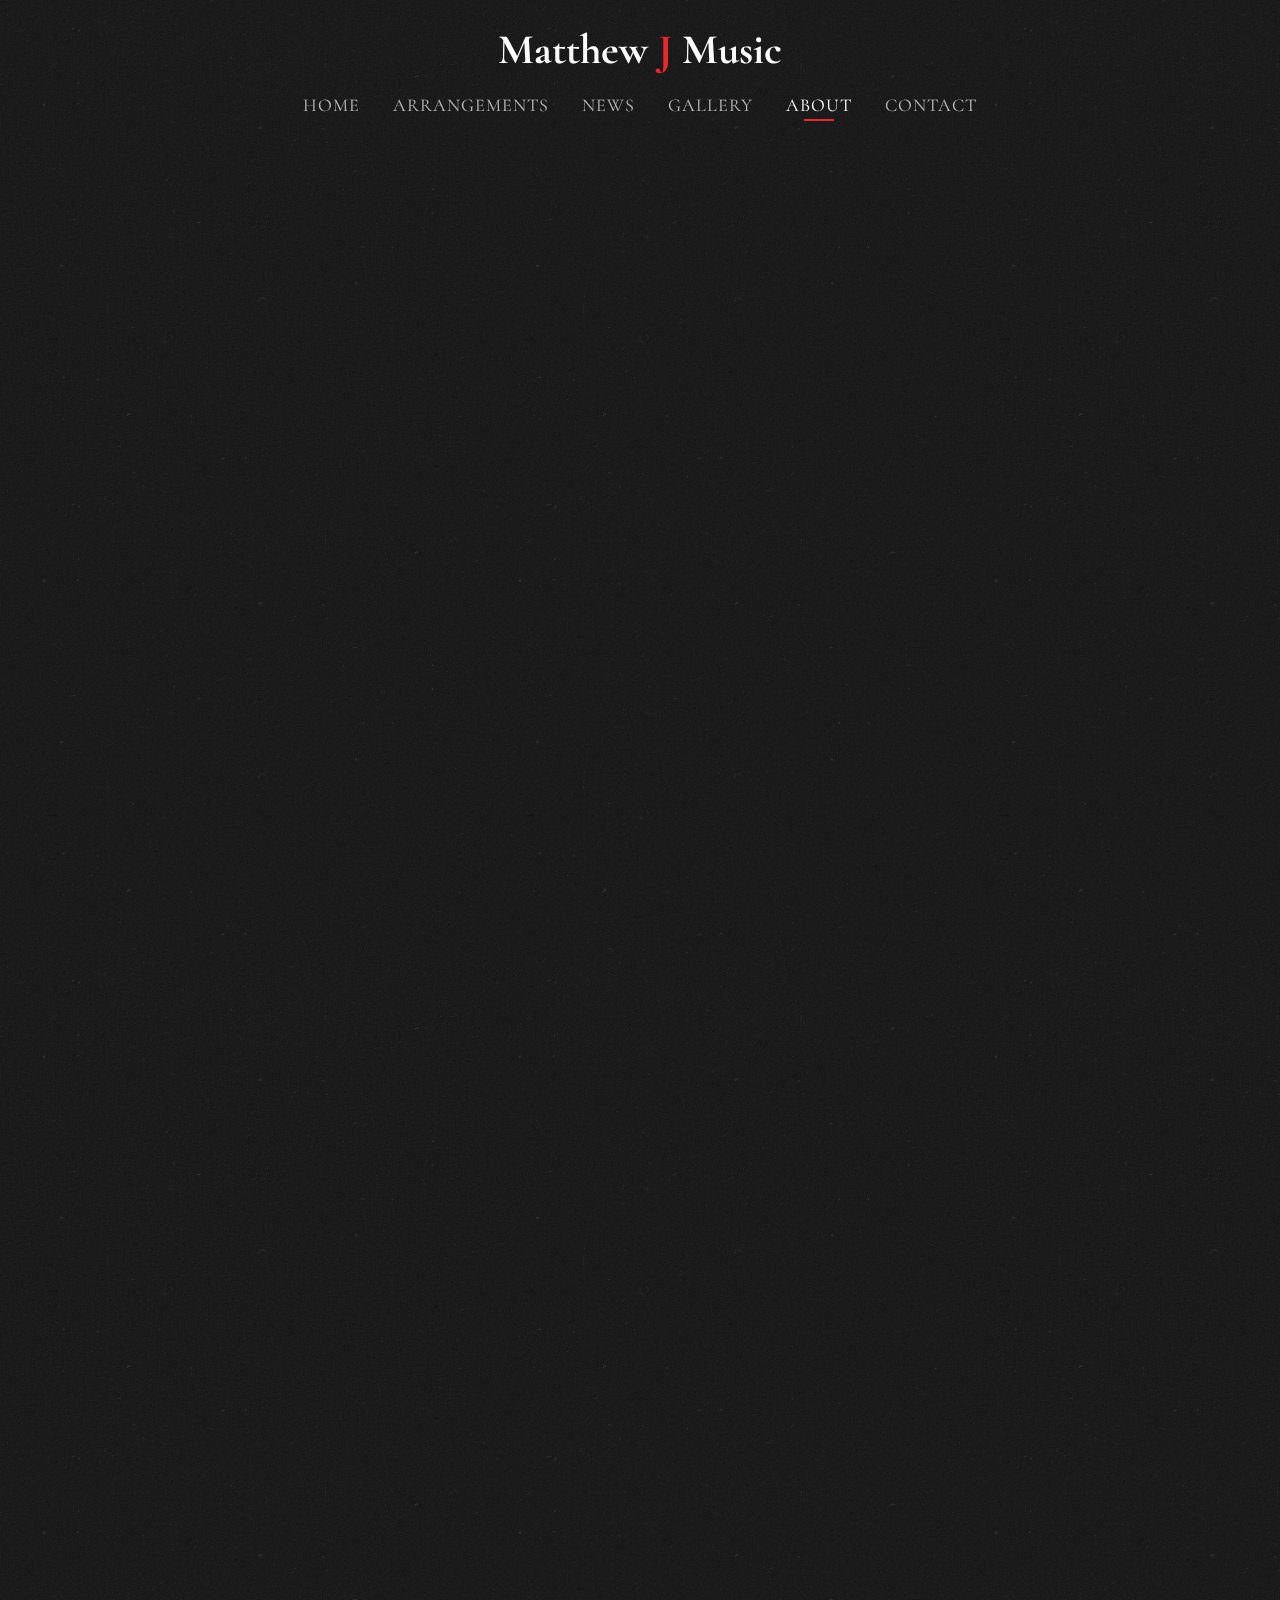
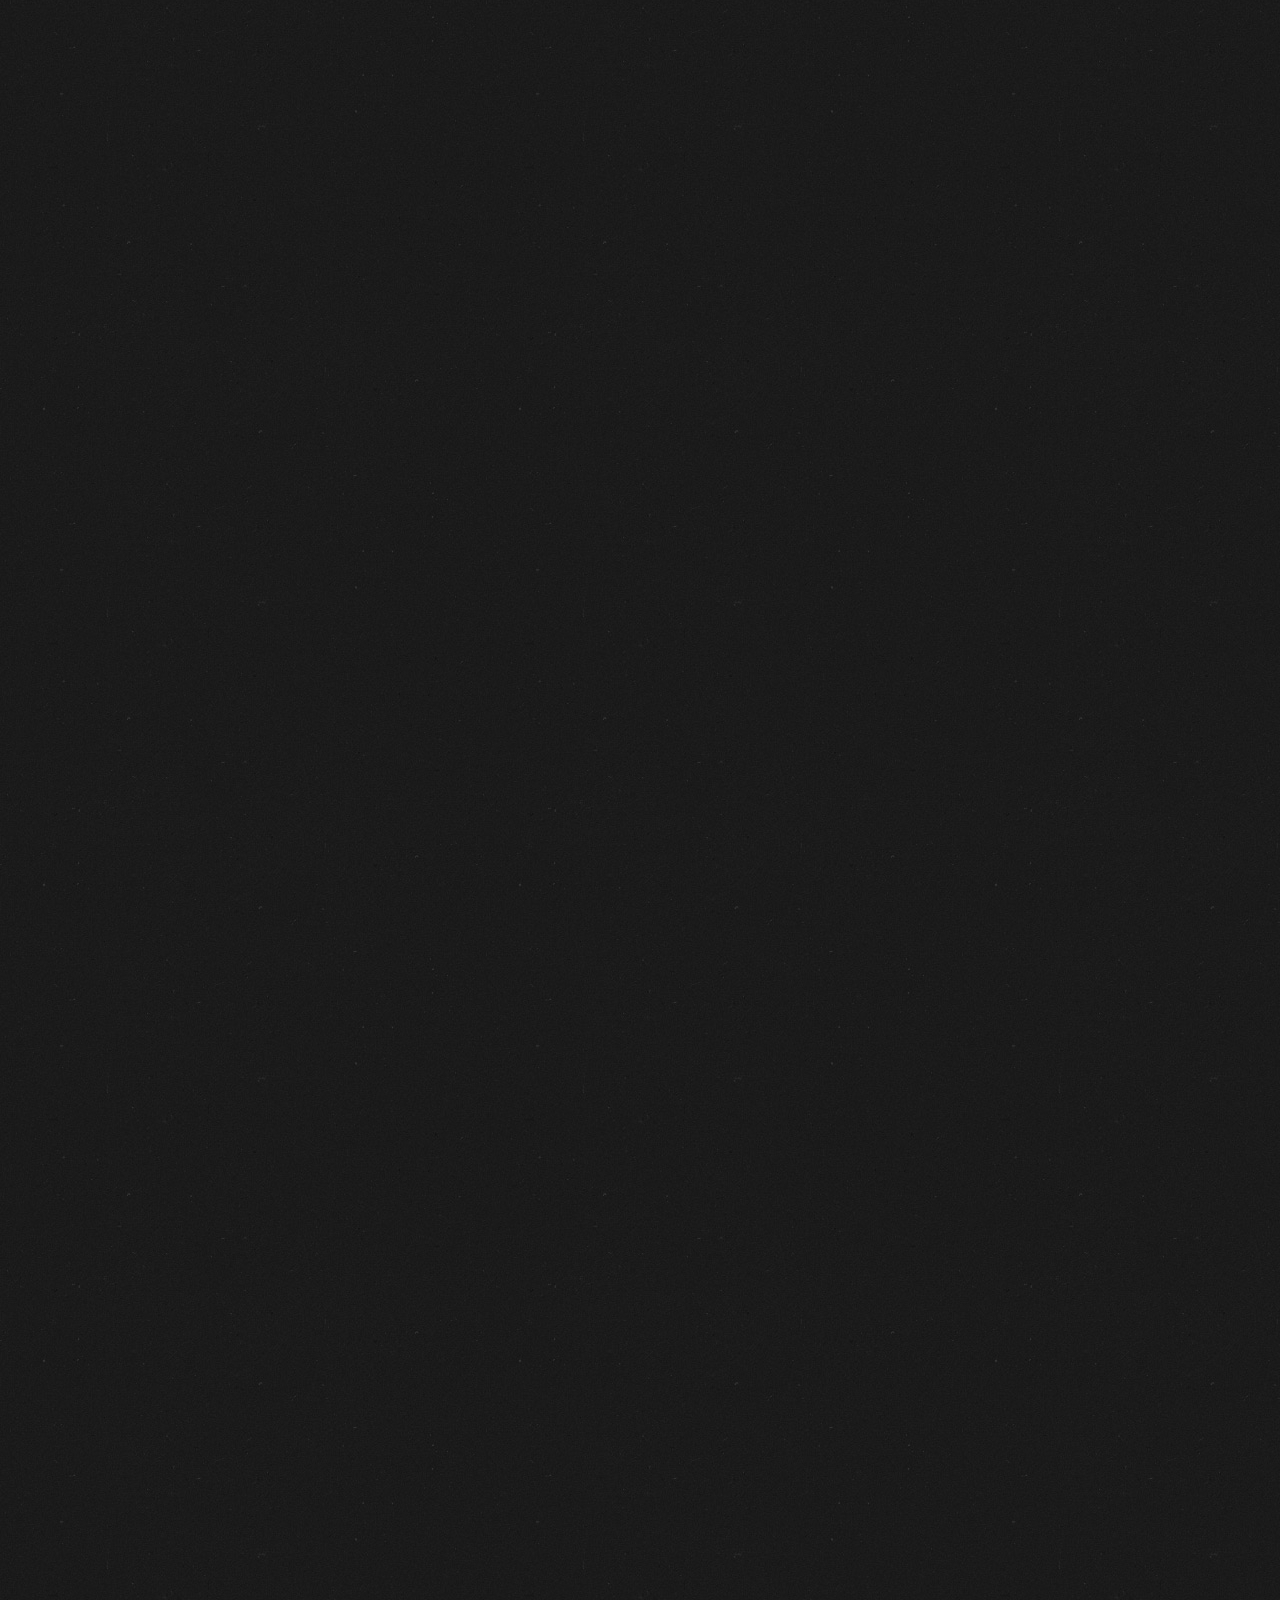
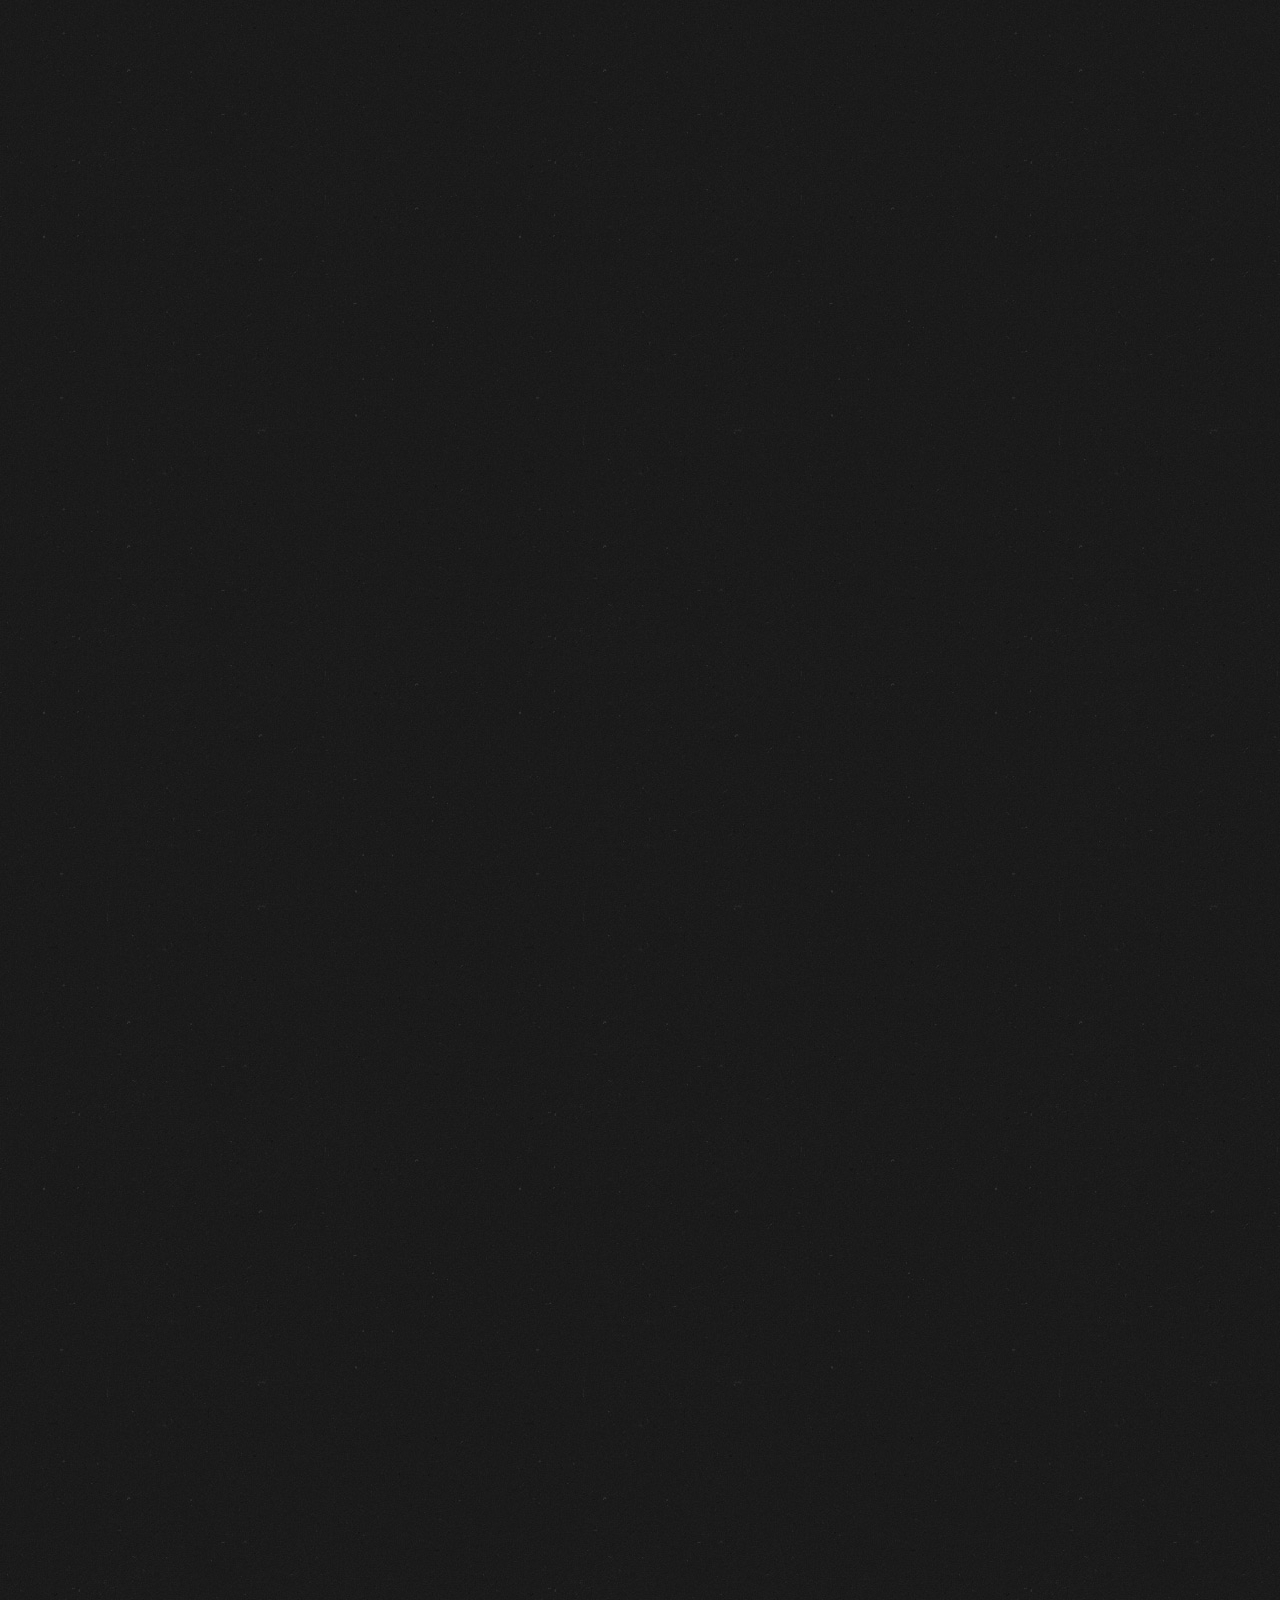
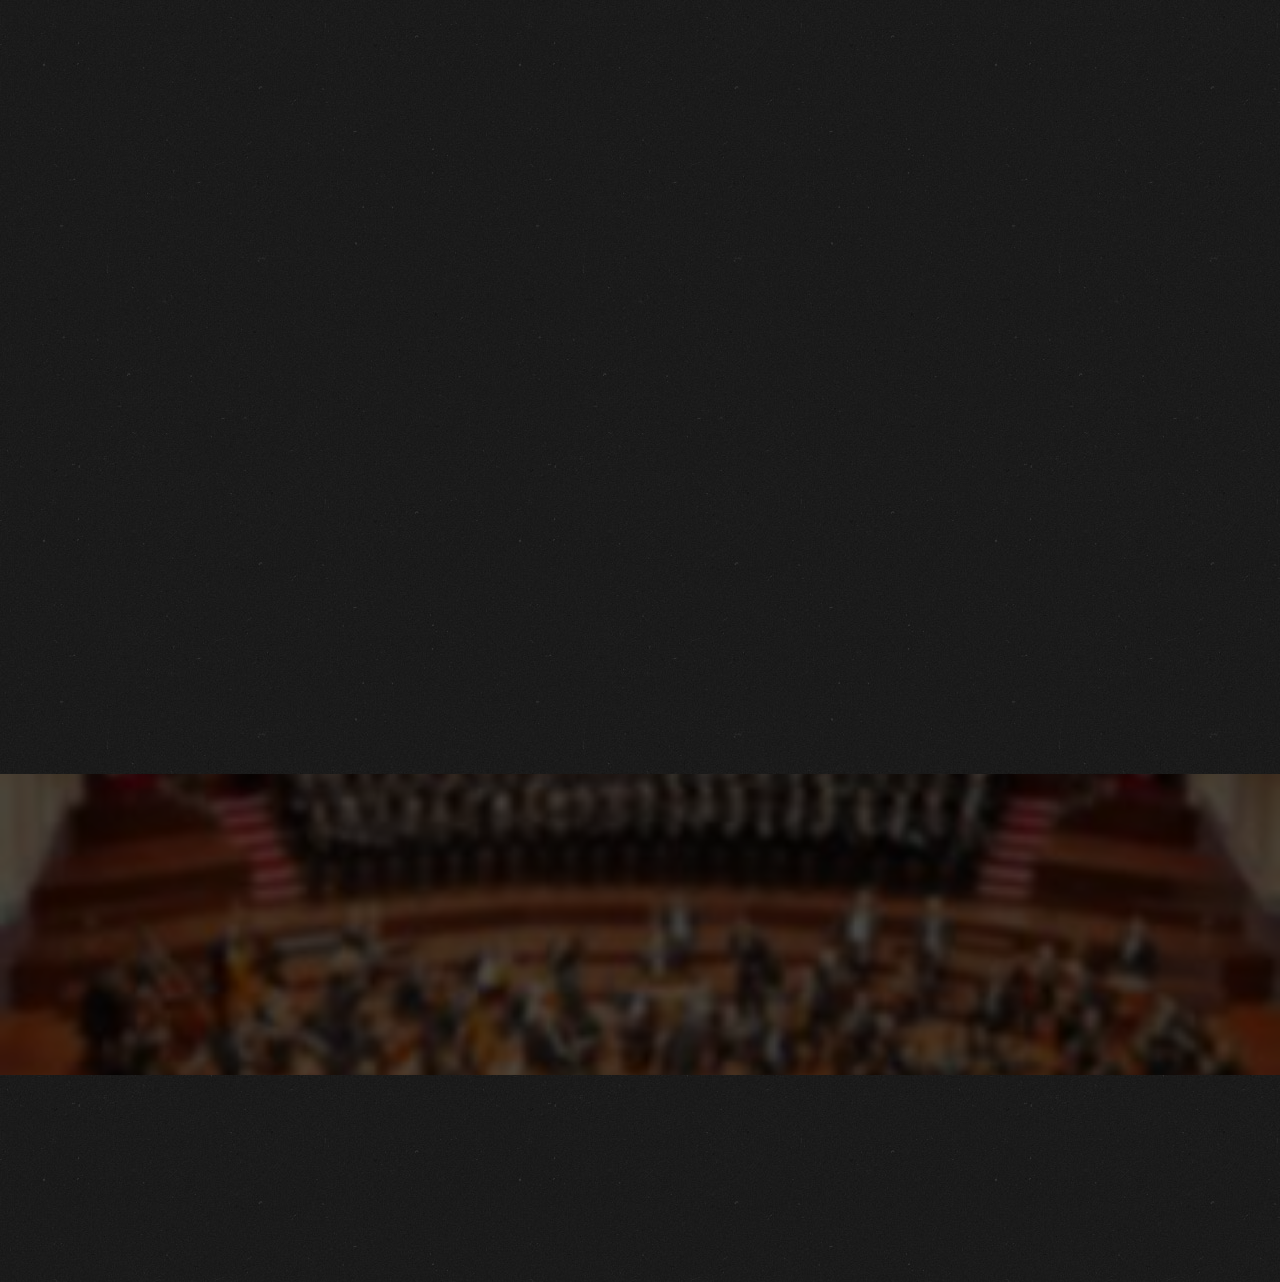
<file: about.html>
<!DOCTYPE HTML>
<html>
	<head>
	<meta charset="utf-8">
	<meta http-equiv="X-UA-Compatible" content="IE=edge">
	<title>Matthew Jaskiewicz Music</title>
	<meta name="viewport" content="width=device-width, initial-scale=1">
	<meta name="description" content="Free HTML5 Website Template by freehtml5.co" />
	<meta name="keywords" content="free website templates, free html5, free template, free bootstrap, free website template, html5, css3, mobile first, responsive" />
	<meta name="author" content="freehtml5.co" />

	<!-- 
	//////////////////////////////////////////////////////

	FREE HTML5 TEMPLATE 
	DESIGNED & DEVELOPED by FreeHTML5.co
		
	Website: 		http://freehtml5.co/
	Email: 			info@freehtml5.co
	Twitter: 		http://twitter.com/fh5co
	Facebook: 		https://www.facebook.com/fh5co

	//////////////////////////////////////////////////////
	 -->

  	<!-- Facebook and Twitter integration -->
	<meta property="og:title" content=""/>
	<meta property="og:image" content=""/>
	<meta property="og:url" content=""/>
	<meta property="og:site_name" content=""/>
	<meta property="og:description" content=""/>
	<meta name="twitter:title" content="" />
	<meta name="twitter:image" content="" />
	<meta name="twitter:url" content="" />
	<meta name="twitter:card" content="" />

	<link href="https://fonts.googleapis.com/css?family=Cormorant+Garamond:300,300i,400,400i,500,600i,700" rel="stylesheet">
	<link href="https://fonts.googleapis.com/css?family=Satisfy" rel="stylesheet">
	<link rel="icon" href="fav.png">
	
	<!-- Animate.css -->
	<link rel="stylesheet" href="css/animate.css">
	<!-- Icomoon Icon Fonts-->
	<link rel="stylesheet" href="css/icomoon.css">
	<!-- Bootstrap  -->
	<link rel="stylesheet" href="css/bootstrap.css">
	<!-- Flexslider  -->
	<link rel="stylesheet" href="css/flexslider.css">

	<!-- Theme style  -->
	<link rel="stylesheet" href="css/style.css">

	<!-- Modernizr JS -->
	<script src="js/modernizr-2.6.2.min.js"></script>
	<!-- FOR IE9 below -->
	<!--[if lt IE 9]>
	<script src="js/respond.min.js"></script>
	<![endif]-->
    <style>
        #fh5co-timeline {
            margin-top: 70px;
        }
    </style>

	</head>
	<body id="about-page">
		
	<div class="fh5co-loader"></div>
	
	<div id="page">
	<nav class="fh5co-nav" role="navigation">
		<!-- <div class="top-menu"> -->
			<div class="container">
				<div class="row">
					<div class="col-xs-12 text-center logo-wrap">
						<div id="fh5co-logo"><a href="index.html">Matthew <span>J</span> Music</a></div>
					</div>
					<div class="col-xs-12 text-center menu-1 menu-wrap">
						<ul>
							<li><a href="index.html">Home</a></li>
							<li><a href="arrangements.html">Arrangements</a></li>
							<li><a href="news.html">News</a></li>
							<li><a href="gallery.html">Gallery</a></li>
							<li class="active"><a href="about.html">About</a></li>
							<li><a href="contact.html">Contact</a></li>
						</ul>
					</div>
				</div>
				
			</div>
		<!-- </div> -->
	</nav>

	<!-- <div id="fh5co-about" class="fh5co-section">
		<div class="container">
			<div class="row">
				<div class="col-md-6 col-md-pull-4 img-wrap animate-box" data-animate-effect="fadeInLeft">
					<img src="images/hero_1.jpeg" alt="Free Restaurant Bootstrap Website Template by FreeHTML5.co">
				</div>
				<div class="col-md-5 col-md-push-1 animate-box">
					<div class="section-heading">
						<h2>The Restaurant</h2>
						<p>Lorem ipsum dolor sit amet, consectetur adipisicing elit. Repudiandae neque quisquam at deserunt ab praesentium architecto tempore saepe animi voluptatem molestias, eveniet aut laudantium alias, laboriosam excepturi, et numquam? Atque tempore iure tenetur perspiciatis, aliquam, asperiores aut odio accusamus, unde libero dignissimos quod aliquid neque et illo vero nesciunt. Sunt!</p>
						<p>Lorem ipsum dolor sit amet, consectetur adipisicing elit. Nam iure reprehenderit nihil nobis laboriosam beatae assumenda tempore, magni ducimus abentey.</p>
						<p><a href="#" class="btn btn-primary btn-outline">Our History</a></p>
					</div>
				</div>
			</div>
		</div>
	</div> -->

	<div id="fh5co-timeline">
		<div class="container biography bio-english animate-box">
			<div class="toggle-language" style="text-align: center;">
				<a href="about.html?lang=eng" id="english-toggle">English</a>
				<a href="about.html?lang=pol" id="polish-toggle">Polski</a>
			</div>
			<!-- <div style="text-align: center;">
				<a href="about.html?lang=pol" class="btn btn-primary btn-outline btn-english">Zobacz po polsku</a>
			</div> -->
			<div class="row">
				<div class="col-md-12 col-md-offset-0">
					<ul class="timeline animate-box">
						<li class="timeline-heading text-center animate-box">
							<div>
                                <h3>Matthew’s Musical Journey</h3>
                            </div>
						</li>
						<li class="animate-box timeline-unverted">
							<div class="timeline-badge"><i class="icon-music2"></i></div>
							<div class="timeline-panel">
								<div class="timeline-heading">
									<h3 class="timeline-title">It all started in Warsaw</h3>
								
								</div>
								<div class="timeline-body">
									<p>Matthew Jaskiewicz is a renowned music director in both Europe and Canada. He received his conducting training at the Warsaw Academy of Music in Poland under the renowned conductor Bohdan Wodiczko. After graduating, he quickly established himself as an exceptional director with the <b>Warsaw University Choir</b>. The choir toured Europe several times, with their greatest achievement being the first prize at the British Middlesbrough Choral Competition in 1970. The following year, the choir was recognized by the Ministry of Culture as an outstanding Polish ensemble.</p>
								</div>
							</div>
						</li>
						<li class="timeline-inverted animate-box">
							<div class="timeline-badge"><i class="icon-music2"></i></div>
							<div class="timeline-panel">
								<div class="timeline-heading">
									<h3 class="timeline-title">From Warsaw To France and back again</h3>
								</div>
								<div class="timeline-body">
									<p>During the 1971-72 season, Matthew directed the award-winning men and boys' choir, <b>Les Rossignolets de Roubaix</b>, in France. Upon returning to Poland, he became the conductor of the <b>Warsaw Chamber Opera</b>, where he led numerous chamber productions of operatic masterpieces, including the first Polish performance of Mozart's La Finta Giardiniera. He also participated in several European artistic tours with opera ensembles.</p>
									<p>In 1974, Matthew founded the Ars Antiqua chamber choir at the Opera, which performed early music concerts around Warsaw for the next ten years. When the Ars Antiqua Ensemble moved to the Warsaw Society of Music, Matthew became the artistic director of a series of concerts organized by the Society. Despite the declaration of Martial Law in Poland in 1981, the ensemble continued to perform under his leadership.</p>
								</div>
							</div>
						</li>
						<li class="animate-box timeline-unverted">
							<div class="timeline-badge"><i class="icon-music2"></i></div>
							<div class="timeline-panel">
								<div class="timeline-heading">
									<h3 class="timeline-title">Exemplifying Musical Excellence in Canada</h3>
								</div>
								<div class="timeline-body">
									<p>After arriving in Canada in 1984, Mr. Jaskiewicz dedicated himself to pursuing his passion for vocal and instrumental music. He first founded the <b>Oakham House Choir </b>at Ryerson College (now Toronto Metropolitan University), which he directed for 40 years. Along with the Toronto Sinfonietta, which he later established, Oakham House Choir became the principal artistic foundation for shaping his artistic identity, enabling countless performances of oratorio and opera masterpieces. </p>
								</div>
							</div>
						</li>

						<br>
						<li class="timeline-heading text-center animate-box">
							<div><h3>Transforming Toronto’s Choral Scene</h3></div>
						</li>
						<li class="timeline-inverted animate-box">
							<div class="timeline-badge"><i class="icon-music2"></i></div>
							<div class="timeline-panel">
								<div class="timeline-heading">
									<h3 class="timeline-title">Matthew’s first years in the Polish community</h3>
								</div>
								<div class="timeline-body">
									<p>In 1986, the creation of the Polish Canadian Society of Music, along with its Musica Antiqua Chamber Choir and Orchestra (now the Toronto Sinfonietta), provided another significant opportunity for Matthew’s musical growth. This further solidified his career and helped establish his prominent position within the Polish musical community. His direction of the Polish Symfonia Choir of Hamilton for several years also reinforced this position.</p>
								</div>
							</div>
						</li>
						<li class="animate-box timeline-unverted">
							<div class="timeline-badge"><i class="icon-music2"></i></div>
							<div class="timeline-panel">
								<div class="timeline-heading">
									<h3 class="timeline-title">Toronto Sinfonietta takes the centre stage</h3>
								</div>
								<div class="timeline-body">
									<p>Since 1985, he has played a key role in establishing his choirs and The Sinfonietta as respected performers in Toronto’s musical scene. Together, they have presented over 100 concerts featuring symphonic, operatic, and oratorio music, including the Canadian premiere of the Polish opera Halka by Stanisław Moniuszko. Over 15 years of artistic activity, the Polish Canadian Society of Music gained recognition from Canadian authorities and received several honors from the Polish government. Acknowledged by both the Canadian and Polish governments, Jaskiewicz led the Society until the year 2000.</p>
								</div>
							</div>
						</li>
						<li class="timeline-inverted animate-box">
							<div class="timeline-badge"><i class="icon-music2"></i></div>
							<div class="timeline-panel">
								<div class="timeline-heading">
									<h3 class="timeline-title">Contribution to the Canadian multiculturalism</h3>
								</div>
								<div class="timeline-body">
									<p>Mr. Jaskiewicz is also highly regarded for his work with the Northumberland Orchestra and Choir in Cobourg, Ontario, which he directed for 17 years, leading numerous performances of symphonic and oratorio music as well as lighter, more popular concerts.</p>
									<p>Between 2004 and 2010, he founded several ensembles. The most prominent ones are the <b>Baycrest Music Society </b>at the Jewish Centre with its female voices choir, specializing in an engaging and entertaining repertoire. His connections with various Toronto communities deepened when he created the <b>Chinese Children’s Angel Choir of Toronto</b>, which performed light, relaxing music in both English and Mandarin. Adding the Polish Symfonia Choir to this list, it becomes evident how effortlessly Jaskiewicz bridged the diverse ethnic communities of Toronto.</p>
								</div>
							</div>
						</li>
						<li class="animate-box timeline-unverted">
							<div class="timeline-badge"><i class="icon-music2"></i></div>
							<div class="timeline-panel">
								<div class="timeline-heading">
									<h3 class="timeline-title">Toronto Sinfonietta: music, poetry, humour</h3>
								</div>
								<div class="timeline-body">
									<p>Still, Matthew remained focused on the further development of the Toronto Sinfonietta, which became independent in 2010. An album released in 2016 on a CD <a href="https://music.apple.com/us/album/andante-spianato-et-grande-polonaise-brillante-in-e/1164542657?i=1164542814">(now on Apple Music)</a> featuring the music of Fryderyk Chopin alongside contemporary compositions inspired by his piano works served as a testament to the orchestra’s growth. </p>
									<p>Furthermore, audience were often captivated by the concert programming, particularly the exploration of music from diverse cultures — Polish, Mediterranean, Chinese, and American — blended with new works by Canadian composers.</p>
									<p>Jaskiewicz did not shy away from unconventional elements such as: musical jokes, sing-alongs, poetry and narrations. As a result, during his concerts besides applause you could have heard the audience laughing and singing.</p>
								</div>
							</div>
						</li>
						<li class="timeline-inverted animate-box">
							<div class="timeline-badge"><i class="icon-music2"></i></div>
							<div class="timeline-panel">
								<div class="timeline-heading">
									<h3 class="timeline-title">A Legacy of Nurturing Talent and Cultural Impact</h3>
								</div>
								<div class="timeline-body">
									<p>In 2005, Matthew played a key role in establishing the <b>Toronto Sinfonietta Concerto Competition </b>for young musicians and has since served as its Artistic Director. For ten years, the competition was a central artistic event for the orchestra, earning the respect of Toronto’s music community. Notably, among its winners was Bruce Liu, who later won first prize at the 2021 International Chopin Competition in Warsaw.</p>
								</div>
							</div>
						</li>
						<li class="animate-box timeline-unverted">
							<div class="timeline-badge"><i class="icon-music2"></i></div>
							<div class="timeline-panel">
								<div class="timeline-heading">
									<h3 class="timeline-title">Founder of Novi Singers Toronto & 40 Years of Leadership with Oakham House Choir</h3>
								</div>
								<div class="timeline-body">
									<p>In 2014, Matthew founded <b>Novi Singers Toronto</b>, a choir rooted in the Polish community. In addition to celebrating Christmas and Easter, the choir annually commemorates the anniversary of Poland’s first democratic constitution in 1791 and the country’s liberation in 1918. Since 2023, they have primarily performed at St. Maximilian Church in Mississauga.</p>
									<p>The choir's challenging and engaging repertoire led to a close collaboration with the <b>Oakham House Choir</b>, later renamed the <b>Toronto Concert Choir</b>, at Toronto Metropolitan University. Together, they performed renowned masterpieces, including Mozart’s Requiem, Handel’s Messiah, Schubert’s Mass in G, Fauré’s Requiem, Jenkins’ Mass for Peace, and Orff’s Carmina Burana.</p>
									<p>After 40 years of directing the university choir, Matthew retired with the 2023 Christmas concert. However, he continues to serve as the music director of Novi Singers.</p>
								</div>
							</div>
						</li>
						<br>
						<li class="timeline-heading text-center animate-box">
							<div><h3>Respect and Recognition</h3></div>
						</li>
						<li class="timeline-inverted animate-box">
							<div class="timeline-badge"><i class="icon-music2"></i></div>
							<div class="timeline-panel">
								<div class="timeline-heading">
									<h3 class="timeline-title">The Gloria Artis Medal & the Knight’s Cross of the Order of Polonia Restituta</h3>
								</div>
								<div class="timeline-body">
									<p>For years, Matthew’s work has earned recognition across Polish, Chinese, Jewish, and academic communities, fostering a cultural bridge between the Polish and Canadian milieus of Toronto.</p>
									<p>In acknowledgment of his contributions to the arts and culture in his adopted home, Mr. Jaskiewicz was awarded the Gloria Artis medal for his impact on Polish culture. He was also honored with the Knight’s Cross of the Order of Polonia Restituta, one of the highest distinctions granted by the President of Poland.
									</p>
									<p>In 1986, the creation of the Polish Canadian Society of Music, along with its <b>Musica Antiqua Chamber Choir and Orchestra </b>(now the Toronto Sinfonietta), provided another significant opportunity for Matthew’s musical growth. This further solidified his career and helped establish his prominent position within the Polish musical community. His direction of the <b>Polish Symfonia Choir of Hamilton </b>for several years also reinforced this position.
									</p>
								</div>
							</div>
						</li>
						<li class="animate-box timeline-unverted">
							<div class="timeline-badge"><i class="icon-music2"></i></div>
							<div class="timeline-panel">
								<div class="timeline-heading">
									<h3 class="timeline-title">A Lifelong Dedication to Music and Choral Arrangements</h3>
								</div>
								<div class="timeline-body">
									<p>"Never retire" is a well-known saying among musicians, and Matthew has been no exception. In 2025, he continues to perform concerts, primarily for the Polish communities of Toronto and Mississauga, alongside soloists, Novi Singers choristers, and musicians from the Toronto Sinfonietta.</p>
									<p>In his spare time, Matthew devotes himself to arranging music for his choirs and orchestras. His work is a reflection of his deep musical knowledge, extensive experience, and unique interpretation of choral music.</p>
								</div>
							</div>
						</li>
						<br>
						<li class="timeline-heading text-center animate-box">
							<div><h3>To share and to inspire</h3></div>
						</li>
						<li class="timeline-inverted animate-box">
							<div class="timeline-badge"><i class="icon-music2"></i></div>
							<div class="timeline-panel">
						<div class="timeline-heading">
							<h3 class="timeline-title">Are you in a similar musical journey?</h3>
						</div>
						<div class="timeline-body">
							<p>We invite you to explore and perform the music featured on this website. We hope to be an inspiration for you to bring music to the next level.</p>
						</div>
			    	</ul>
				</div>
			</div>
		</div>
		<div class="container biography bio-polish animate-box">
			<!-- <div style="text-align: center;">
				<a href="about.html?lang=eng" class="btn btn-primary btn-outline btn-english">View in English</a>
			</div> -->
			<div class="toggle-language" style="text-align: center;">
				<a href="about.html?lang=eng" id="english-toggle">English</a>
				<a href="about.html?lang=pol" id="polish-toggle">Polski</a>
			</div>
			<div class="row">
				<div class="col-md-12 col-md-offset-0">
					<ul class="timeline animate-box">
						<li class="timeline-heading text-center animate-box">
							<div>
                                <h3>Z Warszawy na “szerokie wody”. Muzyczna przygoda Macieja</h3>
                            </div>
						</li>
						<li class="animate-box timeline-inverted">
							<div class="timeline-badge"><i class="icon-music2"></i></div>
							<div class="timeline-panel">
								<div class="timeline-heading">
									<h3 class="timeline-title">Studia i początki kariery dyrygenckiej</h3>
								</div>
								<div class="timeline-body">
									<p>Maciej Jaśkiewicz jest absolwentem Państwowej Wyższej Szkoły Muzycznej (obecnie
										Akademia Muzyczna) w Warszawie, gdzie studiował dyrygenturę pod kierunkiem
										Bohdana Wodiczki i Bogusława Madeya. Karierę dyrygencką rozpoczął jako kierownik
										artystyczny Chóru Akademickiego Uniwersytetu Warszawskiego, ucząc jednocześnie
										dyrygentury chóralnej w warszawskiej Akademii Muzycznej. Z Chórem Uniwersytetu
										Warszawskiego odbył liczne tournée po Europie, zdobywając m.in. I miejsce i Nagrodę
										Stalowy Kamerton w 1970 roku na Międzynarodowym Festiwalu Chórów w
										Middlesbrough w Wielkiej Brytanii. Chór pod jego batutą otrzymał w 1971 roku Nagrodę
										Ministra Kultury i Sztuki I stopnia.
									</p>
								</div>
							</div>
						</li>
						<li class="timeline-unverted animate-box">
							<div class="timeline-badge"><i class="icon-music2"></i></div>
							<div class="timeline-panel">
								<div class="timeline-heading">
									<h3 class="timeline-title">”Les Rossignolets de Roubaix”, Warszwska Opera Kameralna, Ars Antiqua</h3>
								</div>
								<div class="timeline-body">
									<p>W 1972 roku objął na dwa lata stanowisko dyrygenta słynnego francuskiego Chóru
										chłopięco-męskiego „Les Rossignolets de Roubaix”. Po powrocie do Polski został
										dyrygentem Warszawskiej Opery. Kameralnej, gdzie prowadził liczne kameralne
										przedstawienia operowe (m.in. polską premierę „La Finta Giardiniera” Mozarta w roku
										1976). W 1974 roku założył przy Warszawskiej Operze Kameralnej Chór „Ars Antiqua”,
										który prowadził przez dziesięć lat, dając koncerty muzyki dawnej w warszawskim
										Kościele Ewangelickim i uczestnicząc w europejskich tournée zespołów Opery.
									</p>
									<p>Kiedy chór Ars Antiqua przeniósł się do Warszawskiego Towarzystwa Muzycznego
										Jaśkiewicz został kierownikiem artystycznym cyklu koncertów Towarzystwa.
										Kontynuował koncerty muzyki religijnej nawet po ogłoszeniu stanu wojennego w roku
										1981.
									</p>
								</div>
							</div>
						</li>
						<li class="animate-box timeline-inverted">
							<div class="timeline-badge"><i class="icon-music2"></i></div>
							<div class="timeline-panel">
								<div class="timeline-heading">
									<h3 class="timeline-title">Kanada - Założenie Oakham House Choir</h3>
								</div>
								<div class="timeline-body">
									<p>Po wyjeździe do Kanady (1984) dążył do utworzenia zespołów, które umożliwiłyby mu dalsze uprawianie muzyki wokalno-instrumentalnej. Założył wiec Oakham House Choir na Ryerson College (zwany później Ryerson University i Toronto Metropolitan University) i prowadził go przez 40 lat. Zespół ten wraz z orkiestrą Toronto Sinfonietta był dla Macieja najważniejszym środowiskiem kształtującym jego osobowość artystyczną, dając mu szansę na wykonanie niezliczonych arcydzieł muzyki wokalno-instrumentalnej.</p>
								</div>
							</div>
						</li>
						<br>
						<li class="timeline-heading text-center animate-box">
							<div><h3>Praca w Kanadzie i rozwój kariery międzynarodowej</h3></div>
						</li>
						<li class="timeline-unverted animate-box">
							<div class="timeline-badge"><i class="icon-music2"></i></div>
							<div class="timeline-panel">
								<div class="timeline-heading">
									<h3 class="timeline-title">Dla Polonii: Polsko-Kanadyjskie Towarzystwo Muzyczne</h3>
								</div>
								<div class="timeline-body">
									<p>Drugim ośrodkiem kontynuowania pracy artystycznej stało się utworzone już w
										roku 1986 Polsko-Kanadyjskie Towarzystwo Muzyczne wraz z później powołaną
										do życia orkiestrą Toronto Sinfonietta i Chórem Kameralnym „Musica Antiqua”.
										Zespoły te dały szansę stworzenia owocnej współpracy między środowiskiem
										polskim i kanadyjskim. Te możliwości powiększyły się, kiedy Maciej objął w
										latach 1996-1999 i 2008-2010 kierownictwo polonijnego Chóru „Symfonia” w
										Hamilton.
									</p>
								</div>
							</div>
						</li>
						<li class="animate-box timeline-inverted">
							<div class="timeline-badge"><i class="icon-music2"></i></div>
							<div class="timeline-panel">
								<div class="timeline-heading">
									<h3 class="timeline-title">Centrum dzialalnosci: &quot;Toronto Sinfonietta&quot;</h3>
								</div>
								<div class="timeline-body">
									<p>Współpraca orkiestry „Toronto Sinfonietta” z trzema chórami przyniosła efekty w
										postaci ponad stu koncertów muzyki symfonicznej, operowej i oratoryjnej.
										Środowisku polskiemu zaprezentowano tak wielkie przedsięwzięcia artystyczne,
										jak m.in., pełne sceniczne wykonanie „Halki” Stanisława Moniuszki.
										Piętnastoletnia działalność artystyczna i społeczna Macieja Jaśkiewicza
										przyniosła Polsko-Kanadyjskiemu Towarzystwu Muzycznemu uznanie władz
										kanadyjskich i szerokiej publiczności. Władze polskie uhonorowały Towarzystwo
										w 1997 roku statuetką Srebrnego Polonusa, a Macieja Jaśkiewicza odznaką
										„Zasłużony Działacz Kultury”. Jaśkiewicz pozostawał na stanowisku kierownika
										muzycznego Towarzystwa do końca sezonu 1999/2000
									</p>
								</div>
							</div>
						</li>
						<li class="timeline-unverted animate-box">
							<div class="timeline-badge"><i class="icon-music2"></i></div>
							<div class="timeline-panel">
								<div class="timeline-heading">
									<h3 class="timeline-title">Wkład do kanadyjskiego multikulturalizmu</h3>
								</div>
								<div class="timeline-body">
									<p>W latach 1990 – 2007, Maciej prowadził chór i orkiestrę „Northumberland
										Orchestra Society” w ontaryjskim mieście Cobourg prezentując koncerty
										muzyki symfonicznej i oratoryjnej, oraz lżejsze programy muzyki popularnej, a
										także coroczne koncerty Bożonarodzeniowe. Praca z tymi zespołami dala mu
										jeszcze jedna możliwość wzbogacenia repertuaru chóralnego i orkiestrowego. W
										roku 2004 Maciej Jaśkiewicz założył ponadto „Baycrest Music Society” w
										żydowskim centrum z żeńskim zespołem wokalnym specjalizującym się w
										repertuarze rozrywkowym. Prowadził ten zespół do roku 2010.
										Kontakty z rożnymi środowiskami etnicznymi Toronto zainspirowały Jaśkiewicza
										do utworzenia w roku 2005 chińskiego chóru dziecięcego “Angel Choir of
										Toronto”. Przez 5 lat chór koncertował dla środowiska chińskiego Toronto
										śpiewając lekki, pogodny repertuar w języku angielskim i chińskim (mandaryn).
										Jesli dodamy jeszcze woieloetnia praca z polonijnym chorem “Symfonia” wizimy
										jak Jaśkiewicz aktywnie przekraczał granice miedzy artystycznymi środowiskami
										Kanady.
									</p>
								</div>
							</div>
						</li>
						<li class="timeline-heading text-center animate-box">
							<div>
                                <h3>Działalność artystyczna i sukcesy</h3>
                            </div>
						</li>
						<li class="animate-box timeline-inverted">
							<div class="timeline-badge"><i class="icon-music2"></i></div>
							<div class="timeline-panel">
								<div class="timeline-heading">
									<h3 class="timeline-title">”Toronto Sinfonietta”: muzyka, poezja, żart muzyczny</h3>
								</div>
								<div class="timeline-body">
									<p>Jednak całą swoją uwagę koncentrował Maciej na orkiestrze „Toronto
										Sinfonietta”, która już jako samodzielny zespół przeżywała, po roku 2010 ,
										imponujący rozwój artystyczny. Dowodem tego jest płyta kompaktowa z muzyką
										Fryderyka Chopina oraz utworami współczesnych kanadyjskich kompozytorów,
										inspirowanymi twórczością Chopina. Szczególne zainteresowanie publiczności
										budziła linia programowa orkiestry: sięganie do muzyki różnych kultur (polskiej,
										śródziemnomorskiej, chińskiej, amerykańskiej) i łączenie jej z najnowszymi
										osiągnięciami kanadyjskich twórców.
									</p>
									<p>Jaśkiewicz nie unikał też żartu muzycznego, wspólnego śpiewu i wzbogacania
										muzyki poezją i komentarzami słownymi. Tak więc na koncertach „Toronto
										Sinfonietty” obok oklasków słychać było także śmiech oraz śpiew publiczności.
									</p>
								</div>
							</div>
						</li>
						<li class="timeline-unverted animate-box">
							<div class="timeline-badge"><i class="icon-music2"></i></div>
							<div class="timeline-panel">
								<div class="timeline-heading">
									<h3 class="timeline-title">Toronto Sinfonietta Concerto Competition</h3>
								</div>
								<div class="timeline-body">
									<p>W roku 2006 Jaśkiewicz powołał do życia konkurs dla młodzieży do lat 19 –
										Toronto Sinfonietta Concerto Competition. Przez 10 lat konkurs ten był
										centralnym corocznym wydarzeniem artystycznym orkiestry, zyskując sobie
										popularność i uznanie środowiska muzycznego. Wielu uczestników i laureatów
										konkursu zasłynęło na kanadyjskiej scenie muzycznej, przykładem jest Bruce
										Liu, zwycięzca Konkursu Chopinowskiego w Warszawie w roku 2021.
									</p>
								</div>
							</div>
						</li>
						<li class="timeline-heading text-center animate-box">
							<div>
                                <h3>Powstanie chóru Novi Singers</h3>
                            </div>
						</li>
						<li class="animate-box timeline-inverted">
							<div class="timeline-badge"><i class="icon-music2"></i></div>
							<div class="timeline-panel">
								<div class="timeline-heading">
									<h3 class="timeline-title">Beatyfikacja Jana Pawła II i utworzenie chóru Novi Singers</h3>
								</div>
								<div class="timeline-body">
									<p>W roku 2014, sukces artystyczny koncertu dla uczczenia Beatyfikacji Karola
										Wojtyły zainspirował chóralnych działaczy w polskim środowisku do utworzenia
										chóru Novi Singers. Efektem są systematyczne koncerty chóralne i symfoniczne
										dla uświetnienia listopadowego Święta Niepodległości i rocznicy Konstytucji 3-
										maja, programy Bożonarodzeniowe i Wielkanocne. Od roku 2023 Chor,
										orkiestra i soliści (nierzadko młodzież) koncertuje w kościele Maksymiliana Kolbę
										w Mississauga.
									</p>
									<p>Ambitny i atrakcyjny repertuar tego chóru zaowocował licznym występami,
										wielokrotnie z udziałem orkiestry Toronto Sinfonietta i zaprzyjaźnionego chóru
										Oakham House Choir na Uniwersytecie Ryerson. Wspólnie wykonano takie
										arcydzieła jak: Requiem Mozarta, Msza G dur Schuberta, Mesjasz Handla,
										Requiem Faure’go, Mass for Peace Jenkinsa i Carmina Burana Orffa i wiele
										innych pozycji oratoryjnych.
									</p>
									<p>Po 40 latach koncertem Bożonarodzeniowym 2023 Maciej zakonczyl współpracę
										z chorem uniwersyteckim dalej prowadząc Novi Singers Toronto.
									</p>
								</div>
							</div>
						</li>
						<li class="timeline-heading text-center animate-box">
							<div><h3>Współpraca z różnymi środowiskami i dalszy rozwój</h3></div>
						</li>
						<li class="timeline-unverted animate-box">
							<div class="timeline-badge"><i class="icon-music2"></i></div>
							<div class="timeline-panel">
								<div class="timeline-heading">
									<h3 class="timeline-title">Wyróżnienia i uznanie</h3>
								</div>
								<div class="timeline-body">
									<p>Działalność artystyczna Jaśkiewicza tworzyła przez wiele lat pomost między
										kulturą Polski i Kanady, między Polonią i torontońskim środowiskiem
										muzycznym, cieszyła się uznaniem w środowisku chińskim, żydowskim, polskim
										i uniwersyteckim. W dowód uznania Jaśkiewicz otrzymał wiele dyplomow,
										odznaczen, medali i listow gratulacyjnych. Najważniejszym był medal Gloria Artis
										Medal za zasługi dla kultury polskiej oraz Krzyż Kawalerski Orderu Polonia
										Restituta, przyznany przez Prezydenta Rzeczypospolitej Polskiej w roku 2006
									</p>
								</div>
							</div>
						</li>
						<li class="animate-box timeline-inverted">
							<div class="timeline-badge"><i class="icon-music2"></i></div>
							<div class="timeline-panel">
								<div class="timeline-heading">
									<h3 class="timeline-title">Cale życie poświęcone muzyce</h3>
								</div>
								<div class="timeline-body">
									<p>Rzekomo muzyk nigdy nie odchodzi na emeryturę. Maciej nie jest w tej regule
										wyjątkiem. W 2025 nadal koncertuje dla spolecznosci polskiej w Missisadze nie
										zaniedbując kanadyjskiej publiczności w kościele Our lady of Sorrows z solistami torem
										Novi Singers i Toronto Sinfonietta.
										Nadal aranżuje głównie polska muzykę na potrzeby swoich zespołów. Jego muzyka jest
										wynikiem głębokiej wiedzy muzyczne, intuicji i doświadczenia chóralnego. Zapraszamy
										do korzystania z aranżacji zamieszczonych na tej stronie i do wykonywania ich
									</p>
								</div>
							</div>
						</li>
						<li class="timeline-heading text-center animate-box">
							<div><h3>Dzielić się i inspirować</h3></div>
						</li>
						<li class="timeline-unverted animate-box">
							<div class="timeline-badge"><i class="icon-music2"></i></div>
							<div class="timeline-panel">
								<div class="timeline-heading">
									<h3 class="timeline-title">
										Jeśli Twoja muzyczna droga jest podobna</h3>
								</div>
								<div class="timeline-body">
									<p>Zapraszamy do zapoznania się z muzyka zaprezentowana na tej stronie i do jej wykonania. Mamy nadzieje, ze aranżacje te  zainspirują Was i pomogą Wam wzbogacić repertuar Waszych zespołów</p>
								</div>
							</div>
						</li>
					</ul>
				</div>
			</div>
		</div>
	</div>
	<div id="fh5co-started" class="fh5co-section" style="background-image: url(images/hero_1.jpeg); background-position: center; background-size: cover; background-repeat: no-repeat;">
		<div class="overlay"></div>
		<div class="container">
			<div class="row animate-box">
				<div class="col-md-8 col-md-offset-2 text-center fh5co-heading">
					<h2>Let's Chat</h2>
					<p>Your message is appreciated! Whether you are saying hello or inquiring about my products and services, I will be happy to hear from you.</p>
					<p><a href="contact.html" class="btn btn-primary btn-outline">Contact</a></p>
				</div>
			</div>
		</div>
	</div>
	<footer id="fh5co-footer" role="contentinfo" class="fh5co-section" style="position: sticky;">
		<div class="container">
			<div class="row copyright">
				<div class="col-md-12 text-center">
					<p>
						<!-- <ul class="fh5co-social-icons">
							<li><a href="https://www.youtube.com/@torontoconcertchoir6438"><i class="icon-youtube2"></i></a></li>
							<li><a href="#"><i class="icon-twitter2"></i></a></li>
							<li><a href="#"><i class="icon-facebook2"></i></a></li>
						</ul> -->
					</p>
					<p class="p-copyright animate-box"><small id="copyright-text" class="block"></small></p>
					<p><small id="website-author" class="block animate-box" style="font-size: 15px;">Developed by <a href="https://elsachaumusic.com/">Elsa Chau</a> & <a href="https://www.lakshadeep.com/">Lakshadeep Adhav</a></small></p>
				</div>
			</div>
		</div>
	</footer>
	</div>

	<div class="gototop js-top">
		<a href="#" class="js-gotop"><i class="icon-arrow-up22"></i></a>
	</div>
	
	<!-- jQuery -->
	<script src="js/jquery.min.js"></script>
	<!-- jQuery Easing -->
	<script src="js/jquery.easing.1.3.js"></script>
	<!-- Bootstrap -->
	<script src="js/bootstrap.min.js"></script>
	<!-- Waypoints -->
	<script src="js/jquery.waypoints.min.js"></script>
	<!-- Waypoints -->
	<script src="js/jquery.stellar.min.js"></script>
	<!-- Flexslider -->
	<script src="js/jquery.flexslider-min.js"></script>
	<!-- Main -->
	<script src="js/main.js"></script>

	</body>
</html>
</file>
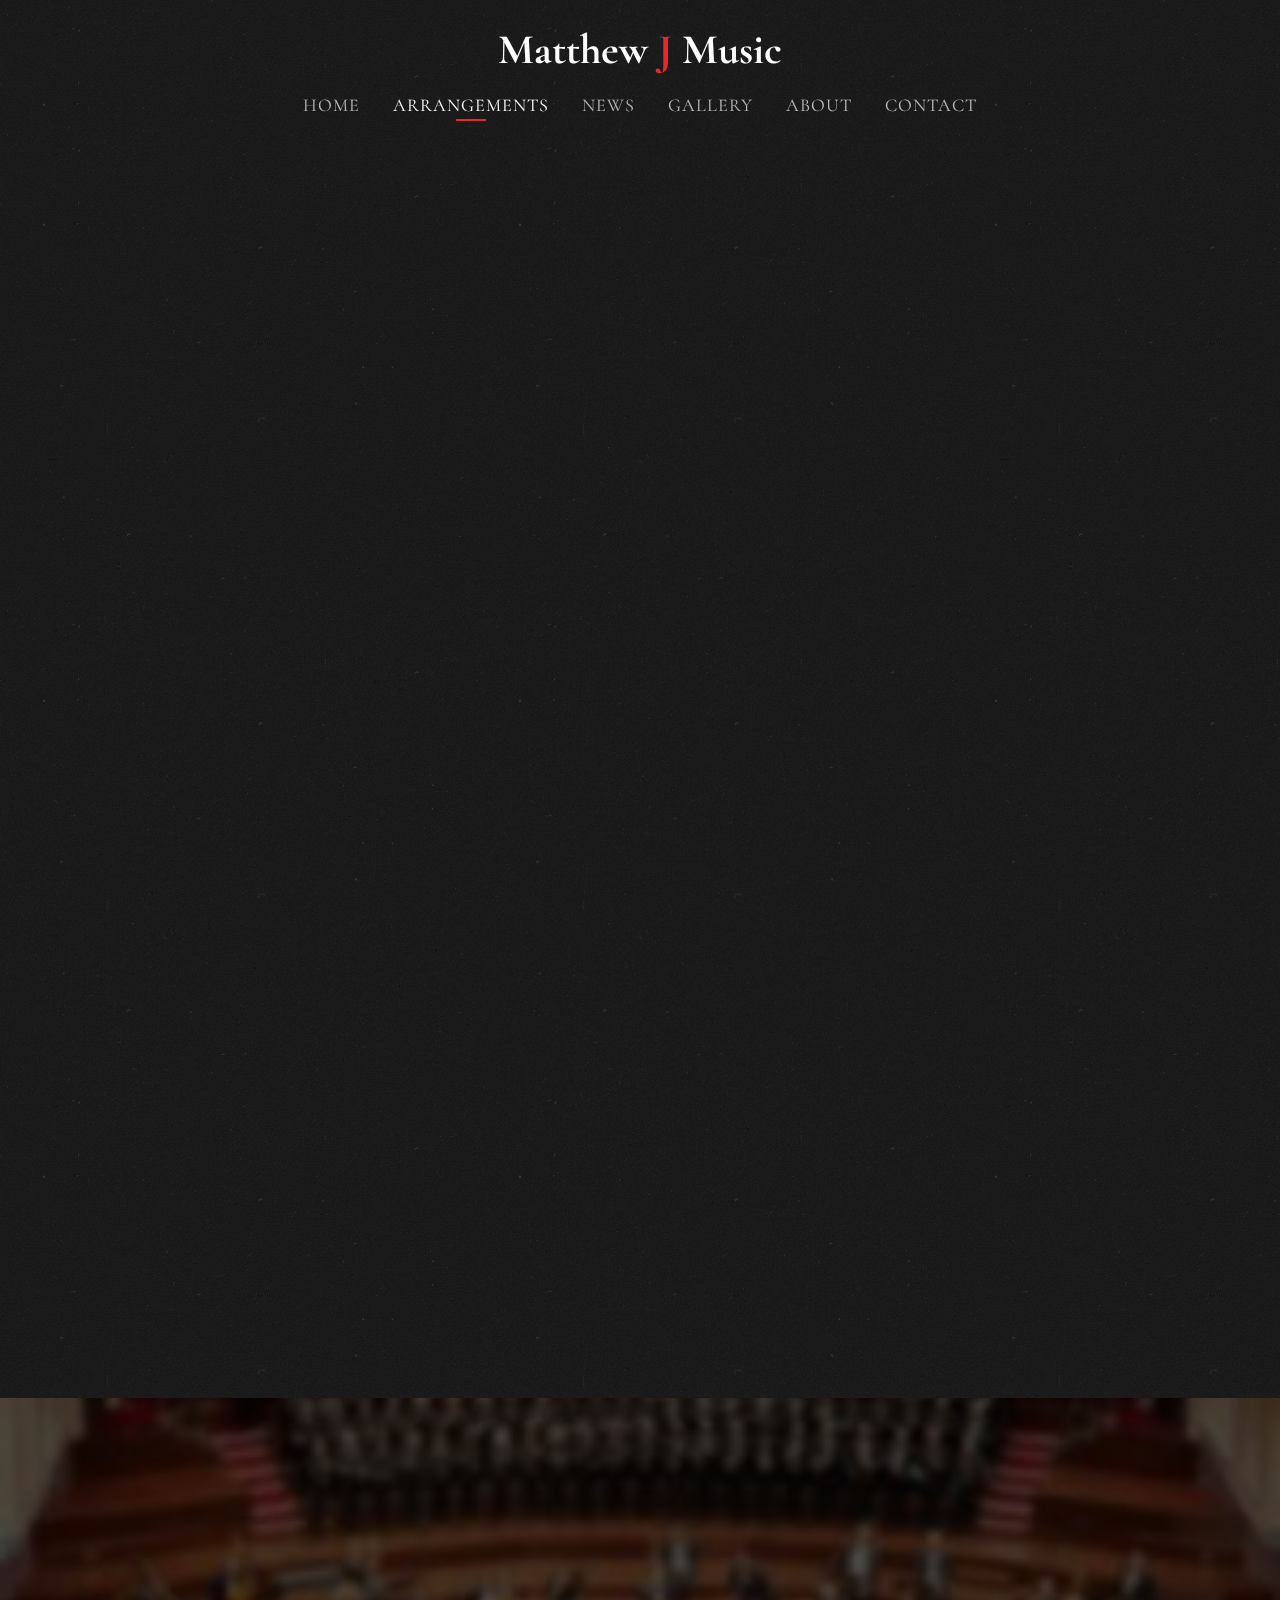
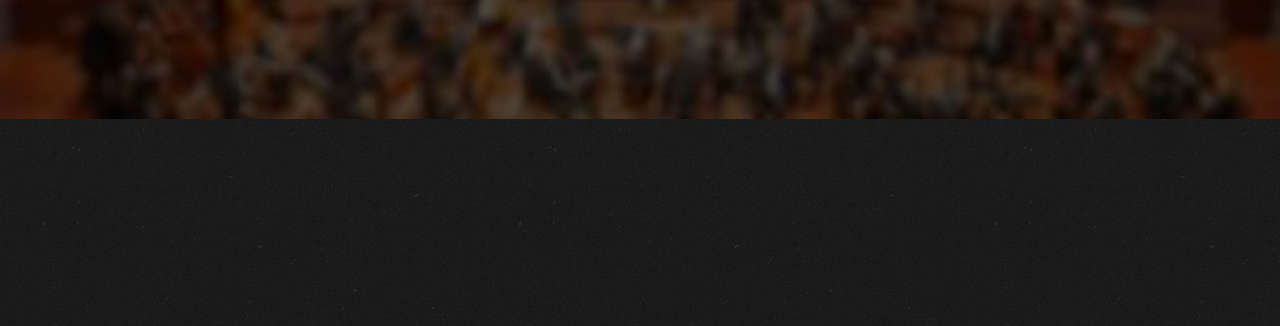
<file: arrangements.html>
<!DOCTYPE HTML>
<html>
	<head>
	<meta charset="utf-8">
	<meta http-equiv="X-UA-Compatible" content="IE=edge">
	<title>Matthew Jaskiewicz Music</title>
	<meta name="viewport" content="width=device-width, initial-scale=1">
	<meta name="description" content="Free HTML5 Website Template by freehtml5.co" />
	<meta name="keywords" content="free website templates, free html5, free template, free bootstrap, free website template, html5, css3, mobile first, responsive" />
	<meta name="author" content="freehtml5.co" />

	<!-- 
	//////////////////////////////////////////////////////

	FREE HTML5 TEMPLATE 
	DESIGNED & DEVELOPED by FreeHTML5.co
		
	Website: 		http://freehtml5.co/
	Email: 			info@freehtml5.co
	Twitter: 		http://twitter.com/fh5co
	Facebook: 		https://www.facebook.com/fh5co

	//////////////////////////////////////////////////////
	 -->

  	<!-- Facebook and Twitter integration -->
	<meta property="og:title" content=""/>
	<meta property="og:image" content=""/>
	<meta property="og:url" content=""/>
	<meta property="og:site_name" content=""/>
	<meta property="og:description" content=""/>
	<meta name="twitter:title" content="" />
	<meta name="twitter:image" content="" />
	<meta name="twitter:url" content="" />
	<meta name="twitter:card" content="" />

	<link href="https://fonts.googleapis.com/css?family=Cormorant+Garamond:300,300i,400,400i,500,600i,700" rel="stylesheet">
	<link href="https://fonts.googleapis.com/css?family=Satisfy" rel="stylesheet">
	<link rel="icon" href="fav.png">
	
	<!-- Animate.css -->
	<link rel="stylesheet" href="css/animate.css">
	<!-- Icomoon Icon Fonts-->
	<link rel="stylesheet" href="css/icomoon.css">
	<!-- Bootstrap  -->
	<link rel="stylesheet" href="css/bootstrap.css">

	<!-- Flexslider  -->
	<link rel="stylesheet" href="css/flexslider.css">

	<!-- Theme style  -->
	<link rel="stylesheet" href="css/style.css">

	<!-- Modernizr JS -->
	<script src="js/modernizr-2.6.2.min.js"></script>
	<!-- FOR IE9 below -->
	<!--[if lt IE 9]>
	<script src="js/respond.min.js"></script>
	<![endif]-->
	<style>
		#fh5co-blog {
			margin-top: 120px;
		}
		.fh5co-heading {
			margin-bottom: 20px !important;
		}
		#search-box {
			background: black;
    		border-style: double;
			color: #fff;
		}
		
	</style>

	</head>
	<body>
		
	<div class="fh5co-loader"></div>
	
	<div id="page" class="arrangements-page">
	<nav class="fh5co-nav" role="navigation">
		<div class="container">
			<div class="row">
				<div class="col-xs-12 text-center logo-wrap">
					<div id="fh5co-logo"><a href="index.html">Matthew <span>J</span> Music</a></div>
				</div>
				<div class="col-xs-12 text-center menu-1 menu-wrap">
					<ul>
						<li><a href="index.html">Home</a></li>
						<li class="active"><a href="#">Arrangements</a></li>
						<li><a href="news.html">News</a></li>
						<li><a href="gallery.html">Gallery</a></li>
						<li><a href="about.html">About</a></li>
						<li><a href="contact.html">Contact</a></li>
					</ul>
				</div>
			</div>
			
		</div>
	</nav>

	<div id="fh5co-blog" class="fh5co-section" style="position: sticky;">
		<div class="container">
			<div class="row">
				<div class="col-md-8 col-md-offset-2 text-center fh5co-heading animate-box">
					<!-- <img class="animate-box" data-animate-effect="fadeInLeft" src="images/music-sheet-design-heading.png" style="position: absolute; top: -20px; margin-left: -50px; opacity: 0.7;"/> -->
					<h2 style="display: inline-block; padding-top: 5px;">
					<div class="music-sheet-design-bg block">
						<img class="animate-box line1" data-animate-effect="fadeInRight" src="images/line1.png"/>
						<img class="animate-box line2" data-animate-effect="fadeInRight" src="images/line2.png" style="padding-top: 10px;" />
						<img class="animate-box line3" data-animate-effect="fadeInRight" src="images/line3.png" style="padding-top: 20px;" />
						<img class="animate-box line4" data-animate-effect="fadeInRight" src="images/line4.png" style="padding-top: 30px;"/>
						<img class="animate-box line5" data-animate-effect="fadeInRight" src="images/line5.png" style="padding-top: 40px;"/>
						<img class="animate-box animated" id="music-symbol" src="images/music-symbol.png" style="margin: -15px 0 0 5px;" />
						<!-- <img src="images/music-symbol.png"/> -->
					</div>
					<span class="content-heading" id="choral-arrangements-heading" class="animate-box" style="vertical-align: sub;">
						Choral & Orchestral Arrangements
					</span>
					</h2>
					<p>Możesz przeglądać całą kolekcję w każdej z czterech kategorii lub wyszukać utwór za pomocą pola wyszukiwania. Partytury z akompaniamentem orkiestry albo fortepianu sa bezplatne, glosy orkiestrowe możesz zamówić za drobna oplata. Możesz również zamówić specjalna aranżacje dowolnej pieśni za osobna rekompensata.</p> 
				</div>
			</div>
			<div class="search-box-wrapper animate-box" style="text-align: right; margin: 0 0 20px 0;">
				<img src="images/search.png"/>
				<input type="search" id="search-box" name="q" placeholder="Search Arrangements"/>
			</div>
			<div class="arrangement-nav">
				<div class="container">
					<div class="row">
						<a href="#">
							<div class="active col-lg-3 col-md-3 col-sm-6 col-xs-6 menu-item animate-box">
								<span>Polish Secular Music</span>
							</div>
						</a>
						<a href="#">
							<div class="col-lg-3 col-md-3 col-sm-6 col-xs-6 menu-item animate-box">
								<span>Polish Church Music</span>
							</div>
						</a>
						<a href="#">
							<div class="col-lg-3 col-md-3 col-sm-6 col-xs-6 menu-item animate-box">
								<span>International Secular Music</span>
							</div>
						</a>
						<a href="#">
							<div class="col-lg-3 col-md-3 col-sm-6 col-xs-6 menu-item animate-box">
								<span>International Church Music</span>
							</div>
						</a>
					</div>
				</div>
			</div>
			<div class="alert alert-arrangements-found animate-box" role="alert" style="display: none;">
				<span style="color: #cbcbcb;">Results for the entered search:</span>
				<span style="background: #282828; border-radius: 15px; padding: 0 10px;">
					<span id="entered-search-text" style="color: #fff;"></span>
					<a href="#" id="clear-search-arrangements"><i class="icon-cross" style="vertical-align: middle; font-size: 25px;" title="Clear Search"></i></a>
				</span>
			</div>
			<div class="alert alert-danger alert-no-arrangements-found animate-box" role="alert" style="display: none;">
				Sorry, No matching arrangements found for the entered text!
			</div>
			<div class="panel-group arrangements-page" id="accordion" role="tablist" aria-multiselectable="true">
			</div>
			<div class="show-more-arrangements animate-box" style="display: none;" title="Show more Arrangements">
				<a class="link-button" href="#" onclick="return false;"><img src="images/down-arrow2.png"></a>
			</div>
		</div>
	</div>
	<div id="fh5co-started" class="fh5co-section" style="background-image: url(images/hero_1.jpeg); background-position: center; background-size: cover; background-repeat: no-repeat;">
		<div class="overlay"></div>
		<div class="container">
			<div class="row animate-box">
				<div class="col-md-8 col-md-offset-2 text-center fh5co-heading">
					<h2>Let's Chat</h2>
					<p>Your message is appreciated! Whether you are saying hello or inquiring about my products and services, I will be happy to hear from you.</p>
					<p><a href="contact.html" class="btn btn-primary btn-outline">Contact</a></p>
				</div>
			</div>
		</div>
	</div>
	<footer id="fh5co-footer" role="contentinfo" class="fh5co-section" style="position: sticky;">
		<div class="container">
			<div class="row copyright">
				<div class="col-md-12 text-center">
					<p>
						<!-- <ul class="fh5co-social-icons">
							<li><a href="https://www.youtube.com/@torontoconcertchoir6438"><i class="icon-youtube2"></i></a></li>
							<li><a href="#"><i class="icon-twitter2"></i></a></li>
							<li><a href="#"><i class="icon-facebook2"></i></a></li>
						</ul> -->
					</p>
					<p class="p-copyright animate-box"><small id="copyright-text" class="block"></small> </p>
					<p><small id="website-author" class="block animate-box" style="font-size: 15px;">Developed by <a href="https://elsachaumusic.com/">Elsa Chau</a> & <a href="https://www.lakshadeep.com/">Lakshadeep Adhav</a></small></p>
				</div>
			</div>
		</div>
	</footer>
	</div>

	<!-- Modal -->
	<div class="myModal modal fade" tabindex="-1" role="dialog" aria-labelledby="myModalLabel">
		<div class="modal-dialog modal-lg" role="document">
			<div class="modal-content">
			<div class="modal-header">
				<button type="button" class="close" style="font-size: 70px; line-height: 30px;" data-dismiss="modal" aria-label="Close"><span aria-hidden="true">&times;</span></button>
				<h4 class="modal-title" id="myModalLabel">Music Sheet</h4>
			</div>
			<div class="modal-body">
				This is modal body
			</div>
			<div class="modal-footer">
				<button type="button" class="btn btn-default" data-dismiss="modal">Close</button>
				<button type="button" class="btn btn-primary">Save changes</button>
			</div>
			</div>
		</div>
	</div>
	<div class="modal fade" id="myModal" tabindex="-1" role="dialog" aria-labelledby="myModalLabel">
		<div class="modal-dialog modal-lg" role="document">
			<div class="modal-content">
				<div class="modal-header">
					<button type="button" class="close" style="font-size: 70px; line-height: 30px; padding-right: 15px;" data-dismiss="modal" aria-label="Close"><span aria-hidden="true">&times;</span></button>
					<h4 class="modal-title" id="myModalLabel">Music Sheet</h4>
				</div>
				<div class="modal-body">
					<iframe src="" height="100%" width="100%" frameBorder="2" scrolling="auto" ></iframe>
				</div>
				<div class="modal-footer">
					<a class="btn btn-success btn-outline" href=""><i class="icon-download32"></i></a>
					<button type="button" class="btn btn-danger btn-outline" data-dismiss="modal">Close</button>
				</div>
			</div>
		</div>
	</div>
	<div class="modal fade video-modal" id="myModalVideo" tabindex="-1" role="dialog" aria-labelledby="myModalLabel">
		<div class="modal-dialog modal-lg" role="document">
			<div class="modal-content">
				<div class="modal-header">
					<button type="button" class="close video-modal-close" style="font-size: 70px; line-height: 30px; padding-right: 15px;" data-dismiss="modal" aria-label="Close"><span aria-hidden="true">&times;</span></button>
					<h4 class="modal-title" id="myModalLabel">Music Sheet</h4>
				</div>
				<div class="modal-body">
					<iframe src="" width="100%" height="100%" title="" frameborder="0" allow="accelerometer; autoplay; clipboard-write; encrypted-media; gyroscope; picture-in-picture; web-share" referrerpolicy="strict-origin-when-cross-origin" allowfullscreen></iframe>
				</div>
				<div class="modal-footer">
					<button type="button" class="btn btn-danger btn-outline video-modal-close" data-dismiss="modal">Close</button>
				</div>
			</div>
		</div>
	</div>

	<div class="gototop js-top">
		<a href="#" class="js-gotop"><i class="icon-arrow-up22"></i></a>
	</div>
	
	<!-- jQuery -->
	<script src="js/jquery.min.js"></script>
	<!-- jQuery Easing -->
	<script src="js/jquery.easing.1.3.js"></script>
	<!-- Bootstrap -->
	<script src="js/bootstrap.min.js"></script>
	<!-- Waypoints -->
	<script src="js/jquery.waypoints.min.js"></script>
	<!-- Waypoints -->
	<script src="js/jquery.stellar.min.js"></script>
	<!-- Flexslider -->
	<script src="js/jquery.flexslider-min.js"></script>
	<script src="js/zoomerang.js"></script>
	<!-- Main -->
	<script src="js/main.js"></script>

	<script>
		Zoomerang
      .config({
        maxHeight: 600,
        maxWidth: 900,
        bgColor: '#000',
        bgOpacity: .85
      })
      .listen('[data-trigger="zoomerang"]')

	</script>
	</body>
</html>
</file>
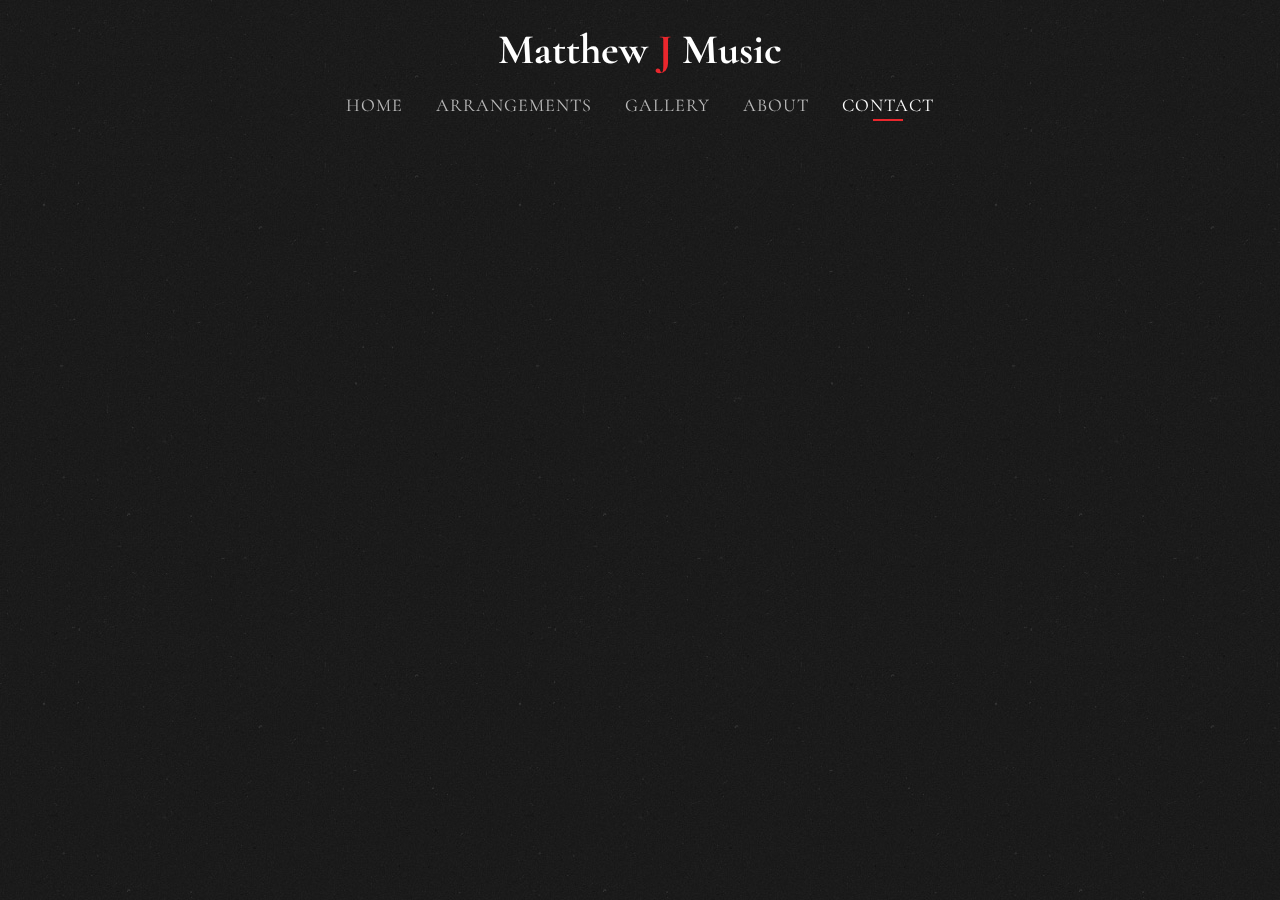
<file: contact.html>
<!DOCTYPE HTML>
<html>
	<head>
	<meta charset="utf-8">
	<meta http-equiv="X-UA-Compatible" content="IE=edge">
	<title>Matthew Jaskiewicz Music</title>
	<meta name="viewport" content="width=device-width, initial-scale=1">
	<meta name="description" content="Free HTML5 Website Template by freehtml5.co" />
	<meta name="keywords" content="free website templates, free html5, free template, free bootstrap, free website template, html5, css3, mobile first, responsive" />
	<meta name="author" content="freehtml5.co" />

	<!-- 
	//////////////////////////////////////////////////////

	FREE HTML5 TEMPLATE 
	DESIGNED & DEVELOPED by FreeHTML5.co
		
	Website: 		http://freehtml5.co/
	Email: 			info@freehtml5.co
	Twitter: 		http://twitter.com/fh5co
	Facebook: 		https://www.facebook.com/fh5co

	//////////////////////////////////////////////////////
	 -->

  	<!-- Facebook and Twitter integration -->
	<meta property="og:title" content=""/>
	<meta property="og:image" content=""/>
	<meta property="og:url" content=""/>
	<meta property="og:site_name" content=""/>
	<meta property="og:description" content=""/>
	<meta name="twitter:title" content="" />
	<meta name="twitter:image" content="" />
	<meta name="twitter:url" content="" />
	<meta name="twitter:card" content="" />

	<link href="https://fonts.googleapis.com/css?family=Cormorant+Garamond:300,300i,400,400i,500,600i,700" rel="stylesheet">
	<link href="https://fonts.googleapis.com/css?family=Satisfy" rel="stylesheet">
	
	<link rel="icon" href="fav.png">
	<!-- Animate.css -->
	<link rel="stylesheet" href="css/animate.css">
	<!-- Icomoon Icon Fonts-->
	<link rel="stylesheet" href="css/icomoon.css">
	<!-- Bootstrap  -->
	<link rel="stylesheet" href="css/bootstrap.css">

	<!-- Flexslider  -->
	<link rel="stylesheet" href="css/flexslider.css">

	<!-- Theme style  -->
	<link rel="stylesheet" href="css/style.css">

	<!-- Modernizr JS -->
	<script src="js/modernizr-2.6.2.min.js"></script>
	<!-- FOR IE9 below -->
	<!--[if lt IE 9]>
	<script src="js/respond.min.js"></script>
	<![endif]-->

	</head>
	<body>
		
	<div class="fh5co-loader"></div>
	
	<div id="page">
	<nav class="fh5co-nav" role="navigation">
		<!-- <div class="top-menu"> -->
			<div class="container">
				<div class="row">
					<div class="col-xs-12 text-center logo-wrap">
						<div id="fh5co-logo"><a href="index.html">Matthew <span>J</span> Music</a></div>
					</div>
					<div class="col-xs-12 text-center menu-1 menu-wrap">
						<ul>
							<li><a href="index.html">Home</a></li>
							<li><a href="arrangements.html">Arrangements</a></li>
							<li><a href="gallery.html">Gallery</a></li>
							<li><a href="about.html">About</a></li>
							<li class="active"><a href="contact.html">Contact</a></li>
						</ul>
					</div>
				</div>
				
			</div>
		<!-- </div> -->
	</nav>
	<div id="fh5co-contact" class="fh5co-section" style="margin-top: 100px;">
		<div class="container">
			<div class="row">
				<div class="fh5co-heading" style="margin-top: 30px; text-align: center; padding: 20px;">
					<h2 class="animate-box">Let's Chat</h2>
					<p class="animate-box">Your message is appreciated! Whether you are saying hello or inquiring about my products and services, </p><p class="animate-box">I will be happy to hear from you.</p>
					<p style="font-family: serif;" class="animate-box">📞 416-578-2546</p>
					<p><a href="mailto:mjaskiewiczmusic@gmail.com" class="btn btn-primary btn-outline animate-box">Email Us</a></p>
				</div>
				<!-- <div class="col-md-6 fh5co-heading" style="margin-top: 30px;">
					<h2>Let's Chat</h2>
					<p>Your message is appreciated! Whether you are saying hello or inquiring about my products and services, I will be happy to hear from you.</p>
					<p style="font-family: serif;">📞 416-578-2546</p>
					<p><a href="mailto:info@yourdomainname.com" class="btn btn-primary btn-outline">Email Us</a></p>
				</div>
				<div class="col-md-6">
					<form action="#" id="form-wrap">
						<div class="row form-group">
							<div class="col-md-12">
								<label for="name">Your Name</label>
								<input type="text" class="form-control" id="name">
							</div>
						</div>
						<div class="row form-group">
							<div class="col-md-12">
								<label for="phone">Phone</label>
								<input type="text" class="form-control" id="phone">
							</div>
						</div>
						<div class="row form-group">
							<div class="col-md-12">
								<label for="email">Email</label>
								<input type="text" class="form-control" id="email">
							</div>
						</div>
						<div class="row form-group">
							<div class="col-md-12">
								<label for="message">Message</label>
								<textarea name="" id="message" cols="30" rows="10" class="form-control"></textarea>
							</div>
						</div>
						<div class="row form-group">
							<div class="col-md-12">
								<input id="submit-form" type="submit" class="btn btn-primary btn-outline btn-lg" value="Submit Form">
							</div>
						</div>
					</form>
				</div> -->
			</div>
			<!-- <div class="row animate-box">
				<div class="col-md-8 col-md-offset-2 text-center fh5co-heading">
					<h2>Let's Chat</h2>
					<p>Your message is appreciated! Whether you are saying hello or inquiring about my products and services, I will be happy to hear from you.</p>
					<p style="font-family: serif;">📞 416-578-2546</p>
					<p><a href="mailto:info@yourdomainname.com" class="btn btn-primary btn-outline">Contact Us</a></p>
				</div>
			</div>
			
			<div class="row">
				<div class="col-md-6 col-md-push-6 col-sm-6 col-sm-push-6">
					<form action="#" id="form-wrap">
						<div class="row form-group">
							<div class="col-md-12">
								<label for="name">Your Name</label>
								<input type="text" class="form-control" id="name">
							</div>
						</div>
						<div class="row form-group">
							<div class="col-md-12">
								<label for="phone">Phone</label>
								<input type="text" class="form-control" id="phone">
							</div>
						</div>
						<div class="row form-group">
							<div class="col-md-12">
								<label for="email">Email</label>
								<input type="text" class="form-control" id="email">
							</div>
						</div>
						<div class="row form-group">
							<div class="col-md-12">
								<label for="message">Message</label>
								<textarea name="" id="message" cols="30" rows="10" class="form-control"></textarea>
							</div>
						</div>
						<div class="row form-group">
							<div class="col-md-12">
								<input id="submit-form" type="submit" class="btn btn-primary btn-outline btn-lg" value="Submit Form">
							</div>
						</div>
					</form>
				</div>
			</div> -->

		</div>
	</div>
	<footer id="fh5co-footer" role="contentinfo" class="fh5co-section" style="position: sticky;">
		<div class="container">
			<div class="row copyright">
				<div class="col-md-12 text-center">
					<p>
						<!-- <ul class="fh5co-social-icons">
							<li><a href="https://www.youtube.com/@torontoconcertchoir6438"><i class="icon-youtube2"></i></a></li>
							<li><a href="#"><i class="icon-twitter2"></i></a></li>
							<li><a href="#"><i class="icon-facebook2"></i></a></li>
						</ul> -->
					</p>
					<p class="p-copyright animate-box"><small id="copyright-text" class="block"></small></p>
					<p><small id="website-author" class="block animate-box" style="font-size: 15px;">Developed by <a href="https://elsachaumusic.com/">Elsa Chau</a> & <a href="https://www.lakshadeep.com/">Lakshadeep Adhav</a></small></p>
				</div>
			</div>
		</div>
	</footer>
	</div>

	<div class="gototop js-top">
		<a href="#" class="js-gotop"><i class="icon-arrow-up22"></i></a>
	</div>
	
	<!-- jQuery -->
	<script src="js/jquery.min.js"></script>
	<!-- jQuery Easing -->
	<script src="js/jquery.easing.1.3.js"></script>
	<!-- Bootstrap -->
	<script src="js/bootstrap.min.js"></script>
	<!-- Waypoints -->
	<script src="js/jquery.waypoints.min.js"></script>
	<!-- Waypoints -->
	<script src="js/jquery.stellar.min.js"></script>
	<!-- Flexslider -->
	<script src="js/jquery.flexslider-min.js"></script>
	<!-- Main -->
	<script src="js/main.js"></script>
	<script>
		$('#submit-form').click(function() {
			// TODO: Remove return on deployment
			location.reload();
			return
			data = {
				"name": $("#name").val(),
				"email": $("#email").val(),
				"phone": $("#phone").val(),
				"message": $("#message").val()
			}
			$.ajax({
				type: "POST",
				url: "https://8ev87vf506.execute-api.us-east-1.amazonaws.com/dev",
				data: JSON.stringify(data),
				dataType: 'json',
				crossDomain: true,
				contentType: "application/json",
				success: function(response){
					if(response.statusCode === 200) {
						alert("Message sent successfully!")
						location.reload();
				    } else {
						alert("Message wasn't sent due to server issue. Please try 'Contact us' button")
				    }
				}
			});
		})
	</script>
	</body>
</html>
</file>
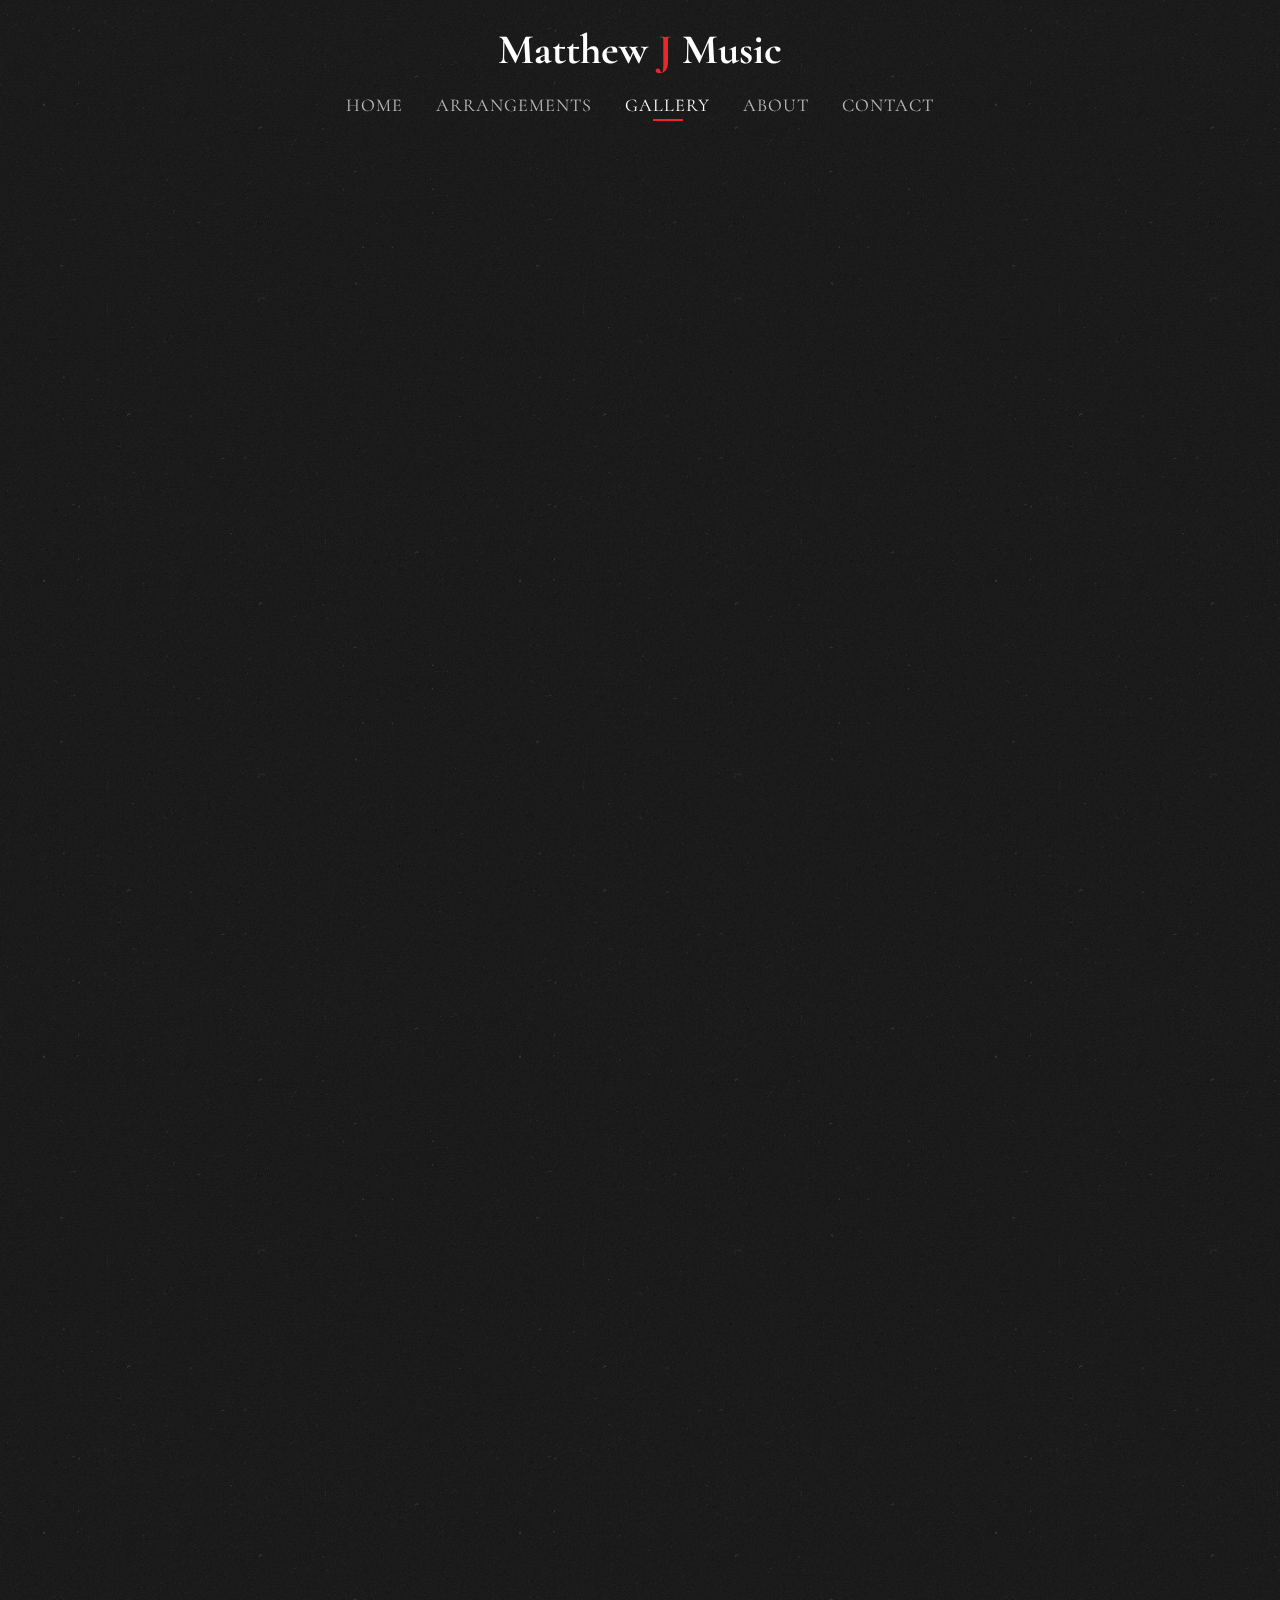
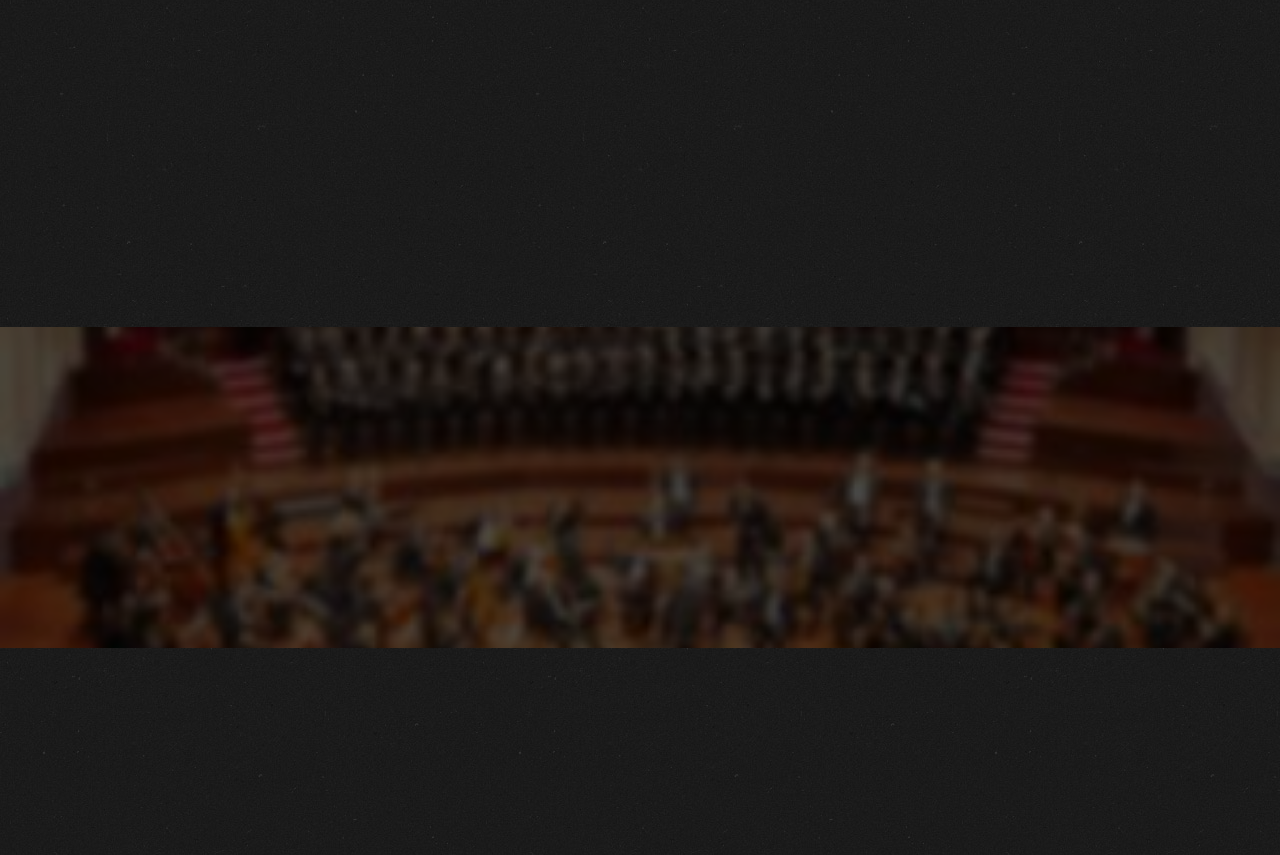
<file: gallery.html>
<!DOCTYPE HTML>
<html>
	<head>
	<meta charset="utf-8">
	<meta http-equiv="X-UA-Compatible" content="IE=edge">
	<title>Matthew Jaskiewicz Music</title>
	<meta name="viewport" content="width=device-width, initial-scale=1">
	<meta name="description" content="Free HTML5 Website Template by freehtml5.co" />
	<meta name="keywords" content="free website templates, free html5, free template, free bootstrap, free website template, html5, css3, mobile first, responsive" />
	<meta name="author" content="freehtml5.co" />

	<!-- 
	//////////////////////////////////////////////////////

	FREE HTML5 TEMPLATE 
	DESIGNED & DEVELOPED by FreeHTML5.co
		
	Website: 		http://freehtml5.co/
	Email: 			info@freehtml5.co
	Twitter: 		http://twitter.com/fh5co
	Facebook: 		https://www.facebook.com/fh5co

	//////////////////////////////////////////////////////
	 -->

  	<!-- Facebook and Twitter integration -->
	<meta property="og:title" content=""/>
	<meta property="og:image" content=""/>
	<meta property="og:url" content=""/>
	<meta property="og:site_name" content=""/>
	<meta property="og:description" content=""/>
	<meta name="twitter:title" content="" />
	<meta name="twitter:image" content="" />
	<meta name="twitter:url" content="" />
	<meta name="twitter:card" content="" />

	<link href="https://fonts.googleapis.com/css?family=Cormorant+Garamond:300,300i,400,400i,500,600i,700" rel="stylesheet">
	<link href="https://fonts.googleapis.com/css?family=Satisfy" rel="stylesheet">
	<link rel="icon" href="fav.png">

	
	<!-- Animate.css -->
	<link rel="stylesheet" href="css/animate.css">
	<!-- Icomoon Icon Fonts-->
	<link rel="stylesheet" href="css/icomoon.css">
	<!-- Bootstrap  -->
	<link rel="stylesheet" href="css/bootstrap.css">

	<!-- Flexslider  -->
	<link rel="stylesheet" href="css/flexslider.css">

	<!-- Theme style  -->
	<link rel="stylesheet" href="css/style.css">

	<!-- Modernizr JS -->
	<script src="js/modernizr-2.6.2.min.js"></script>
	<!-- FOR IE9 below -->
	<!--[if lt IE 9]>
	<script src="js/respond.min.js"></script>
	<![endif]-->
	<style>
		#fh5co-gallery {
			margin-top: 120px;
		}
		.fh5co-heading {
			margin-bottom: 20px !important;
		}
	</style>

	</head>
	<body>
		
	<div class="fh5co-loader"></div>
	
	<div id="page">
	<nav class="fh5co-nav" role="navigation">
		<!-- <div class="top-menu"> -->
			<div class="container">
				<div class="row">
					<div class="col-xs-12 text-center logo-wrap">
						<div id="fh5co-logo"><a href="index.html">Matthew <span>J</span> Music</a></div>
					</div>
					<div class="col-xs-12 text-center menu-1 menu-wrap">
						<ul>
							<li><a href="index.html">Home</a></li>
							<li><a href="arrangements.html">Arrangements</a></li>
							<li class="active"><a href="gallery.html">Gallery</a></li>
							<li><a href="about.html">About</a></li>
							<li><a href="contact.html">Contact</a></li>
						</ul>
					</div>
				</div>
				
			</div>
		<!-- </div> -->
	</nav>

	
	<div id="fh5co-gallery" class="fh5co-section">
		<div class="container">
			<div class="row">
				<div class="col-md-12 fh5co-heading animate-box text-center">
					<h2 class="content-heading">Our Gallery</h2>
					<!-- <div class="row">
						<div class="col-md-6">
							<p>Lorem ipsum dolor sit amet, consectetur adipisicing elit. Reiciendis ab debitis sit itaque totam, a maiores nihil, nulla magnam porro minima officiis! Doloribus aliquam voluptates corporis et tempora consequuntur ipsam, itaque, nesciunt similique commodi omnis. Ad magni perspiciatis, voluptatum repellat.</p>
						</div>
					</div> -->
				</div>
				<div class="row">
					<div class="col-md-6">
						<div class="fh5co-blog animate-box">
							<div class="blog-text gallery">
								<iframe width="100%" height="300" src="https://www.youtube.com/embed/FOZSQbFSDo4" title="Hallelujah Chorus" frameborder="0" allow="accelerometer; autoplay; clipboard-write; encrypted-media; gyroscope; picture-in-picture; web-share" referrerpolicy="strict-origin-when-cross-origin" allowfullscreen></iframe>
							</div> 
						</div>
					</div>
					<div class="col-md-6">
						<div class="fh5co-blog animate-box">
							<div class="blog-text gallery">
								 <iframe width="100%" height="300" src="https://www.youtube.com/embed/hS-YUhiPO4Y" title="Christmas Carols - performed by Toronto Concert Choir" frameborder="0" allow="accelerometer; autoplay; clipboard-write; encrypted-media; gyroscope; picture-in-picture; web-share" referrerpolicy="strict-origin-when-cross-origin" allowfullscreen></iframe>
							</div> 
						</div>
					</div>
				</div>
				<div class="row">
					<div class="col-md-6">
						<div class="fh5co-blog animate-box">
							<div class="blog-text gallery">
								 <iframe width="100%" height="300" src="https://www.youtube.com/embed/6HEQ2zVMM_I" title="O Canada - Toronto Concert Choir Virtual Recording" frameborder="0" allow="accelerometer; autoplay; clipboard-write; encrypted-media; gyroscope; picture-in-picture; web-share" referrerpolicy="strict-origin-when-cross-origin" allowfullscreen></iframe>
							</div> 
						</div>
					</div>
					<div class="col-md-6">
						<div class="fh5co-blog animate-box">
							<div class="blog-text gallery">
								<iframe width="100%" height="300" src="https://www.youtube.com/embed/juQO0KCE_Bc" title="Toronto Concert Choir (formerly Oakham House Choir) 2019 Christmas Concert" frameborder="0" allow="accelerometer; autoplay; clipboard-write; encrypted-media; gyroscope; picture-in-picture; web-share" referrerpolicy="strict-origin-when-cross-origin" allowfullscreen></iframe>
							</div> 
						</div>
					</div>
				</div>
				<div class="row">
					<div class="col-md-6">
						<div class="fh5co-blog animate-box">
							<div class="blog-text gallery">
								<iframe width="100%" height="300" src="https://www.youtube.com/embed/9bQ4imOjxjg" title="Mozart Requiem KV626 performed by Toronto Concert Choir, Novi Singers and Toronto Sinfonietta. 2019" frameborder="0" allow="accelerometer; autoplay; clipboard-write; encrypted-media; gyroscope; picture-in-picture; web-share" referrerpolicy="strict-origin-when-cross-origin" allowfullscreen></iframe>
							</div> 
						</div>
					</div>
					<div class="col-md-6">
						<div class="fh5co-blog animate-box">
							<div class="blog-text gallery">
								<iframe width="100%" height="300" src="https://www.youtube.com/embed/D07YOr4_AYU" title="Toronto Concert Choir with Jennifer Krabbe, Michele Bogdanowicz, Zachary Rioux and Justin Welsh" frameborder="0" allow="accelerometer; autoplay; clipboard-write; encrypted-media; gyroscope; picture-in-picture; web-share" referrerpolicy="strict-origin-when-cross-origin" allowfullscreen></iframe>
							</div> 
						</div>
					</div>
				</div>
				<div class="row">
					<div class="col-md-6">
						<div class="fh5co-blog animate-box">
							<div class="blog-text gallery">
								<iframe width="100%" height="300" src="https://www.youtube.com/embed/yqmCy7ETIvQ" title="Toronto Concert Choir and Toronto Sinfonietta - Confutatis and Lacrymosa (Mozart Requiem K.626)" frameborder="0" allow="accelerometer; autoplay; clipboard-write; encrypted-media; gyroscope; picture-in-picture; web-share" referrerpolicy="strict-origin-when-cross-origin" allowfullscreen></iframe>
							</div> 
						</div>
					</div>
					<div class="col-md-6">
						<div class="fh5co-blog animate-box">
							<div class="blog-text gallery">
								<iframe width="100%" height="300" src="https://www.youtube.com/embed/F94z6KBGWek" title="Toronto Concert Choir - performing excerpts from The Magic Flute" frameborder="0" allow="accelerometer; autoplay; clipboard-write; encrypted-media; gyroscope; picture-in-picture; web-share" referrerpolicy="strict-origin-when-cross-origin" allowfullscreen></iframe>
							</div> 
						</div>
					</div>
				</div>
				<div class="row">
					<div class="col-md-6">
						<div class="fh5co-blog animate-box">
							<div class="blog-text gallery">
								<iframe width="100%" height="300" src="https://www.youtube.com/embed/6p6v8zFGneI" title="Toronto Concert Choir - Sing Gently Concert I - December 3, 2022" frameborder="0" allow="accelerometer; autoplay; clipboard-write; encrypted-media; gyroscope; picture-in-picture; web-share" referrerpolicy="strict-origin-when-cross-origin" allowfullscreen></iframe>
							</div> 
						</div>
					</div>
					<div class="col-md-6">
						<div class="fh5co-blog animate-box">
							<div class="blog-text gallery">
								<iframe width="100%" height="300" src="https://www.youtube.com/embed/rIQId-r5XmM" title="Toronto Concert Choir performs Mozart Exsultate Jubilate KV165  - December 3rd, 2022" frameborder="0" allow="accelerometer; autoplay; clipboard-write; encrypted-media; gyroscope; picture-in-picture; web-share" referrerpolicy="strict-origin-when-cross-origin" allowfullscreen></iframe>
							</div> 
						</div>
					</div>
				</div>
			</div>
		</div>
	</div>
	<div id="fh5co-started" class="fh5co-section" style="background-image: url(images/hero_1.jpeg); background-position: center; background-size: cover; background-repeat: no-repeat;">
		<div class="overlay"></div>
		<div class="container">
			<div class="row animate-box">
				<div class="col-md-8 col-md-offset-2 text-center fh5co-heading">
					<h2>Let's Chat</h2>
					<p>Your message is appreciated! Whether you are saying hello or inquiring about my products and services, I will be happy to hear from you.</p>
					<p><a href="contact.html" class="btn btn-primary btn-outline">Contact</a></p>
				</div>
			</div>
		</div>
	</div>
	<footer id="fh5co-footer" role="contentinfo" class="fh5co-section" style="position: sticky;">
		<div class="container">
			<div class="row copyright">
				<div class="col-md-12 text-center">
					<p>
						<!-- <ul class="fh5co-social-icons">
							<li><a href="https://www.youtube.com/@torontoconcertchoir6438"><i class="icon-youtube2"></i></a></li>
							<li><a href="#"><i class="icon-twitter2"></i></a></li>
							<li><a href="#"><i class="icon-facebook2"></i></a></li>
						</ul> -->
					</p>
					<p class="p-copyright animate-box"><small id="copyright-text" class="block"></small> </p>
					<p><small id="website-author" class="block animate-box" style="font-size: 15px;">Developed by <a href="https://elsachaumusic.com/">Elsa Chau</a> & <a href="https://www.lakshadeep.com/">Lakshadeep Adhav</a></small></p>
				</div>
			</div>
		</div>
	</footer>
	</div>

	<div class="gototop js-top">
		<a href="#" class="js-gotop"><i class="icon-arrow-up22"></i></a>
	</div>
	
	<!-- jQuery -->
	<script src="js/jquery.min.js"></script>
	<!-- jQuery Easing -->
	<script src="js/jquery.easing.1.3.js"></script>
	<!-- Bootstrap -->
	<script src="js/bootstrap.min.js"></script>
	<!-- Waypoints -->
	<script src="js/jquery.waypoints.min.js"></script>
	<!-- Waypoints -->
	<script src="js/jquery.stellar.min.js"></script>
	<!-- Flexslider -->
	<script src="js/jquery.flexslider-min.js"></script>
	<script src="js/zoomerang.js"></script>
	<!-- Main -->
	<script src="js/main.js"></script>

	<script>
		Zoomerang
      .config({
        maxHeight: 600,
        maxWidth: 900,
        bgColor: '#000',
        bgOpacity: .85
      })
      .listen('[data-trigger="zoomerang"]')
	</script>

	</body>
</html>
</file>
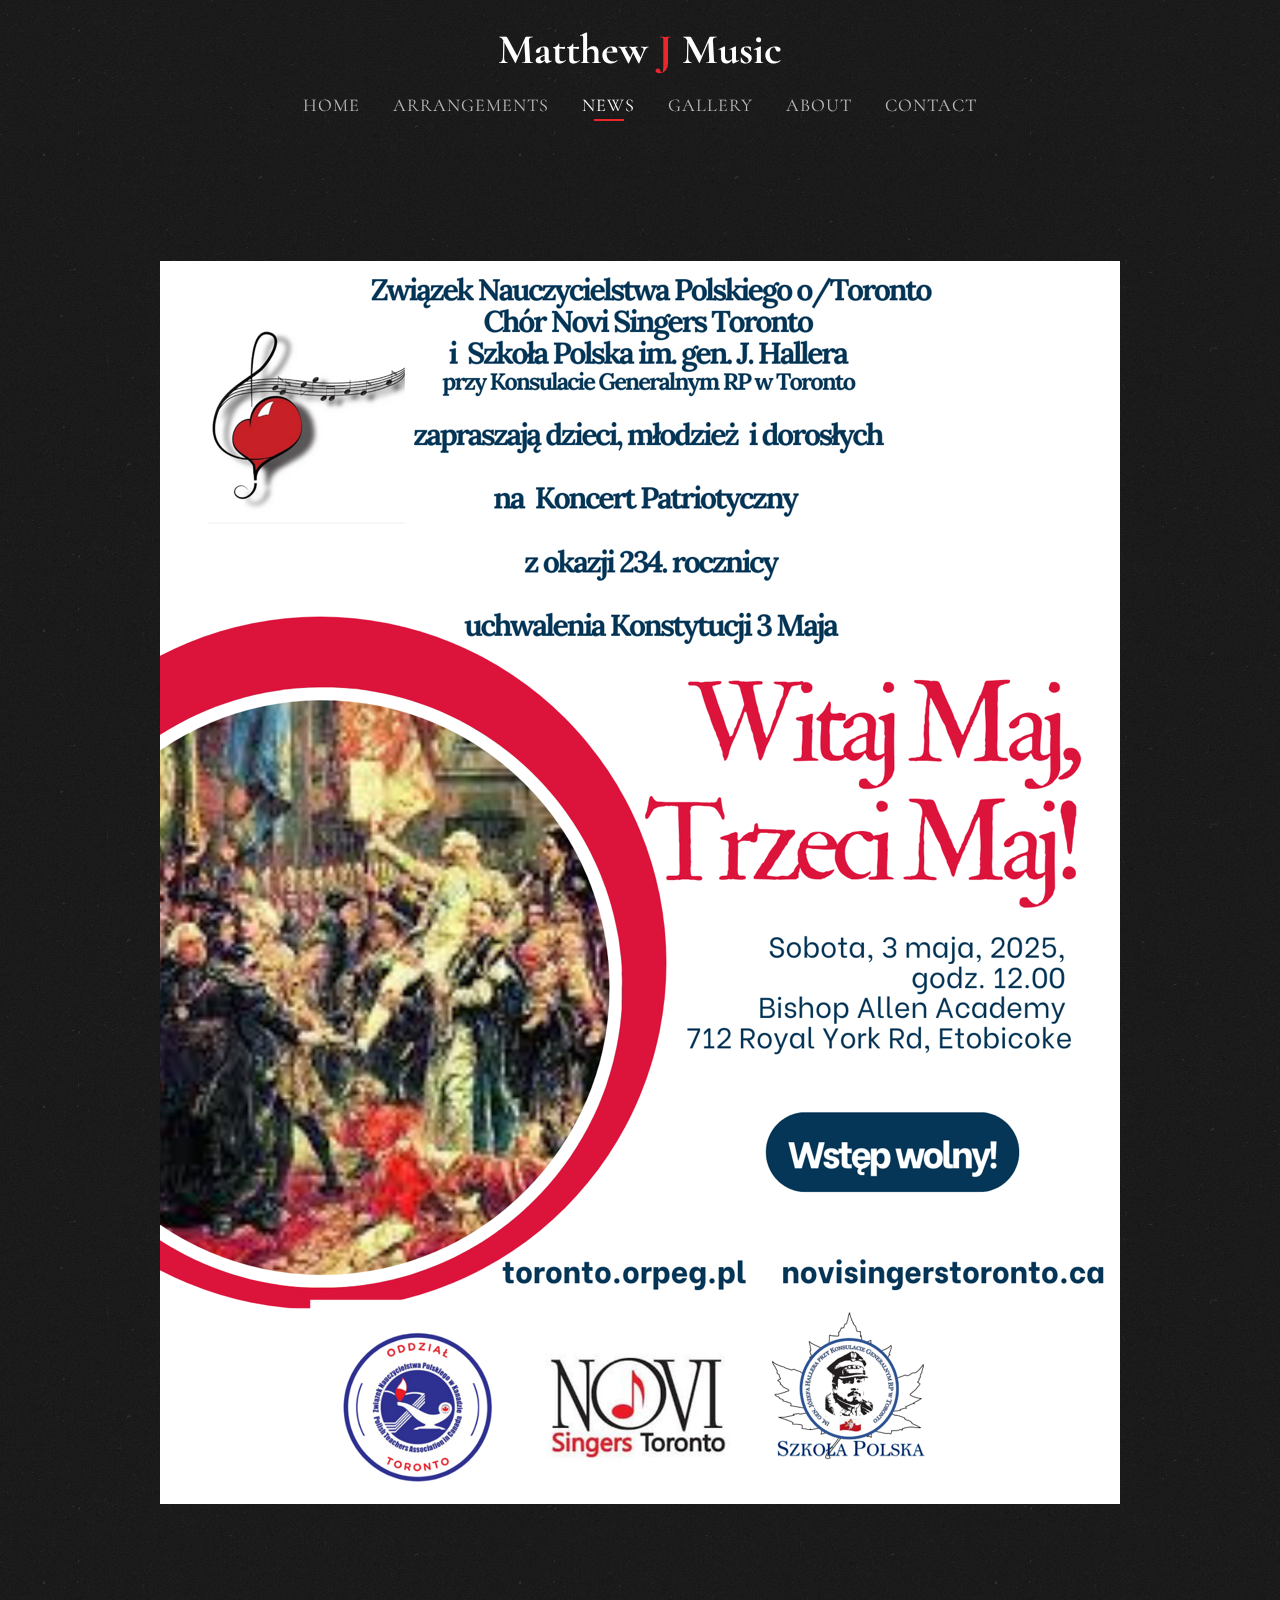
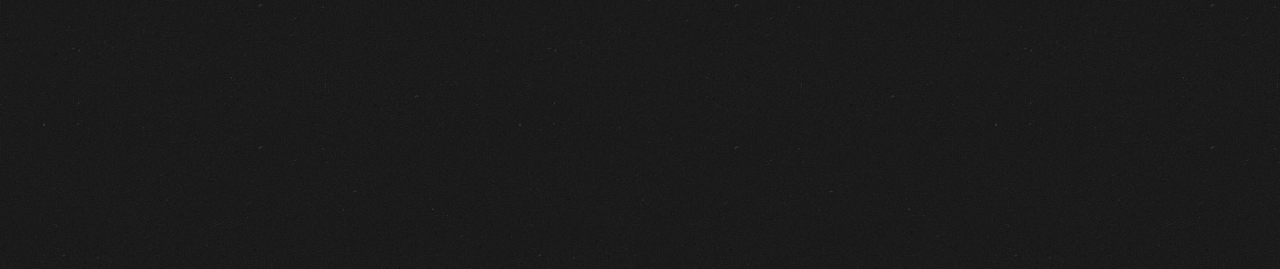
<file: news.html>
<!DOCTYPE HTML>
<html>
	<head>
	<meta charset="utf-8">
	<meta http-equiv="X-UA-Compatible" content="IE=edge">
	<title>Matthew Jaskiewicz Music</title>
	<meta name="viewport" content="width=device-width, initial-scale=1">
	<style>
		img {
		  max-width: 100%;
		  height: auto;
		}
	</style>
	<meta name="description" content="Free HTML5 Website Template by freehtml5.co" />
	<meta name="keywords" content="free website templates, free html5, free template, free bootstrap, free website template, html5, css3, mobile first, responsive" />
	<meta name="author" content="freehtml5.co" />

	<!-- 
	//////////////////////////////////////////////////////

	FREE HTML5 TEMPLATE 
	DESIGNED & DEVELOPED by FreeHTML5.co
		
	Website: 		http://freehtml5.co/
	Email: 			info@freehtml5.co
	Twitter: 		http://twitter.com/fh5co
	Facebook: 		https://www.facebook.com/fh5co

	//////////////////////////////////////////////////////
	 -->

  	<!-- Facebook and Twitter integration -->
	<meta property="og:title" content=""/>
	<meta property="og:image" content=""/>
	<meta property="og:url" content=""/>
	<meta property="og:site_name" content=""/>
	<meta property="og:description" content=""/>
	<meta name="twitter:title" content="" />
	<meta name="twitter:image" content="" />
	<meta name="twitter:url" content="" />
	<meta name="twitter:card" content="" />

	<link href="https://fonts.googleapis.com/css?family=Cormorant+Garamond:300,300i,400,400i,500,600i,700" rel="stylesheet">
	<link href="https://fonts.googleapis.com/css?family=Satisfy" rel="stylesheet">
	
	<link rel="icon" href="fav.png">
	<!-- Animate.css -->
	<link rel="stylesheet" href="css/animate.css">
	<!-- Icomoon Icon Fonts-->
	<link rel="stylesheet" href="css/icomoon.css">
	<!-- Bootstrap  -->
	<link rel="stylesheet" href="css/bootstrap.css">

	<!-- Flexslider  -->
	<link rel="stylesheet" href="css/flexslider.css">

	<!-- Theme style  -->
	<link rel="stylesheet" href="css/style.css">

	<!-- Modernizr JS -->
	<script src="js/modernizr-2.6.2.min.js"></script>
	<!-- FOR IE9 below -->
	<!--[if lt IE 9]>
	<script src="js/respond.min.js"></script>
	<![endif]-->

	</head>
	<body>
		
	<div class="fh5co-loader"></div>
	
	<div id="page">
	<nav class="fh5co-nav" role="navigation">
		<!-- <div class="top-menu"> -->
			<div class="container">
				<div class="row">
					<div class="col-xs-12 text-center logo-wrap">
						<div id="fh5co-logo"><a href="index.html">Matthew <span>J</span> Music</a></div>
					</div>
					<div class="col-xs-12 text-center menu-1 menu-wrap">
						<ul>
							<li><a href="index.html">Home</a></li>
							<li><a href="arrangements.html">Arrangements</a></li>
                            <li class="active"><a href="news.html">News</a></li>
							<li><a href="gallery.html">Gallery</a></li>
							<li><a href="about.html">About</a></li>
							<li><a href="contact.html">Contact</a></li>
						</ul>
					</div>
				</div>
			</div>
		<!-- </div> -->
	</nav>
	<div id="fh5co-contact" class="fh5co-section" style="margin-top: 50px;">
		<div class="container">
			<div class="row">
				<div class="fh5co-heading" style="margin-top: 30px; text-align: center; padding: 20px;">
					<h2 class="animate-box content-heading">Upcoming Concert</h2>
					<p class="animate-box">Matthew and his choristers and musicians welcome you to the next concert. Details in the poster below. </p>
                    <img src="images/poster05032025.png">
                    <p class="animate-box">Free Admission!</p>
					<!--<a href="https://www.eventbrite.ca/e/te-deum-from-lament-to-glory-tickets-1264984034299?aff=oddtdtcreator" class="btn btn-primary btn-outline">Buy Tickets Online</a>
					<p style="font-family: serif;" class="animate-box">📞 416-578-2546</p>
					<p><a href="mailto:mjaskiewiczmusic@gmail.com" class="btn btn-primary btn-outline animate-box">Email Us</a></p>
				
				</div>
				    <div class="col-md-6 fh5co-heading" style="margin-top: 30px;">
					<h2>Let's Chat</h2>
					<p>Your message is appreciated! Whether you are saying hello or inquiring about my products and services, I will be happy to hear from you.</p>
					<p style="font-family: serif;">📞 416-578-2546</p>
					<p><a href="mailto:info@yourdomainname.com" class="btn btn-primary btn-outline">Email Us</a></p>
				</div>
				<div class="col-md-6">
					<form action="#" id="form-wrap">
						<div class="row form-group">
							<div class="col-md-12">
								<label for="name">Your Name</label>
								<input type="text" class="form-control" id="name">
							</div>
						</div>
						<div class="row form-group">
							<div class="col-md-12">
								<label for="phone">Phone</label>
								<input type="text" class="form-control" id="phone">
							</div>
						</div>
						<div class="row form-group">
							<div class="col-md-12">
								<label for="email">Email</label>
								<input type="text" class="form-control" id="email">
							</div>
						</div>
						<div class="row form-group">
							<div class="col-md-12">
								<label for="message">Message</label>
								<textarea name="" id="message" cols="30" rows="10" class="form-control"></textarea>
							</div>
						</div>
						<div class="row form-group">
							<div class="col-md-12">
								<input id="submit-form" type="submit" class="btn btn-primary btn-outline btn-lg" value="Submit Form">
							</div>
						</div>
					</form>
				</div> -->
			</div>
			<!-- <div class="row animate-box">
				<div class="col-md-8 col-md-offset-2 text-center fh5co-heading">
					<h2>Let's Chat</h2>
					<p>Your message is appreciated! Whether you are saying hello or inquiring about my products and services, I will be happy to hear from you.</p>
					<p style="font-family: serif;">📞 416-578-2546</p>
					<p><a href="mailto:info@yourdomainname.com" class="btn btn-primary btn-outline">Contact Us</a></p>
				</div>
			</div>
			
			<div class="row">
				<div class="col-md-6 col-md-push-6 col-sm-6 col-sm-push-6">
					<form action="#" id="form-wrap">
						<div class="row form-group">
							<div class="col-md-12">
								<label for="name">Your Name</label>
								<input type="text" class="form-control" id="name">
							</div>
						</div>
						<div class="row form-group">
							<div class="col-md-12">
								<label for="phone">Phone</label>
								<input type="text" class="form-control" id="phone">
							</div>
						</div>
						<div class="row form-group">
							<div class="col-md-12">
								<label for="email">Email</label>
								<input type="text" class="form-control" id="email">
							</div>
						</div>
						<div class="row form-group">
							<div class="col-md-12">
								<label for="message">Message</label>
								<textarea name="" id="message" cols="30" rows="10" class="form-control"></textarea>
							</div>
						</div>
						<div class="row form-group">
							<div class="col-md-12">
								<input id="submit-form" type="submit" class="btn btn-primary btn-outline btn-lg" value="Submit Form">
							</div>
						</div>
					</form>
				</div>
			</div> -->

		</div>
	</div>
	<footer id="fh5co-footer" role="contentinfo" class="fh5co-section" style="position: sticky;">
		<div class="container">
			<div class="row copyright">
				<div class="col-md-12 text-center">
					<p>
						<!-- <ul class="fh5co-social-icons">
							<li><a href="https://www.youtube.com/@torontoconcertchoir6438"><i class="icon-youtube2"></i></a></li>
							<li><a href="#"><i class="icon-twitter2"></i></a></li>
							<li><a href="#"><i class="icon-facebook2"></i></a></li>
						</ul> -->
					</p>
					<p class="p-copyright animate-box"><small id="copyright-text" class="block"></small></p>
					<p><small id="website-author" class="block animate-box" style="font-size: 15px;">Developed by <a href="https://elsachaumusic.com/">Elsa Chau</a> & <a href="https://www.lakshadeep.com/">Lakshadeep Adhav</a></small></p>
				</div>
			</div>
		</div>
	</footer>
	</div>

	<div class="gototop js-top">
		<a href="#" class="js-gotop"><i class="icon-arrow-up22"></i></a>
	</div>
	
	<!-- jQuery -->
	<script src="js/jquery.min.js"></script>
	<!-- jQuery Easing -->
	<script src="js/jquery.easing.1.3.js"></script>
	<!-- Bootstrap -->
	<script src="js/bootstrap.min.js"></script>
	<!-- Waypoints -->
	<script src="js/jquery.waypoints.min.js"></script>
	<!-- Waypoints -->
	<script src="js/jquery.stellar.min.js"></script>
	<!-- Flexslider -->
	<script src="js/jquery.flexslider-min.js"></script>
	<!-- Main -->
	<script src="js/main.js"></script>
	<script>
		$('#submit-form').click(function() {
			// TODO: Remove return on deployment
			location.reload();
			return
			data = {
				"name": $("#name").val(),
				"email": $("#email").val(),
				"phone": $("#phone").val(),
				"message": $("#message").val()
			}
			$.ajax({
				type: "POST",
				url: "https://8ev87vf506.execute-api.us-east-1.amazonaws.com/dev",
				data: JSON.stringify(data),
				dataType: 'json',
				crossDomain: true,
				contentType: "application/json",
				success: function(response){
					if(response.statusCode === 200) {
						alert("Message sent successfully!")
						location.reload();
				    } else {
						alert("Message wasn't sent due to server issue. Please try 'Contact us' button")
				    }
				}
			});
		})
	</script>
	</body>
</html>
</file>
<file: css/icomoon.css>
@font-face {
    font-family: 'icomoon';
    src:    url('fonts/icomoon.eot?1oniuf');
    src:    url('fonts/icomoon.eot?1oniuf#iefix') format('embedded-opentype'),
        url('fonts/icomoon.ttf?1oniuf') format('truetype'),
        url('fonts/icomoon.woff?1oniuf') format('woff'),
        url('fonts/icomoon.svg?1oniuf#icomoon') format('svg');
    font-weight: normal;
    font-style: normal;
}

[class^="icon-"], [class*=" icon-"] {
    /* use !important to prevent issues with browser extensions that change fonts */
    font-family: 'icomoon' !important;
    speak: none;
    font-style: normal;
    font-weight: normal;
    font-variant: normal;
    text-transform: none;
    line-height: 1;

    /* Better Font Rendering =========== */
    -webkit-font-smoothing: antialiased;
    -moz-osx-font-smoothing: grayscale;
}

.icon-mobile:before {
    content: "\e000";
}
.icon-laptop:before {
    content: "\e001";
}
.icon-desktop:before {
    content: "\e002";
}
.icon-tablet:before {
    content: "\e003";
}
.icon-phone:before {
    content: "\e004";
}
.icon-document:before {
    content: "\e005";
}
.icon-documents:before {
    content: "\e006";
}
.icon-search:before {
    content: "\e007";
}
.icon-clipboard:before {
    content: "\e008";
}
.icon-newspaper:before {
    content: "\e009";
}
.icon-notebook:before {
    content: "\e00a";
}
.icon-book-open:before {
    content: "\e00b";
}
.icon-browser:before {
    content: "\e00c";
}
.icon-calendar:before {
    content: "\e00d";
}
.icon-presentation:before {
    content: "\e00e";
}
.icon-picture:before {
    content: "\e00f";
}
.icon-pictures:before {
    content: "\e010";
}
.icon-video:before {
    content: "\e011";
}
.icon-camera:before {
    content: "\e012";
}
.icon-printer:before {
    content: "\e013";
}
.icon-toolbox:before {
    content: "\e014";
}
.icon-briefcase:before {
    content: "\e015";
}
.icon-wallet:before {
    content: "\e016";
}
.icon-gift:before {
    content: "\e017";
}
.icon-bargraph:before {
    content: "\e018";
}
.icon-grid:before {
    content: "\e019";
}
.icon-expand:before {
    content: "\e01a";
}
.icon-focus:before {
    content: "\e01b";
}
.icon-edit:before {
    content: "\e01c";
}
.icon-adjustments:before {
    content: "\e01d";
}
.icon-ribbon:before {
    content: "\e01e";
}
.icon-hourglass:before {
    content: "\e01f";
}
.icon-lock:before {
    content: "\e020";
}
.icon-megaphone:before {
    content: "\e021";
}
.icon-shield:before {
    content: "\e022";
}
.icon-trophy:before {
    content: "\e023";
}
.icon-flag:before {
    content: "\e024";
}
.icon-map:before {
    content: "\e025";
}
.icon-puzzle:before {
    content: "\e026";
}
.icon-basket:before {
    content: "\e027";
}
.icon-envelope:before {
    content: "\e028";
}
.icon-streetsign:before {
    content: "\e029";
}
.icon-telescope:before {
    content: "\e02a";
}
.icon-gears:before {
    content: "\e02b";
}
.icon-key:before {
    content: "\e02c";
}
.icon-paperclip:before {
    content: "\e02d";
}
.icon-attachment:before {
    content: "\e02e";
}
.icon-pricetags:before {
    content: "\e02f";
}
.icon-lightbulb:before {
    content: "\e030";
}
.icon-layers:before {
    content: "\e031";
}
.icon-pencil:before {
    content: "\e032";
}
.icon-tools:before {
    content: "\e033";
}
.icon-tools-2:before {
    content: "\e034";
}
.icon-scissors:before {
    content: "\e035";
}
.icon-paintbrush:before {
    content: "\e036";
}
.icon-magnifying-glass:before {
    content: "\e037";
}
.icon-circle-compass:before {
    content: "\e038";
}
.icon-linegraph:before {
    content: "\e039";
}
.icon-mic:before {
    content: "\e03a";
}
.icon-strategy:before {
    content: "\e03b";
}
.icon-beaker:before {
    content: "\e03c";
}
.icon-caution:before {
    content: "\e03d";
}
.icon-recycle:before {
    content: "\e03e";
}
.icon-anchor:before {
    content: "\e03f";
}
.icon-profile-male:before {
    content: "\e040";
}
.icon-profile-female:before {
    content: "\e041";
}
.icon-bike:before {
    content: "\e042";
}
.icon-wine:before {
    content: "\e043";
}
.icon-hotairballoon:before {
    content: "\e044";
}
.icon-globe:before {
    content: "\e045";
}
.icon-genius:before {
    content: "\e046";
}
.icon-map-pin:before {
    content: "\e047";
}
.icon-dial:before {
    content: "\e048";
}
.icon-chat:before {
    content: "\e049";
}
.icon-heart:before {
    content: "\e04a";
}
.icon-cloud:before {
    content: "\e04b";
}
.icon-upload:before {
    content: "\e04c";
}
.icon-download:before {
    content: "\e04d";
}
.icon-target:before {
    content: "\e04e";
}
.icon-hazardous:before {
    content: "\e04f";
}
.icon-piechart:before {
    content: "\e050";
}
.icon-speedometer:before {
    content: "\e051";
}
.icon-global:before {
    content: "\e052";
}
.icon-compass:before {
    content: "\e053";
}
.icon-lifesaver:before {
    content: "\e054";
}
.icon-clock:before {
    content: "\e055";
}
.icon-aperture:before {
    content: "\e056";
}
.icon-quote:before {
    content: "\e057";
}
.icon-scope:before {
    content: "\e058";
}
.icon-alarmclock:before {
    content: "\e059";
}
.icon-refresh:before {
    content: "\e05a";
}
.icon-happy:before {
    content: "\e05b";
}
.icon-sad:before {
    content: "\e05c";
}
.icon-facebook:before {
    content: "\e05d";
}
.icon-twitter:before {
    content: "\e05e";
}
.icon-googleplus:before {
    content: "\e05f";
}
.icon-rss:before {
    content: "\e060";
}
.icon-tumblr:before {
    content: "\e061";
}
.icon-linkedin:before {
    content: "\e062";
}
.icon-dribbble:before {
    content: "\e063";
}
.icon-box2:before {
    content: "\ea82";
}
.icon-write:before {
    content: "\ea83";
}
.icon-clock2:before {
    content: "\ea84";
}
.icon-reply2:before {
    content: "\ea85";
}
.icon-reply-all2:before {
    content: "\ea86";
}
.icon-forward2:before {
    content: "\ea87";
}
.icon-flag2:before {
    content: "\ea88";
}
.icon-search2:before {
    content: "\ea89";
}
.icon-trash2:before {
    content: "\ea8a";
}
.icon-envelope2:before {
    content: "\ea8b";
}
.icon-bubble:before {
    content: "\ea8c";
}
.icon-bubbles:before {
    content: "\ea8d";
}
.icon-user2:before {
    content: "\ea8e";
}
.icon-users2:before {
    content: "\ea8f";
}
.icon-cloud2:before {
    content: "\ea90";
}
.icon-download2:before {
    content: "\ea91";
}
.icon-upload2:before {
    content: "\ea92";
}
.icon-rain:before {
    content: "\ea93";
}
.icon-sun:before {
    content: "\ea94";
}
.icon-moon2:before {
    content: "\ea95";
}
.icon-bell2:before {
    content: "\ea96";
}
.icon-folder2:before {
    content: "\ea97";
}
.icon-pin2:before {
    content: "\ea98";
}
.icon-sound2:before {
    content: "\ea99";
}
.icon-microphone:before {
    content: "\ea9a";
}
.icon-camera2:before {
    content: "\ea9b";
}
.icon-image2:before {
    content: "\ea9c";
}
.icon-cog2:before {
    content: "\ea9d";
}
.icon-calendar2:before {
    content: "\ea9e";
}
.icon-book2:before {
    content: "\ea9f";
}
.icon-map-marker:before {
    content: "\eaa0";
}
.icon-store:before {
    content: "\eaa1";
}
.icon-support:before {
    content: "\eaa2";
}
.icon-tag2:before {
    content: "\eaa3";
}
.icon-heart2:before {
    content: "\eaa4";
}
.icon-video-camera:before {
    content: "\eaa5";
}
.icon-trophy2:before {
    content: "\eaa6";
}
.icon-cart:before {
    content: "\eaa7";
}
.icon-eye2:before {
    content: "\eaa8";
}
.icon-cancel:before {
    content: "\eaa9";
}
.icon-chart:before {
    content: "\eaaa";
}
.icon-target2:before {
    content: "\eaab";
}
.icon-printer2:before {
    content: "\eaac";
}
.icon-location2:before {
    content: "\eaad";
}
.icon-bookmark2:before {
    content: "\eaae";
}
.icon-monitor:before {
    content: "\eaaf";
}
.icon-cross2:before {
    content: "\eab0";
}
.icon-plus2:before {
    content: "\eab1";
}
.icon-left:before {
    content: "\eab2";
}
.icon-up:before {
    content: "\eab3";
}
.icon-browser2:before {
    content: "\eab4";
}
.icon-windows:before {
    content: "\eab5";
}
.icon-switch2:before {
    content: "\eab6";
}
.icon-dashboard:before {
    content: "\eab7";
}
.icon-play:before {
    content: "\eab8";
}
.icon-fast-forward:before {
    content: "\eab9";
}
.icon-next:before {
    content: "\eaba";
}
.icon-refresh2:before {
    content: "\eabb";
}
.icon-film:before {
    content: "\eabc";
}
.icon-home2:before {
    content: "\eabd";
}
.icon-add-to-list:before {
    content: "\e901";
}
.icon-classic-computer:before {
    content: "\e902";
}
.icon-controller-fast-backward:before {
    content: "\e903";
}
.icon-creative-commons-attribution:before {
    content: "\e904";
}
.icon-creative-commons-noderivs:before {
    content: "\e905";
}
.icon-creative-commons-noncommercial-eu:before {
    content: "\e906";
}
.icon-creative-commons-noncommercial-us:before {
    content: "\e907";
}
.icon-creative-commons-public-domain:before {
    content: "\e908";
}
.icon-creative-commons-remix:before {
    content: "\e909";
}
.icon-creative-commons-share:before {
    content: "\e90a";
}
.icon-creative-commons-sharealike:before {
    content: "\e90b";
}
.icon-creative-commons:before {
    content: "\e90c";
}
.icon-document-landscape:before {
    content: "\e90d";
}
.icon-remove-user:before {
    content: "\e90e";
}
.icon-warning:before {
    content: "\e90f";
}
.icon-arrow-bold-down:before {
    content: "\e910";
}
.icon-arrow-bold-left:before {
    content: "\e911";
}
.icon-arrow-bold-right:before {
    content: "\e912";
}
.icon-arrow-bold-up:before {
    content: "\e913";
}
.icon-arrow-down:before {
    content: "\e914";
}
.icon-arrow-left:before {
    content: "\e915";
}
.icon-arrow-long-down:before {
    content: "\e916";
}
.icon-arrow-long-left:before {
    content: "\e917";
}
.icon-arrow-long-right:before {
    content: "\e918";
}
.icon-arrow-long-up:before {
    content: "\e919";
}
.icon-arrow-right:before {
    content: "\e91a";
}
.icon-arrow-up:before {
    content: "\e91b";
}
.icon-arrow-with-circle-down:before {
    content: "\e91c";
}
.icon-arrow-with-circle-left:before {
    content: "\e91d";
}
.icon-arrow-with-circle-right:before {
    content: "\e91e";
}
.icon-arrow-with-circle-up:before {
    content: "\e91f";
}
.icon-bookmark:before {
    content: "\e920";
}
.icon-bookmarks:before {
    content: "\e921";
}
.icon-chevron-down:before {
    content: "\e922";
}
.icon-chevron-left:before {
    content: "\e923";
}
.icon-chevron-right:before {
    content: "\e924";
}
.icon-chevron-small-down:before {
    content: "\e925";
}
.icon-chevron-small-left:before {
    content: "\e926";
}
.icon-chevron-small-right:before {
    content: "\e927";
}
.icon-chevron-small-up:before {
    content: "\e928";
}
.icon-chevron-thin-down:before {
    content: "\e929";
}
.icon-chevron-thin-left:before {
    content: "\e92a";
}
.icon-chevron-thin-right:before {
    content: "\e92b";
}
.icon-chevron-thin-up:before {
    content: "\e92c";
}
.icon-chevron-up:before {
    content: "\e92d";
}
.icon-chevron-with-circle-down:before {
    content: "\e92e";
}
.icon-chevron-with-circle-left:before {
    content: "\e92f";
}
.icon-chevron-with-circle-right:before {
    content: "\e930";
}
.icon-chevron-with-circle-up:before {
    content: "\e931";
}
.icon-cloud3:before {
    content: "\e932";
}
.icon-controller-fast-forward:before {
    content: "\e933";
}
.icon-controller-jump-to-start:before {
    content: "\e934";
}
.icon-controller-next:before {
    content: "\e935";
}
.icon-controller-paus:before {
    content: "\e936";
}
.icon-controller-play:before {
    content: "\e937";
}
.icon-controller-record:before {
    content: "\e938";
}
.icon-controller-stop:before {
    content: "\e939";
}
.icon-controller-volume:before {
    content: "\e93a";
}
.icon-dot-single:before {
    content: "\e93b";
}
.icon-dots-three-horizontal:before {
    content: "\e93c";
}
.icon-dots-three-vertical:before {
    content: "\e93d";
}
.icon-dots-two-horizontal:before {
    content: "\e93e";
}
.icon-dots-two-vertical:before {
    content: "\e93f";
}
.icon-download3:before {
    content: "\e940";
}
.icon-emoji-flirt:before {
    content: "\e941";
}
.icon-flow-branch:before {
    content: "\e942";
}
.icon-flow-cascade:before {
    content: "\e943";
}
.icon-flow-line:before {
    content: "\e944";
}
.icon-flow-parallel:before {
    content: "\e945";
}
.icon-flow-tree:before {
    content: "\e946";
}
.icon-install:before {
    content: "\e947";
}
.icon-layers2:before {
    content: "\e948";
}
.icon-open-book:before {
    content: "\e949";
}
.icon-resize-100:before {
    content: "\e94a";
}
.icon-resize-full-screen:before {
    content: "\e94b";
}
.icon-save:before {
    content: "\e94c";
}
.icon-select-arrows:before {
    content: "\e94d";
}
.icon-sound-mute:before {
    content: "\e94e";
}
.icon-sound:before {
    content: "\e94f";
}
.icon-trash:before {
    content: "\e950";
}
.icon-triangle-down:before {
    content: "\e951";
}
.icon-triangle-left:before {
    content: "\e952";
}
.icon-triangle-right:before {
    content: "\e953";
}
.icon-triangle-up:before {
    content: "\e954";
}
.icon-uninstall:before {
    content: "\e955";
}
.icon-upload-to-cloud:before {
    content: "\e956";
}
.icon-upload3:before {
    content: "\e957";
}
.icon-add-user:before {
    content: "\e958";
}
.icon-address:before {
    content: "\e959";
}
.icon-adjust:before {
    content: "\e95a";
}
.icon-air:before {
    content: "\e95b";
}
.icon-aircraft-landing:before {
    content: "\e95c";
}
.icon-aircraft-take-off:before {
    content: "\e95d";
}
.icon-aircraft:before {
    content: "\e95e";
}
.icon-align-bottom:before {
    content: "\e95f";
}
.icon-align-horizontal-middle:before {
    content: "\e960";
}
.icon-align-left:before {
    content: "\e961";
}
.icon-align-right:before {
    content: "\e962";
}
.icon-align-top:before {
    content: "\e963";
}
.icon-align-vertical-middle:before {
    content: "\e964";
}
.icon-archive:before {
    content: "\e965";
}
.icon-area-graph:before {
    content: "\e966";
}
.icon-attachment2:before {
    content: "\e967";
}
.icon-awareness-ribbon:before {
    content: "\e968";
}
.icon-back-in-time:before {
    content: "\e969";
}
.icon-back:before {
    content: "\e96a";
}
.icon-bar-graph:before {
    content: "\e96b";
}
.icon-battery:before {
    content: "\e96c";
}
.icon-beamed-note:before {
    content: "\e96d";
}
.icon-bell:before {
    content: "\e96e";
}
.icon-blackboard:before {
    content: "\e96f";
}
.icon-block:before {
    content: "\e970";
}
.icon-book:before {
    content: "\e971";
}
.icon-bowl:before {
    content: "\e972";
}
.icon-box:before {
    content: "\e973";
}
.icon-briefcase2:before {
    content: "\e974";
}
.icon-browser3:before {
    content: "\e975";
}
.icon-brush:before {
    content: "\e976";
}
.icon-bucket:before {
    content: "\e977";
}
.icon-cake:before {
    content: "\e978";
}
.icon-calculator:before {
    content: "\e979";
}
.icon-calendar3:before {
    content: "\e97a";
}
.icon-camera3:before {
    content: "\e97b";
}
.icon-ccw:before {
    content: "\e97c";
}
.icon-chat2:before {
    content: "\e97d";
}
.icon-check:before {
    content: "\e97e";
}
.icon-circle-with-cross:before {
    content: "\e97f";
}
.icon-circle-with-minus:before {
    content: "\e980";
}
.icon-circle-with-plus:before {
    content: "\e981";
}
.icon-circle:before {
    content: "\e982";
}
.icon-circular-graph:before {
    content: "\e983";
}
.icon-clapperboard:before {
    content: "\e984";
}
.icon-clipboard2:before {
    content: "\e985";
}
.icon-clock3:before {
    content: "\e986";
}
.icon-code:before {
    content: "\e987";
}
.icon-cog:before {
    content: "\e988";
}
.icon-colours:before {
    content: "\e989";
}
.icon-compass2:before {
    content: "\e98a";
}
.icon-copy:before {
    content: "\e98b";
}
.icon-credit-card:before {
    content: "\e98c";
}
.icon-credit:before {
    content: "\e98d";
}
.icon-cross:before {
    content: "\e98e";
}
.icon-cup:before {
    content: "\e98f";
}
.icon-cw:before {
    content: "\e990";
}
.icon-cycle:before {
    content: "\e991";
}
.icon-database:before {
    content: "\e992";
}
.icon-dial-pad:before {
    content: "\e993";
}
.icon-direction:before {
    content: "\e994";
}
.icon-document2:before {
    content: "\e995";
}
.icon-documents2:before {
    content: "\e996";
}
.icon-drink:before {
    content: "\e997";
}
.icon-drive:before {
    content: "\e998";
}
.icon-drop:before {
    content: "\e999";
}
.icon-edit2:before {
    content: "\e99a";
}
.icon-email:before {
    content: "\e99b";
}
.icon-emoji-happy:before {
    content: "\e99c";
}
.icon-emoji-neutral:before {
    content: "\e99d";
}
.icon-emoji-sad:before {
    content: "\e99e";
}
.icon-erase:before {
    content: "\e99f";
}
.icon-eraser:before {
    content: "\e9a0";
}
.icon-export:before {
    content: "\e9a1";
}
.icon-eye:before {
    content: "\e9a2";
}
.icon-feather:before {
    content: "\e9a3";
}
.icon-flag3:before {
    content: "\e9a4";
}
.icon-flash:before {
    content: "\e9a5";
}
.icon-flashlight:before {
    content: "\e9a6";
}
.icon-flat-brush:before {
    content: "\e9a7";
}
.icon-folder-images:before {
    content: "\e9a8";
}
.icon-folder-music:before {
    content: "\e9a9";
}
.icon-folder-video:before {
    content: "\e9aa";
}
.icon-folder:before {
    content: "\e9ab";
}
.icon-forward:before {
    content: "\e9ac";
}
.icon-funnel:before {
    content: "\e9ad";
}
.icon-game-controller:before {
    content: "\e9ae";
}
.icon-gauge:before {
    content: "\e9af";
}
.icon-globe2:before {
    content: "\e9b0";
}
.icon-graduation-cap:before {
    content: "\e9b1";
}
.icon-grid2:before {
    content: "\e9b2";
}
.icon-hair-cross:before {
    content: "\e9b3";
}
.icon-hand:before {
    content: "\e9b4";
}
.icon-heart-outlined:before {
    content: "\e9b5";
}
.icon-heart3:before {
    content: "\e9b6";
}
.icon-help-with-circle:before {
    content: "\e9b7";
}
.icon-help:before {
    content: "\e9b8";
}
.icon-home:before {
    content: "\e9b9";
}
.icon-hour-glass:before {
    content: "\e9ba";
}
.icon-image-inverted:before {
    content: "\e9bb";
}
.icon-image:before {
    content: "\e9bc";
}
.icon-images:before {
    content: "\e9bd";
}
.icon-inbox:before {
    content: "\e9be";
}
.icon-infinity:before {
    content: "\e9bf";
}
.icon-info-with-circle:before {
    content: "\e9c0";
}
.icon-info:before {
    content: "\e9c1";
}
.icon-key2:before {
    content: "\e9c2";
}
.icon-keyboard:before {
    content: "\e9c3";
}
.icon-lab-flask:before {
    content: "\e9c4";
}
.icon-landline:before {
    content: "\e9c5";
}
.icon-language:before {
    content: "\e9c6";
}
.icon-laptop2:before {
    content: "\e9c7";
}
.icon-leaf:before {
    content: "\e9c8";
}
.icon-level-down:before {
    content: "\e9c9";
}
.icon-level-up:before {
    content: "\e9ca";
}
.icon-lifebuoy:before {
    content: "\e9cb";
}
.icon-light-bulb:before {
    content: "\e9cc";
}
.icon-light-down:before {
    content: "\e9cd";
}
.icon-light-up:before {
    content: "\e9ce";
}
.icon-line-graph:before {
    content: "\e9cf";
}
.icon-link:before {
    content: "\e9d0";
}
.icon-list:before {
    content: "\e9d1";
}
.icon-location-pin:before {
    content: "\e9d2";
}
.icon-location:before {
    content: "\e9d3";
}
.icon-lock-open:before {
    content: "\e9d4";
}
.icon-lock2:before {
    content: "\e9d5";
}
.icon-log-out:before {
    content: "\e9d6";
}
.icon-login:before {
    content: "\e9d7";
}
.icon-loop:before {
    content: "\e9d8";
}
.icon-magnet:before {
    content: "\e9d9";
}
.icon-magnifying-glass2:before {
    content: "\e9da";
}
.icon-mail:before {
    content: "\e9db";
}
.icon-man:before {
    content: "\e9dc";
}
.icon-map2:before {
    content: "\e9dd";
}
.icon-mask:before {
    content: "\e9de";
}
.icon-medal:before {
    content: "\e9df";
}
.icon-megaphone2:before {
    content: "\e9e0";
}
.icon-menu:before {
    content: "\e9e1";
}
.icon-message:before {
    content: "\e9e2";
}
.icon-mic2:before {
    content: "\e9e3";
}
.icon-minus:before {
    content: "\e9e4";
}
.icon-mobile2:before {
    content: "\e9e5";
}
.icon-modern-mic:before {
    content: "\e9e6";
}
.icon-moon:before {
    content: "\e9e7";
}
.icon-mouse:before {
    content: "\e9e8";
}
.icon-music:before {
    content: "\e9e9";
}
.icon-network:before {
    content: "\e9ea";
}
.icon-new-message:before {
    content: "\e9eb";
}
.icon-new:before {
    content: "\e9ec";
}
.icon-news:before {
    content: "\e9ed";
}
.icon-note:before {
    content: "\e9ee";
}
.icon-notification:before {
    content: "\e9ef";
}
.icon-old-mobile:before {
    content: "\e9f0";
}
.icon-old-phone:before {
    content: "\e9f1";
}
.icon-palette:before {
    content: "\e9f2";
}
.icon-paper-plane:before {
    content: "\e9f3";
}
.icon-pencil2:before {
    content: "\e9f4";
}
.icon-phone2:before {
    content: "\e9f5";
}
.icon-pie-chart:before {
    content: "\e9f6";
}
.icon-pin:before {
    content: "\e9f7";
}
.icon-plus:before {
    content: "\e9f8";
}
.icon-popup:before {
    content: "\e9f9";
}
.icon-power-plug:before {
    content: "\e9fa";
}
.icon-price-ribbon:before {
    content: "\e9fb";
}
.icon-price-tag:before {
    content: "\e9fc";
}
.icon-print:before {
    content: "\e9fd";
}
.icon-progress-empty:before {
    content: "\e9fe";
}
.icon-progress-full:before {
    content: "\e9ff";
}
.icon-progress-one:before {
    content: "\ea00";
}
.icon-progress-two:before {
    content: "\ea01";
}
.icon-publish:before {
    content: "\ea02";
}
.icon-quote2:before {
    content: "\ea03";
}
.icon-radio:before {
    content: "\ea04";
}
.icon-reply-all:before {
    content: "\ea05";
}
.icon-reply:before {
    content: "\ea06";
}
.icon-retweet:before {
    content: "\ea07";
}
.icon-rocket:before {
    content: "\ea08";
}
.icon-round-brush:before {
    content: "\ea09";
}
.icon-rss2:before {
    content: "\ea0a";
}
.icon-ruler:before {
    content: "\ea0b";
}
.icon-scissors2:before {
    content: "\ea0c";
}
.icon-share-alternitive:before {
    content: "\ea0d";
}
.icon-share:before {
    content: "\ea0e";
}
.icon-shareable:before {
    content: "\ea0f";
}
.icon-shield2:before {
    content: "\ea10";
}
.icon-shop:before {
    content: "\ea11";
}
.icon-shopping-bag:before {
    content: "\ea12";
}
.icon-shopping-basket:before {
    content: "\ea13";
}
.icon-shopping-cart:before {
    content: "\ea14";
}
.icon-shuffle:before {
    content: "\ea15";
}
.icon-signal:before {
    content: "\ea16";
}
.icon-sound-mix:before {
    content: "\ea17";
}
.icon-sports-club:before {
    content: "\ea18";
}
.icon-spreadsheet:before {
    content: "\ea19";
}
.icon-squared-cross:before {
    content: "\ea1a";
}
.icon-squared-minus:before {
    content: "\ea1b";
}
.icon-squared-plus:before {
    content: "\ea1c";
}
.icon-star-outlined:before {
    content: "\ea1d";
}
.icon-star:before {
    content: "\ea1e";
}
.icon-stopwatch:before {
    content: "\ea1f";
}
.icon-suitcase:before {
    content: "\ea20";
}
.icon-swap:before {
    content: "\ea21";
}
.icon-sweden:before {
    content: "\ea22";
}
.icon-switch:before {
    content: "\ea23";
}
.icon-tablet2:before {
    content: "\ea24";
}
.icon-tag:before {
    content: "\ea25";
}
.icon-text-document-inverted:before {
    content: "\ea26";
}
.icon-text-document:before {
    content: "\ea27";
}
.icon-text:before {
    content: "\ea28";
}
.icon-thermometer:before {
    content: "\ea29";
}
.icon-thumbs-down:before {
    content: "\ea2a";
}
.icon-thumbs-up:before {
    content: "\ea2b";
}
.icon-thunder-cloud:before {
    content: "\ea2c";
}
.icon-ticket:before {
    content: "\ea2d";
}
.icon-time-slot:before {
    content: "\ea2e";
}
.icon-tools2:before {
    content: "\ea2f";
}
.icon-traffic-cone:before {
    content: "\ea30";
}
.icon-tree:before {
    content: "\ea31";
}
.icon-trophy3:before {
    content: "\ea32";
}
.icon-tv:before {
    content: "\ea33";
}
.icon-typing:before {
    content: "\ea34";
}
.icon-unread:before {
    content: "\ea35";
}
.icon-untag:before {
    content: "\ea36";
}
.icon-user:before {
    content: "\ea37";
}
.icon-users:before {
    content: "\ea38";
}
.icon-v-card:before {
    content: "\ea39";
}
.icon-video2:before {
    content: "\ea3a";
}
.icon-vinyl:before {
    content: "\ea3b";
}
.icon-voicemail:before {
    content: "\ea3c";
}
.icon-wallet2:before {
    content: "\ea3d";
}
.icon-water:before {
    content: "\ea3e";
}
.icon-500px-with-circle:before {
    content: "\ea3f";
}
.icon-500px:before {
    content: "\ea40";
}
.icon-basecamp:before {
    content: "\ea41";
}
.icon-behance:before {
    content: "\ea42";
}
.icon-creative-cloud:before {
    content: "\ea43";
}
.icon-dropbox:before {
    content: "\ea44";
}
.icon-evernote:before {
    content: "\ea45";
}
.icon-flattr:before {
    content: "\ea46";
}
.icon-foursquare:before {
    content: "\ea47";
}
.icon-google-drive:before {
    content: "\ea48";
}
.icon-google-hangouts:before {
    content: "\ea49";
}
.icon-grooveshark:before {
    content: "\ea4a";
}
.icon-icloud:before {
    content: "\ea4b";
}
.icon-mixi:before {
    content: "\ea4c";
}
.icon-onedrive:before {
    content: "\ea4d";
}
.icon-paypal:before {
    content: "\ea4e";
}
.icon-picasa:before {
    content: "\ea4f";
}
.icon-qq:before {
    content: "\ea50";
}
.icon-rdio-with-circle:before {
    content: "\ea51";
}
.icon-renren:before {
    content: "\ea52";
}
.icon-scribd:before {
    content: "\ea53";
}
.icon-sina-weibo:before {
    content: "\ea54";
}
.icon-skype-with-circle:before {
    content: "\ea55";
}
.icon-skype:before {
    content: "\ea56";
}
.icon-slideshare:before {
    content: "\ea57";
}
.icon-smashing:before {
    content: "\ea58";
}
.icon-soundcloud:before {
    content: "\ea59";
}
.icon-spotify-with-circle:before {
    content: "\ea5a";
}
.icon-spotify:before {
    content: "\ea5b";
}
.icon-swarm:before {
    content: "\ea5c";
}
.icon-vine-with-circle:before {
    content: "\ea5d";
}
.icon-vine:before {
    content: "\ea5e";
}
.icon-vk-alternitive:before {
    content: "\ea5f";
}
.icon-vk-with-circle:before {
    content: "\ea60";
}
.icon-vk:before {
    content: "\ea61";
}
.icon-xing-with-circle:before {
    content: "\ea62";
}
.icon-xing:before {
    content: "\ea63";
}
.icon-yelp:before {
    content: "\ea64";
}
.icon-dribbble-with-circle:before {
    content: "\ea65";
}
.icon-dribbble2:before {
    content: "\ea66";
}
.icon-facebook-with-circle:before {
    content: "\ea67";
}
.icon-facebook2:before {
    content: "\ea68";
}
.icon-flickr-with-circle:before {
    content: "\ea69";
}
.icon-flickr:before {
    content: "\ea6a";
}
.icon-github-with-circle:before {
    content: "\ea6b";
}
.icon-github:before {
    content: "\ea6c";
}
.icon-google-with-circle:before {
    content: "\ea6d";
}
.icon-google:before {
    content: "\ea6e";
}
.icon-instagram-with-circle:before {
    content: "\ea6f";
}
.icon-instagram:before {
    content: "\ea70";
}
.icon-lastfm-with-circle:before {
    content: "\ea71";
}
.icon-lastfm:before {
    content: "\ea72";
}
.icon-linkedin-with-circle:before {
    content: "\ea73";
}
.icon-linkedin2:before {
    content: "\ea74";
}
.icon-pinterest-with-circle:before {
    content: "\ea75";
}
.icon-pinterest:before {
    content: "\ea76";
}
.icon-rdio:before {
    content: "\ea77";
}
.icon-stumbleupon-with-circle:before {
    content: "\ea78";
}
.icon-stumbleupon:before {
    content: "\ea79";
}
.icon-tumblr-with-circle:before {
    content: "\ea7a";
}
.icon-tumblr2:before {
    content: "\ea7b";
}
.icon-twitter-with-circle:before {
    content: "\ea7c";
}
.icon-twitter2:before {
    content: "\ea7d";
}
.icon-vimeo-with-circle:before {
    content: "\ea7e";
}
.icon-vimeo:before {
    content: "\ea7f";
}
.icon-youtube-with-circle:before {
    content: "\ea80";
}
.icon-youtube:before {
    content: "\ea81";
}
.icon-home3:before {
    content: "\eabe";
}
.icon-home22:before {
    content: "\eabf";
}
.icon-home32:before {
    content: "\eac0";
}
.icon-office:before {
    content: "\eac1";
}
.icon-newspaper2:before {
    content: "\eac2";
}
.icon-pencil3:before {
    content: "\eac3";
}
.icon-pencil22:before {
    content: "\eac4";
}
.icon-quill:before {
    content: "\eac5";
}
.icon-pen:before {
    content: "\eac6";
}
.icon-blog:before {
    content: "\eac7";
}
.icon-eyedropper:before {
    content: "\eac8";
}
.icon-droplet:before {
    content: "\eac9";
}
.icon-paint-format:before {
    content: "\eaca";
}
.icon-image3:before {
    content: "\eacb";
}
.icon-images2:before {
    content: "\eacc";
}
.icon-camera4:before {
    content: "\eacd";
}
.icon-headphones:before {
    content: "\eace";
}
.icon-music2:before {
    content: "\eacf";
}
.icon-play2:before {
    content: "\ead0";
}
.icon-film2:before {
    content: "\ead1";
}
.icon-video-camera2:before {
    content: "\ead2";
}
.icon-dice:before {
    content: "\ead3";
}
.icon-pacman:before {
    content: "\ead4";
}
.icon-spades:before {
    content: "\ead5";
}
.icon-clubs:before {
    content: "\ead6";
}
.icon-diamonds:before {
    content: "\ead7";
}
.icon-bullhorn:before {
    content: "\ead8";
}
.icon-connection:before {
    content: "\ead9";
}
.icon-podcast:before {
    content: "\eada";
}
.icon-feed:before {
    content: "\eadb";
}
.icon-mic3:before {
    content: "\eadc";
}
.icon-book3:before {
    content: "\eadd";
}
.icon-books:before {
    content: "\eade";
}
.icon-library:before {
    content: "\eadf";
}
.icon-file-text:before {
    content: "\eae0";
}
.icon-profile:before {
    content: "\eae1";
}
.icon-file-empty:before {
    content: "\eae2";
}
.icon-files-empty:before {
    content: "\eae3";
}
.icon-file-text2:before {
    content: "\eae4";
}
.icon-file-picture:before {
    content: "\eae5";
}
.icon-file-music:before {
    content: "\eae6";
}
.icon-file-play:before {
    content: "\eae7";
}
.icon-file-video:before {
    content: "\eae8";
}
.icon-file-zip:before {
    content: "\eae9";
}
.icon-copy2:before {
    content: "\eaea";
}
.icon-paste:before {
    content: "\eaeb";
}
.icon-stack:before {
    content: "\eaec";
}
.icon-folder3:before {
    content: "\eaed";
}
.icon-folder-open:before {
    content: "\eaee";
}
.icon-folder-plus:before {
    content: "\eaef";
}
.icon-folder-minus:before {
    content: "\eaf0";
}
.icon-folder-download:before {
    content: "\eaf1";
}
.icon-folder-upload:before {
    content: "\eaf2";
}
.icon-price-tag2:before {
    content: "\eaf3";
}
.icon-price-tags:before {
    content: "\eaf4";
}
.icon-barcode:before {
    content: "\eaf5";
}
.icon-qrcode:before {
    content: "\eaf6";
}
.icon-ticket2:before {
    content: "\eaf7";
}
.icon-cart2:before {
    content: "\eaf8";
}
.icon-coin-dollar:before {
    content: "\eaf9";
}
.icon-coin-euro:before {
    content: "\eafa";
}
.icon-coin-pound:before {
    content: "\eafb";
}
.icon-coin-yen:before {
    content: "\eafc";
}
.icon-credit-card2:before {
    content: "\eafd";
}
.icon-calculator2:before {
    content: "\eafe";
}
.icon-lifebuoy2:before {
    content: "\eaff";
}
.icon-phone3:before {
    content: "\eb00";
}
.icon-phone-hang-up:before {
    content: "\eb01";
}
.icon-address-book:before {
    content: "\eb02";
}
.icon-envelop:before {
    content: "\eb03";
}
.icon-pushpin:before {
    content: "\eb04";
}
.icon-location3:before {
    content: "\eb05";
}
.icon-location22:before {
    content: "\eb06";
}
.icon-compass3:before {
    content: "\eb07";
}
.icon-compass22:before {
    content: "\eb08";
}
.icon-map3:before {
    content: "\eb09";
}
.icon-map22:before {
    content: "\eb0a";
}
.icon-history:before {
    content: "\eb0b";
}
.icon-clock4:before {
    content: "\eb0c";
}
.icon-clock22:before {
    content: "\eb0d";
}
.icon-alarm:before {
    content: "\eb0e";
}
.icon-bell3:before {
    content: "\eb0f";
}
.icon-stopwatch2:before {
    content: "\eb10";
}
.icon-calendar4:before {
    content: "\eb11";
}
.icon-printer3:before {
    content: "\eb12";
}
.icon-keyboard2:before {
    content: "\eb13";
}
.icon-display:before {
    content: "\eb14";
}
.icon-laptop3:before {
    content: "\eb15";
}
.icon-mobile3:before {
    content: "\eb16";
}
.icon-mobile22:before {
    content: "\eb17";
}
.icon-tablet3:before {
    content: "\eb18";
}
.icon-tv2:before {
    content: "\eb19";
}
.icon-drawer:before {
    content: "\eb1a";
}
.icon-drawer2:before {
    content: "\eb1b";
}
.icon-box-add:before {
    content: "\eb1c";
}
.icon-box-remove:before {
    content: "\eb1d";
}
.icon-download4:before {
    content: "\eb1e";
}
.icon-upload4:before {
    content: "\eb1f";
}
.icon-floppy-disk:before {
    content: "\eb20";
}
.icon-drive2:before {
    content: "\eb21";
}
.icon-database2:before {
    content: "\eb22";
}
.icon-undo:before {
    content: "\eb23";
}
.icon-redo:before {
    content: "\eb24";
}
.icon-undo2:before {
    content: "\eb25";
}
.icon-redo2:before {
    content: "\eb26";
}
.icon-forward3:before {
    content: "\eb27";
}
.icon-reply3:before {
    content: "\eb28";
}
.icon-bubble2:before {
    content: "\eb29";
}
.icon-bubbles2:before {
    content: "\eb2a";
}
.icon-bubbles22:before {
    content: "\eb2b";
}
.icon-bubble22:before {
    content: "\eb2c";
}
.icon-bubbles3:before {
    content: "\eb2d";
}
.icon-bubbles4:before {
    content: "\eb2e";
}
.icon-user3:before {
    content: "\eb2f";
}
.icon-users3:before {
    content: "\eb30";
}
.icon-user-plus:before {
    content: "\eb31";
}
.icon-user-minus:before {
    content: "\eb32";
}
.icon-user-check:before {
    content: "\eb33";
}
.icon-user-tie:before {
    content: "\eb34";
}
.icon-quotes-left:before {
    content: "\eb35";
}
.icon-quotes-right:before {
    content: "\eb36";
}
.icon-hour-glass2:before {
    content: "\eb37";
}
.icon-spinner:before {
    content: "\eb38";
}
.icon-spinner2:before {
    content: "\eb39";
}
.icon-spinner3:before {
    content: "\eb3a";
}
.icon-spinner4:before {
    content: "\eb3b";
}
.icon-spinner5:before {
    content: "\eb3c";
}
.icon-spinner6:before {
    content: "\eb3d";
}
.icon-spinner7:before {
    content: "\eb3e";
}
.icon-spinner8:before {
    content: "\eb3f";
}
.icon-spinner9:before {
    content: "\eb40";
}
.icon-spinner10:before {
    content: "\eb41";
}
.icon-spinner11:before {
    content: "\eb42";
}
.icon-binoculars:before {
    content: "\eb43";
}
.icon-search3:before {
    content: "\eb44";
}
.icon-zoom-in:before {
    content: "\eb45";
}
.icon-zoom-out:before {
    content: "\eb46";
}
.icon-enlarge:before {
    content: "\eb47";
}
.icon-shrink:before {
    content: "\eb48";
}
.icon-enlarge2:before {
    content: "\eb49";
}
.icon-shrink2:before {
    content: "\eb4a";
}
.icon-key3:before {
    content: "\eb4b";
}
.icon-key22:before {
    content: "\eb4c";
}
.icon-lock3:before {
    content: "\eb4d";
}
.icon-unlocked:before {
    content: "\eb4e";
}
.icon-wrench:before {
    content: "\eb4f";
}
.icon-equalizer:before {
    content: "\eb50";
}
.icon-equalizer2:before {
    content: "\eb51";
}
.icon-cog3:before {
    content: "\eb52";
}
.icon-cogs:before {
    content: "\eb53";
}
.icon-hammer:before {
    content: "\eb54";
}
.icon-magic-wand:before {
    content: "\eb55";
}
.icon-aid-kit:before {
    content: "\eb56";
}
.icon-bug:before {
    content: "\eb57";
}
.icon-pie-chart2:before {
    content: "\eb58";
}
.icon-stats-dots:before {
    content: "\eb59";
}
.icon-stats-bars:before {
    content: "\eb5a";
}
.icon-stats-bars2:before {
    content: "\eb5b";
}
.icon-trophy4:before {
    content: "\eb5c";
}
.icon-gift2:before {
    content: "\eb5d";
}
.icon-glass:before {
    content: "\eb5e";
}
.icon-glass2:before {
    content: "\eb5f";
}
.icon-mug:before {
    content: "\eb60";
}
.icon-spoon-knife:before {
    content: "\eb61";
}
.icon-leaf2:before {
    content: "\eb62";
}
.icon-rocket2:before {
    content: "\eb63";
}
.icon-meter:before {
    content: "\eb64";
}
.icon-meter2:before {
    content: "\eb65";
}
.icon-hammer2:before {
    content: "\eb66";
}
.icon-fire:before {
    content: "\eb67";
}
.icon-lab:before {
    content: "\eb68";
}
.icon-magnet2:before {
    content: "\eb69";
}
.icon-bin:before {
    content: "\eb6a";
}
.icon-bin2:before {
    content: "\eb6b";
}
.icon-briefcase3:before {
    content: "\eb6c";
}
.icon-airplane:before {
    content: "\eb6d";
}
.icon-truck:before {
    content: "\eb6e";
}
.icon-road:before {
    content: "\eb6f";
}
.icon-accessibility:before {
    content: "\eb70";
}
.icon-target3:before {
    content: "\eb71";
}
.icon-shield3:before {
    content: "\eb72";
}
.icon-power:before {
    content: "\eb73";
}
.icon-switch3:before {
    content: "\eb74";
}
.icon-power-cord:before {
    content: "\eb75";
}
.icon-clipboard3:before {
    content: "\eb76";
}
.icon-list-numbered:before {
    content: "\eb77";
}
.icon-list2:before {
    content: "\eb78";
}
.icon-list22:before {
    content: "\eb79";
}
.icon-tree2:before {
    content: "\eb7a";
}
.icon-menu2:before {
    content: "\eb7b";
}
.icon-menu22:before {
    content: "\eb7c";
}
.icon-menu3:before {
    content: "\eb7d";
}
.icon-menu4:before {
    content: "\eb7e";
}
.icon-cloud4:before {
    content: "\eb7f";
}
.icon-cloud-download:before {
    content: "\eb80";
}
.icon-cloud-upload:before {
    content: "\eb81";
}
.icon-cloud-check:before {
    content: "\eb82";
}
.icon-download22:before {
    content: "\eb83";
}
.icon-upload22:before {
    content: "\eb84";
}
.icon-download32:before {
    content: "\eb85";
}
.icon-upload32:before {
    content: "\eb86";
}
.icon-sphere:before {
    content: "\eb87";
}
.icon-earth:before {
    content: "\eb88";
}
.icon-link2:before {
    content: "\eb89";
}
.icon-flag4:before {
    content: "\eb8a";
}
.icon-attachment3:before {
    content: "\eb8b";
}
.icon-eye3:before {
    content: "\eb8c";
}
.icon-eye-plus:before {
    content: "\eb8d";
}
.icon-eye-minus:before {
    content: "\eb8e";
}
.icon-eye-blocked:before {
    content: "\eb8f";
}
.icon-bookmark3:before {
    content: "\eb90";
}
.icon-bookmarks2:before {
    content: "\eb91";
}
.icon-sun2:before {
    content: "\eb92";
}
.icon-contrast:before {
    content: "\eb93";
}
.icon-brightness-contrast:before {
    content: "\eb94";
}
.icon-star-empty:before {
    content: "\eb95";
}
.icon-star-half:before {
    content: "\eb96";
}
.icon-star-full:before {
    content: "\eb97";
}
.icon-heart4:before {
    content: "\eb98";
}
.icon-heart-broken:before {
    content: "\eb99";
}
.icon-man2:before {
    content: "\eb9a";
}
.icon-woman:before {
    content: "\eb9b";
}
.icon-man-woman:before {
    content: "\eb9c";
}
.icon-happy2:before {
    content: "\eb9d";
}
.icon-happy22:before {
    content: "\eb9e";
}
.icon-smile:before {
    content: "\eb9f";
}
.icon-smile2:before {
    content: "\eba0";
}
.icon-tongue:before {
    content: "\eba1";
}
.icon-tongue2:before {
    content: "\eba2";
}
.icon-sad2:before {
    content: "\eba3";
}
.icon-sad22:before {
    content: "\eba4";
}
.icon-wink:before {
    content: "\eba5";
}
.icon-wink2:before {
    content: "\eba6";
}
.icon-grin:before {
    content: "\eba7";
}
.icon-grin2:before {
    content: "\eba8";
}
.icon-cool:before {
    content: "\eba9";
}
.icon-cool2:before {
    content: "\ebaa";
}
.icon-angry:before {
    content: "\ebab";
}
.icon-angry2:before {
    content: "\ebac";
}
.icon-evil:before {
    content: "\ebad";
}
.icon-evil2:before {
    content: "\ebae";
}
.icon-shocked:before {
    content: "\ebaf";
}
.icon-shocked2:before {
    content: "\ebb0";
}
.icon-baffled:before {
    content: "\ebb1";
}
.icon-baffled2:before {
    content: "\ebb2";
}
.icon-confused:before {
    content: "\ebb3";
}
.icon-confused2:before {
    content: "\ebb4";
}
.icon-neutral:before {
    content: "\ebb5";
}
.icon-neutral2:before {
    content: "\ebb6";
}
.icon-hipster:before {
    content: "\ebb7";
}
.icon-hipster2:before {
    content: "\ebb8";
}
.icon-wondering:before {
    content: "\ebb9";
}
.icon-wondering2:before {
    content: "\ebba";
}
.icon-sleepy:before {
    content: "\ebbb";
}
.icon-sleepy2:before {
    content: "\ebbc";
}
.icon-frustrated:before {
    content: "\ebbd";
}
.icon-frustrated2:before {
    content: "\ebbe";
}
.icon-crying:before {
    content: "\ebbf";
}
.icon-crying2:before {
    content: "\ebc0";
}
.icon-point-up:before {
    content: "\ebc1";
}
.icon-point-right:before {
    content: "\ebc2";
}
.icon-point-down:before {
    content: "\ebc3";
}
.icon-point-left:before {
    content: "\ebc4";
}
.icon-warning2:before {
    content: "\ebc5";
}
.icon-notification2:before {
    content: "\ebc6";
}
.icon-question:before {
    content: "\ebc7";
}
.icon-plus3:before {
    content: "\ebc8";
}
.icon-minus2:before {
    content: "\ebc9";
}
.icon-info2:before {
    content: "\ebca";
}
.icon-cancel-circle:before {
    content: "\ebcb";
}
.icon-blocked:before {
    content: "\ebcc";
}
.icon-cross3:before {
    content: "\ebcd";
}
.icon-checkmark:before {
    content: "\ebce";
}
.icon-checkmark2:before {
    content: "\ebcf";
}
.icon-spell-check:before {
    content: "\ebd0";
}
.icon-enter:before {
    content: "\ebd1";
}
.icon-exit:before {
    content: "\ebd2";
}
.icon-play22:before {
    content: "\ebd3";
}
.icon-pause:before {
    content: "\ebd4";
}
.icon-stop:before {
    content: "\ebd5";
}
.icon-previous:before {
    content: "\ebd6";
}
.icon-next2:before {
    content: "\ebd7";
}
.icon-backward:before {
    content: "\ebd8";
}
.icon-forward22:before {
    content: "\ebd9";
}
.icon-play3:before {
    content: "\ebda";
}
.icon-pause2:before {
    content: "\ebdb";
}
.icon-stop2:before {
    content: "\ebdc";
}
.icon-backward2:before {
    content: "\ebdd";
}
.icon-forward32:before {
    content: "\ebde";
}
.icon-first:before {
    content: "\ebdf";
}
.icon-last:before {
    content: "\ebe0";
}
.icon-previous2:before {
    content: "\ebe1";
}
.icon-next22:before {
    content: "\ebe2";
}
.icon-eject:before {
    content: "\ebe3";
}
.icon-volume-high:before {
    content: "\ebe4";
}
.icon-volume-medium:before {
    content: "\ebe5";
}
.icon-volume-low:before {
    content: "\ebe6";
}
.icon-volume-mute:before {
    content: "\ebe7";
}
.icon-volume-mute2:before {
    content: "\ebe8";
}
.icon-volume-increase:before {
    content: "\ebe9";
}
.icon-volume-decrease:before {
    content: "\ebea";
}
.icon-loop2:before {
    content: "\ebeb";
}
.icon-loop22:before {
    content: "\ebec";
}
.icon-infinite:before {
    content: "\ebed";
}
.icon-shuffle2:before {
    content: "\ebee";
}
.icon-arrow-up-left:before {
    content: "\ebef";
}
.icon-arrow-up2:before {
    content: "\ebf0";
}
.icon-arrow-up-right:before {
    content: "\ebf1";
}
.icon-arrow-right2:before {
    content: "\ebf2";
}
.icon-arrow-down-right:before {
    content: "\ebf3";
}
.icon-arrow-down2:before {
    content: "\ebf4";
}
.icon-arrow-down-left:before {
    content: "\ebf5";
}
.icon-arrow-left2:before {
    content: "\ebf6";
}
.icon-arrow-up-left2:before {
    content: "\ebf7";
}
.icon-arrow-up22:before {
    content: "\ebf8";
}
.icon-arrow-up-right2:before {
    content: "\ebf9";
}
.icon-arrow-right22:before {
    content: "\ebfa";
}
.icon-arrow-down-right2:before {
    content: "\ebfb";
}
.icon-arrow-down22:before {
    content: "\ebfc";
}
.icon-arrow-down-left2:before {
    content: "\ebfd";
}
.icon-arrow-left22:before {
    content: "\ebfe";
}
.icon-circle-up:before {
    content: "\e900";
}
.icon-circle-right:before {
    content: "\ebff";
}
.icon-circle-down:before {
    content: "\ec00";
}
.icon-circle-left:before {
    content: "\ec01";
}
.icon-tab:before {
    content: "\ec02";
}
.icon-move-up:before {
    content: "\ec03";
}
.icon-move-down:before {
    content: "\ec04";
}
.icon-sort-alpha-asc:before {
    content: "\ec05";
}
.icon-sort-alpha-desc:before {
    content: "\ec06";
}
.icon-sort-numeric-asc:before {
    content: "\ec07";
}
.icon-sort-numberic-desc:before {
    content: "\ec08";
}
.icon-sort-amount-asc:before {
    content: "\ec09";
}
.icon-sort-amount-desc:before {
    content: "\ec0a";
}
.icon-command:before {
    content: "\ec0b";
}
.icon-shift:before {
    content: "\ec0c";
}
.icon-ctrl:before {
    content: "\ec0d";
}
.icon-opt:before {
    content: "\ec0e";
}
.icon-checkbox-checked:before {
    content: "\ec0f";
}
.icon-checkbox-unchecked:before {
    content: "\ec10";
}
.icon-radio-checked:before {
    content: "\ec11";
}
.icon-radio-checked2:before {
    content: "\ec12";
}
.icon-radio-unchecked:before {
    content: "\ec13";
}
.icon-crop:before {
    content: "\ec14";
}
.icon-make-group:before {
    content: "\ec15";
}
.icon-ungroup:before {
    content: "\ec16";
}
.icon-scissors3:before {
    content: "\ec17";
}
.icon-filter:before {
    content: "\ec18";
}
.icon-font:before {
    content: "\ec19";
}
.icon-ligature:before {
    content: "\ec1a";
}
.icon-ligature2:before {
    content: "\ec1b";
}
.icon-text-height:before {
    content: "\ec1c";
}
.icon-text-width:before {
    content: "\ec1d";
}
.icon-font-size:before {
    content: "\ec1e";
}
.icon-bold:before {
    content: "\ec1f";
}
.icon-underline:before {
    content: "\ec20";
}
.icon-italic:before {
    content: "\ec21";
}
.icon-strikethrough:before {
    content: "\ec22";
}
.icon-omega:before {
    content: "\ec23";
}
.icon-sigma:before {
    content: "\ec24";
}
.icon-page-break:before {
    content: "\ec25";
}
.icon-superscript:before {
    content: "\ec26";
}
.icon-subscript:before {
    content: "\ec27";
}
.icon-superscript2:before {
    content: "\ec28";
}
.icon-subscript2:before {
    content: "\ec29";
}
.icon-text-color:before {
    content: "\ec2a";
}
.icon-pagebreak:before {
    content: "\ec2b";
}
.icon-clear-formatting:before {
    content: "\ec2c";
}
.icon-table:before {
    content: "\ec2d";
}
.icon-table2:before {
    content: "\ec2e";
}
.icon-insert-template:before {
    content: "\ec2f";
}
.icon-pilcrow:before {
    content: "\ec30";
}
.icon-ltr:before {
    content: "\ec31";
}
.icon-rtl:before {
    content: "\ec32";
}
.icon-section:before {
    content: "\ec33";
}
.icon-paragraph-left:before {
    content: "\ec34";
}
.icon-paragraph-center:before {
    content: "\ec35";
}
.icon-paragraph-right:before {
    content: "\ec36";
}
.icon-paragraph-justify:before {
    content: "\ec37";
}
.icon-indent-increase:before {
    content: "\ec38";
}
.icon-indent-decrease:before {
    content: "\ec39";
}
.icon-share2:before {
    content: "\ec3a";
}
.icon-new-tab:before {
    content: "\ec3b";
}
.icon-embed:before {
    content: "\ec3c";
}
.icon-embed2:before {
    content: "\ec3d";
}
.icon-terminal:before {
    content: "\ec3e";
}
.icon-share22:before {
    content: "\ec3f";
}
.icon-mail2:before {
    content: "\ec40";
}
.icon-mail22:before {
    content: "\ec41";
}
.icon-mail3:before {
    content: "\ec42";
}
.icon-mail4:before {
    content: "\ec43";
}
.icon-amazon:before {
    content: "\ec44";
}
.icon-google2:before {
    content: "\ec45";
}
.icon-google22:before {
    content: "\ec46";
}
.icon-google3:before {
    content: "\ec47";
}
.icon-google-plus:before {
    content: "\ec48";
}
.icon-google-plus2:before {
    content: "\ec49";
}
.icon-google-plus3:before {
    content: "\ec4a";
}
.icon-hangouts:before {
    content: "\ec4b";
}
.icon-google-drive2:before {
    content: "\ec4c";
}
.icon-facebook3:before {
    content: "\ec4d";
}
.icon-facebook22:before {
    content: "\ec4e";
}
.icon-instagram2:before {
    content: "\ec4f";
}
.icon-whatsapp:before {
    content: "\ec50";
}
.icon-spotify2:before {
    content: "\ec51";
}
.icon-telegram:before {
    content: "\ec52";
}
.icon-twitter3:before {
    content: "\ec53";
}
.icon-vine2:before {
    content: "\ec54";
}
.icon-vk2:before {
    content: "\ec55";
}
.icon-renren2:before {
    content: "\ec56";
}
.icon-sina-weibo2:before {
    content: "\ec57";
}
.icon-rss3:before {
    content: "\ec58";
}
.icon-rss22:before {
    content: "\ec59";
}
.icon-youtube2:before {
    content: "\ec5a";
}
.icon-youtube22:before {
    content: "\ec5b";
}
.icon-twitch:before {
    content: "\ec5c";
}
.icon-vimeo2:before {
    content: "\ec5d";
}
.icon-vimeo22:before {
    content: "\ec5e";
}
.icon-lanyrd:before {
    content: "\ec5f";
}
.icon-flickr2:before {
    content: "\ec60";
}
.icon-flickr22:before {
    content: "\ec61";
}
.icon-flickr3:before {
    content: "\ec62";
}
.icon-flickr4:before {
    content: "\ec63";
}
.icon-dribbble3:before {
    content: "\ec64";
}
.icon-behance2:before {
    content: "\ec65";
}
.icon-behance22:before {
    content: "\ec66";
}
.icon-deviantart:before {
    content: "\ec67";
}
.icon-500px2:before {
    content: "\ec68";
}
.icon-steam:before {
    content: "\ec69";
}
.icon-steam2:before {
    content: "\ec6a";
}
.icon-dropbox2:before {
    content: "\ec6b";
}
.icon-onedrive2:before {
    content: "\ec6c";
}
.icon-github2:before {
    content: "\ec6d";
}
.icon-npm:before {
    content: "\ec6e";
}
.icon-basecamp2:before {
    content: "\ec6f";
}
.icon-trello:before {
    content: "\ec70";
}
.icon-wordpress:before {
    content: "\ec71";
}
.icon-joomla:before {
    content: "\ec72";
}
.icon-ello:before {
    content: "\ec73";
}
.icon-blogger:before {
    content: "\ec74";
}
.icon-blogger2:before {
    content: "\ec75";
}
.icon-tumblr3:before {
    content: "\ec76";
}
.icon-tumblr22:before {
    content: "\ec77";
}
.icon-yahoo:before {
    content: "\ec78";
}
.icon-yahoo2:before {
    content: "\ec79";
}
.icon-tux:before {
    content: "\ec7a";
}
.icon-appleinc:before {
    content: "\ec7b";
}
.icon-finder:before {
    content: "\ec7c";
}
.icon-android:before {
    content: "\ec7d";
}
.icon-windows2:before {
    content: "\ec7e";
}
.icon-windows8:before {
    content: "\ec7f";
}
.icon-soundcloud2:before {
    content: "\ec80";
}
.icon-soundcloud22:before {
    content: "\ec81";
}
.icon-skype2:before {
    content: "\ec82";
}
.icon-reddit:before {
    content: "\ec83";
}
.icon-hackernews:before {
    content: "\ec84";
}
.icon-wikipedia:before {
    content: "\ec85";
}
.icon-linkedin3:before {
    content: "\ec86";
}
.icon-linkedin22:before {
    content: "\ec87";
}
.icon-lastfm2:before {
    content: "\ec88";
}
.icon-lastfm22:before {
    content: "\ec89";
}
.icon-delicious:before {
    content: "\ec8a";
}
.icon-stumbleupon2:before {
    content: "\ec8b";
}
.icon-stumbleupon22:before {
    content: "\ec8c";
}
.icon-stackoverflow:before {
    content: "\ec8d";
}
.icon-pinterest2:before {
    content: "\ec8e";
}
.icon-pinterest22:before {
    content: "\ec8f";
}
.icon-xing2:before {
    content: "\ec90";
}
.icon-xing22:before {
    content: "\ec91";
}
.icon-flattr2:before {
    content: "\ec92";
}
.icon-foursquare2:before {
    content: "\ec93";
}
.icon-yelp2:before {
    content: "\ec94";
}
.icon-paypal2:before {
    content: "\ec95";
}
.icon-chrome:before {
    content: "\ec96";
}
.icon-firefox:before {
    content: "\ec97";
}
.icon-IE:before {
    content: "\ec98";
}
.icon-edge:before {
    content: "\ec99";
}
.icon-safari:before {
    content: "\ec9a";
}
.icon-opera:before {
    content: "\ec9b";
}
.icon-file-pdf:before {
    content: "\ec9c";
}
.icon-file-openoffice:before {
    content: "\ec9d";
}
.icon-file-word:before {
    content: "\ec9e";
}
.icon-file-excel:before {
    content: "\ec9f";
}
.icon-libreoffice:before {
    content: "\eca0";
}
.icon-html-five:before {
    content: "\eca1";
}
.icon-html-five2:before {
    content: "\eca2";
}
.icon-css3:before {
    content: "\eca3";
}
.icon-git:before {
    content: "\eca4";
}
.icon-codepen:before {
    content: "\eca5";
}
.icon-svg:before {
    content: "\eca6";
}
.icon-IcoMoon:before {
    content: "\eca7";
}
</file>
<file: css/style.css>
@font-face {
  font-family: 'icomoon';
  src: url("../fonts/icomoon/icomoon.eot?srf3rx");
  src: url("../fonts/icomoon/icomoon.eot?srf3rx#iefix") format("embedded-opentype"), url("../fonts/icomoon/icomoon.ttf?srf3rx") format("truetype"), url("../fonts/icomoon/icomoon.woff?srf3rx") format("woff"), url("../fonts/icomoon/icomoon.svg?srf3rx#icomoon") format("svg");
  font-weight: normal;
  font-style: normal;
}
/* =======================================================
*
* 	Template Style 
*
* ======================================================= */
body {
  font-family: "Cormorant Garamond", Georgia, serif;
  font-weight: 400;
  font-size: 18px;
  line-height: 1.7;
  color: rgba(255, 255, 255, 0.3);
  background: #000 url(../images/broken_noise.png) repeat;
}
@media (-webkit-min-device-pixel-ratio: 2), (min-resolution: 192dpi) {
  body {
    background: #000 url(../images/broken_noise.png) repeat;
  }
}

#page {
  position: relative;
  overflow-x: hidden;
  width: 100%;
  height: 100%;
  -webkit-transition: 0.5s;
  -o-transition: 0.5s;
  transition: 0.5s;
}
.offcanvas #page {
  overflow: hidden;
  position: absolute;
}
.offcanvas #page:after {
  -webkit-transition: 2s;
  -o-transition: 2s;
  transition: 2s;
  position: absolute;
  top: 0;
  right: 0;
  bottom: 0;
  left: 0;
  z-index: 101;
  background: rgba(0, 0, 0, 0.7);
  content: "";
}

a {
  color: #ea272d;
  -webkit-transition: 0.5s;
  -o-transition: 0.5s;
  transition: 0.5s;
}
a:hover, a:active, a:focus {
  color: #ea272d;
  outline: none;
  text-decoration: none;
}

p {
  margin-bottom: 30px;
  font-style: 18px;
}

h1, h2, h3, h4, h5, h6, figure {
  color: #000;
  font-family: "Cormorant Garamond", Georgia, serif;
  font-weight: 400;
  margin: 0 0 20px 0;
}

::-webkit-selection {
  color: #fff;
  background: #ea272d;
}

::-moz-selection {
  color: #fff;
  background: #ea272d;
}

::selection {
  color: #fff;
  background: #ea272d;
}

.fh5co-nav {
  position: fixed;
  width: 100%;
  left: 0;
  right: 0;
  background: transparent;
  z-index: 1001;
  top: 0;
  padding: 14px 0;
  -webkit-transition: 0.3s;
  -o-transition: 0.3s;
  transition: 0.3s;
}
@media screen and (max-width: 480px) {
  .fh5co-nav {
    position: absolute;
  }
}
.fh5co-nav.scrolled {
  background: #000 url(../images/broken_noise.png) repeat;
  top: -82px;
}
@media (-webkit-min-device-pixel-ratio: 2), (min-resolution: 192dpi) {
  .fh5co-nav.scrolled {
    background: #000 url(../images/broken_noise.png) repeat;
  }
}
@media screen and (max-width: 480px) {
  .fh5co-nav.scrolled {
    background: transparent;
  }
}
.fh5co-nav #fh5co-logo {
  font-size: 32px;
  margin: 0;
  padding: 0;
  font-weight: 700;
  font-family: "Cormorant Garamond", Georgia, serif;
  color: #fff !important;
}
.scrolled .fh5co-nav #fh5co-logo {
  color: #000 !important;
}
.fh5co-nav #fh5co-logo a {
  font-size: 42px;
  color: #fff !important;
}
.scrolled .fh5co-nav #fh5co-logo a {
  color: #000 !important;
}
.fh5co-nav #fh5co-logo a span {
  color: #ea272d;
}
@media screen and (max-width: 768px) {
  .fh5co-nav .menu-1 {
    display: none;
  }
  .arrangements-page #fh5co-blog {
    margin-top: 80px;
  }
}
.fh5co-nav ul {
  padding: 0;
  margin: 5px 0 0 0;
}
.fh5co-nav ul li {
  padding: 0;
  margin: 0;
  list-style: none;
  display: inline;
}
.fh5co-nav ul li > a {
  text-transform: uppercase;
  letter-spacing: 1px;
  font-size: 18px;
}
.fh5co-nav ul li a {
  padding: 30px 15px;
  color: rgba(255, 255, 255, 0.7);
  -webkit-transition: 0.5s;
  -o-transition: 0.5s;
  transition: 0.5s;
}
.scrolled .fh5co-nav ul li a {
  color: rgba(0, 0, 0, 0.7);
}
.fh5co-nav ul li a:hover, .fh5co-nav ul li a:focus, .fh5co-nav ul li a:active {
  color: white;
}
.scrolled .fh5co-nav ul li a:hover, .scrolled .fh5co-nav ul li a:focus, .scrolled .fh5co-nav ul li a:active {
  color: black;
}
.fh5co-nav ul li.has-dropdown {
  position: relative;
}
.fh5co-nav ul li.has-dropdown .dropdown {
  width: 140px;
  -webkit-box-shadow: 0px 14px 16px -9px rgba(0, 0, 0, 0.75);
  -moz-box-shadow: 0px 14px 16px -9px rgba(0, 0, 0, 0.75);
  box-shadow: 0px 14px 16px -9px rgba(0, 0, 0, 0.75);
  z-index: 1002;
  visibility: hidden;
  opacity: 0;
  position: absolute;
  top: 40px;
  left: 0;
  text-align: left;
  background: #ea272d;
  padding: 20px;
  -webkit-border-radius: 4px;
  -moz-border-radius: 4px;
  -ms-border-radius: 4px;
  border-radius: 4px;
  -webkit-transition: 0s;
  -o-transition: 0s;
  transition: 0s;
}
.fh5co-nav ul li.has-dropdown .dropdown:before {
  bottom: 100%;
  left: 40px;
  border: solid transparent;
  content: " ";
  height: 0;
  width: 0;
  position: absolute;
  pointer-events: none;
  border-bottom-color: #ea272d;
  border-width: 8px;
  margin-left: -8px;
}
.fh5co-nav ul li.has-dropdown .dropdown li {
  display: block;
  margin-bottom: 7px;
}
.fh5co-nav ul li.has-dropdown .dropdown li:last-child {
  margin-bottom: 0;
}
.fh5co-nav ul li.has-dropdown .dropdown li a {
  font-size: 17px;
  padding: 2px 0;
  display: block;
  color: white;
  line-height: 1.2;
  text-transform: none;
  letter-spacing: 0;
}
.fh5co-nav ul li.has-dropdown .dropdown li a:hover {
  color: #fff;
}
.fh5co-nav ul li.has-dropdown:hover a, .fh5co-nav ul li.has-dropdown:focus a {
  color: #fff;
}
.scrolled .fh5co-nav ul li.has-dropdown:hover a, .scrolled .fh5co-nav ul li.has-dropdown:focus a {
  color: rgba(0, 0, 0, 0.7);
}
.fh5co-nav ul li.active > a {
  color: #fff;
  position: relative;
}
.scrolled .fh5co-nav ul li.active > a {
  color: rgba(0, 0, 0, 0.7);
}
.fh5co-nav ul li.active > a:after {
  position: absolute;
  bottom: 25px;
  left: 0;
  right: 0;
  content: '';
  width: 30px;
  height: 2px;
  background: #ea272d;
  margin: 0 auto;
}

#fh5co-counter,
.fh5co-bg,
#fh5co-gallery .fh5co-bg-img,
#fh5co-gallery .fh5co-gallery_big,
.product {
  background-size: cover;
  background-position: center center;
  background-repeat: no-repeat;
  position: relative;
}

#fh5co-header {
  background-size: cover;
  background-repeat: no-repeat;
  background-attachment: fixed;
  position: relative;
}
@media screen and (max-width: 768px) {
  #fh5co-header {
    background-position: center center;
    background-attachment: scroll;
  }
}
#fh5co-header .overlay {
  z-index: 0;
  position: absolute;
  bottom: 0;
  top: 0;
  left: 0;
  right: 0;
  background: rgba(0, 0, 0, 0.5);
}

@media screen and (max-width: 768px) {
  #fh5co-header,
  .fh5co-cover {
    padding: 3em 0;
  }
}
#fh5co-header .display-t,
.fh5co-cover .display-t {
  display: table;
  width: 100%;
}
@media screen and (max-width: 768px) {
  #fh5co-header .display-t,
  .fh5co-cover .display-t {
    padding: 3em 0;
  }
}
#fh5co-header .display-tc,
.fh5co-cover .display-tc {
  display: table-cell !important;
  vertical-align: middle;
  width: 100%;
}
@media screen and (max-width: 768px) {
  #fh5co-header .display-tc,
  .fh5co-cover .display-tc {
    padding: 3em 0;
  }
}
#fh5co-header .display-tc h1, #fh5co-header .display-tc h2,
.fh5co-cover .display-tc h1,
.fh5co-cover .display-tc h2 {
  margin: 0;
  padding: 0;
  color: white;
}
#fh5co-header .display-tc h1,
.fh5co-cover .display-tc h1 {
  margin-bottom: 0px;
  font-size: 74px;
  font-size: 80px;
  font-weight: 700;
}
@media screen and (max-width: 768px) {
  #fh5co-header .display-tc h1,
  .fh5co-cover .display-tc h1 {
    font-size: 42px;
    line-height: 50px;
  }
}
#fh5co-header .display-tc h1 em,
.fh5co-cover .display-tc h1 em {
  font-style: italic;
  font-weight: 600;
}
#fh5co-header .display-tc h2,
.fh5co-cover .display-tc h2 {
  font-size: 30px;
  line-height: 1.5;
  margin-bottom: 30px;
  font-style: italic;
}
#fh5co-header .display-tc h2 a,
.fh5co-cover .display-tc h2 a {
  display: -moz-inline-stack;
  display: inline-block;
  zoom: 1;
  display: inline;
  color: #fff;
  position: relative;
}
#fh5co-header .display-tc h2 a:before,
.fh5co-cover .display-tc h2 a:before {
  background: #ea272d;
  content: "";
  position: absolute;
  bottom: 0;
  height: 2px;
  width: 100%;
}
#fh5co-header .display-tc .btn,
.fh5co-cover .display-tc .btn {
  padding: 10px 30px;
  color: #fff;
  border: none !important;
  font-size: 18px;
}
@media screen and (max-width: 768px) {
  #fh5co-header .display-tc .btn,
  .fh5co-cover .display-tc .btn {
    width: 80%;
    margin: 0 auto;
  }
}
#fh5co-header .display-tc .btn.btn-learn,
.fh5co-cover .display-tc .btn.btn-learn {
  background: #fee856;
  border: none;
  color: #000 !important;
}
#fh5co-header .display-tc .btn.btn-learn:hover, #fh5co-header .display-tc .btn.btn-learn:focus,
.fh5co-cover .display-tc .btn.btn-learn:hover,
.fh5co-cover .display-tc .btn.btn-learn:focus {
  background: rgba(254, 232, 86, 0.9) !important;
  color: #000 !important;
}
#fh5co-header .display-tc .btn:hover, #fh5co-header .display-tc .btn:focus,
.fh5co-cover .display-tc .btn:hover,
.fh5co-cover .display-tc .btn:focus {
  color: #fff !important;
}
#fh5co-header .display-tc .btn.btn-demo,
.fh5co-cover .display-tc .btn.btn-demo {
  background: #ea272d;
  border: none;
}
#fh5co-header .display-tc .btn.btn-demo:hover, #fh5co-header .display-tc .btn.btn-demo:focus,
.fh5co-cover .display-tc .btn.btn-demo:hover,
.fh5co-cover .display-tc .btn.btn-demo:focus {
  background: rgba(234, 39, 45, 0.9) !important;
  color: #fff !important;
}
#fh5co-header .display-tc .btn:hover,
.fh5co-cover .display-tc .btn:hover {
  /* background: #ea272d !important; */
  background: #ff6a00 !important;
  -webkit-box-shadow: 0px 14px 30px -15px rgba(0, 0, 0, 0.75) !important;
  -moz-box-shadow: 0px 14px 30px -15px rgba(0, 0, 0, 0.75) !important;
  box-shadow: 0px 14px 30px -15px rgba(0, 0, 0, 0.75) !important;
}
#fh5co-header .display-tc .form-inline .form-group,
.fh5co-cover .display-tc .form-inline .form-group {
  width: 100% !important;
  margin-bottom: 10px;
}
#fh5co-header .display-tc .form-inline .form-group .form-control,
.fh5co-cover .display-tc .form-inline .form-group .form-control {
  width: 100%;
  background: #fff;
  border: none;
}

.fh5co-section {
  padding: 7em 0;
}
@media screen and (max-width: 480px) {
  .fh5co-section {
    padding: 3em 0;
  }
}

.fh5co-section p {
  color: rgba(255, 255, 255, 0.5);
  font-size: 24px;
  line-height: 1.5;
  margin-top: 10px;
}

@media screen and (max-width: 992px) {
.fh5co-section p {
  font-size: 18px;
}
}
.section-heading {
  width: 100%;
  float: left;
  margin-bottom: 50px;
}
.section-heading h2 {
  font-size: 35px;
  color: #e5e5e5;
  font-family: "Satisfy", cursive;
}

#fh5co-about .img-wrap img {
  margin-bottom: 30px;
  opacity: 0.7;
}
@media screen and (max-width: 992px) {
  #fh5co-about .img-wrap img {
    max-height: fit-content !important;
    width: 100%;
    margin-top: -15% !important;
  }
  .img-wrap {
    height: 250px;
    overflow: hidden;
  }
}

#fh5co-featured-menu .fh5co-heading, #fh5co-gallery .fh5co-heading, #fh5co-reservation-form .fh5co-heading {
  margin-bottom: 170px;
}
@media screen and (max-width: 768px) {
  #fh5co-featured-menu .fh5co-heading, #fh5co-gallery .fh5co-heading, #fh5co-reservation-form .fh5co-heading {
    margin-bottom: 50px;
  }
}
#fh5co-featured-menu .fh5co-heading h2, #fh5co-gallery .fh5co-heading h2, #fh5co-reservation-form .fh5co-heading h2 {
  color: #fff;
  font-family: "Satisfy", cursive;
}
#fh5co-featured-menu .fh5co-item-wrap, #fh5co-gallery .fh5co-item-wrap, #fh5co-reservation-form .fh5co-item-wrap {
  padding-left: 20px;
  padding-right: 20px;
}
#fh5co-featured-menu .fh5co-item, #fh5co-gallery .fh5co-item, #fh5co-reservation-form .fh5co-item {
  float: left;
  width: 100%;
  background: #fff;
}
#fh5co-featured-menu .fh5co-item.margin_top, #fh5co-gallery .fh5co-item.margin_top, #fh5co-reservation-form .fh5co-item.margin_top {
  margin-top: 150px;
}
@media screen and (max-width: 480px) {
  #fh5co-featured-menu .fh5co-item.margin_top, #fh5co-gallery .fh5co-item.margin_top, #fh5co-reservation-form .fh5co-item.margin_top {
    margin-top: 0;
  }
}
#fh5co-featured-menu .fh5co-item h3, #fh5co-gallery .fh5co-item h3, #fh5co-reservation-form .fh5co-item h3 {
  margin-bottom: 0px;
  color: #fff;
}
#fh5co-featured-menu .fh5co-item .fh5co-price, #fh5co-gallery .fh5co-item .fh5co-price, #fh5co-reservation-form .fh5co-item .fh5co-price {
  font-style: 20px;
  color: #fee856;
  margin-bottom: 20px;
  font-size: 30px;
  display: block;
}
#fh5co-featured-menu .fh5co-item img, #fh5co-gallery .fh5co-item img, #fh5co-reservation-form .fh5co-item img {
  margin-bottom: 30px;
}

#fh5co-gallery .fh5co-gallery_item {
  padding-left: 10px;
  padding-right: 10px;
  overflow: hidden;
}
#fh5co-gallery .fh5co-bg-img, #fh5co-gallery .fh5co-gallery_big {
  float: left;
  margin-bottom: 20px;
  background-size: cover;
  cursor: zoom-in;
}
#fh5co-gallery .fh5co-bg-img {
  height: 200px;
}
#fh5co-gallery .fh5co-gallery_big {
  height: 420px;
}
@media screen and (max-width: 768px) {
  #fh5co-gallery .fh5co-gallery_big {
    height: 200px;
  }
}

#form-wrap {
  border: 4px solid rgba(255, 255, 255, 0.04);
  padding: 30px;
}
#form-wrap .form-group:last-child {
  margin-bottom: 0 !important;
}

#fh5co-featured-testimony {
  border: none !important;
}
#fh5co-featured-testimony .fh5co-heading {
  margin-bottom: 170px;
}
@media screen and (max-width: 768px) {
  #fh5co-featured-testimony .fh5co-heading {
    margin-bottom: 50px;
  }
}
#fh5co-featured-testimony .fh5co-heading h2 {
  color: #fff;
  font-family: "Satisfy", cursive;
}
#fh5co-featured-testimony .img-to-responsive img {
  margin-bottom: 20px;
}
@media screen and (max-width: 768px) {
  #fh5co-featured-testimony .img-to-responsive img {
    max-width: 100%;
  }
}
#fh5co-featured-testimony blockquote {
  border: none;
  position: relative;
  margin-top: 100px;
}
@media screen and (max-width: 992px) {
  #fh5co-featured-testimony blockquote {
    margin-top: 0;
  }
}
#fh5co-featured-testimony blockquote p {
  font-size: 40px;
  line-height: 50px;
  font-style: italic;
  font-weight: 300;
  color: #fff;
}
@media screen and (max-width: 992px) {
  #fh5co-featured-testimony blockquote p {
    font-size: 30px;
    line-height: 40px;
  }
}
#fh5co-featured-testimony blockquote .author {
  color: rgba(255, 255, 255, 0.7);
  font-size: 30px;
}
@media screen and (max-width: 992px) {
  #fh5co-featured-testimony blockquote .author {
    color: rgba(255, 255, 255, 0.3);
  }
}

#fh5co-slider .fh5co-heading h2 {
  font-family: "Satisfy", cursive;
  color: #fff;
}

#fh5co-slider-wrwap {
  height: 500px !important;
  background: url(../images/loader.gif) no-repeat center center;
}
#fh5co-slider-wrwap .btn {
  font-size: 24px;
}
#fh5co-slider-wrwap .btn.btn-primary {
  padding: 14px 30px !important;
}
#fh5co-slider-wrwap .flexslider {
  border: none;
  z-index: 1;
  margin-bottom: 0;
}
#fh5co-slider-wrwap .flexslider .slides {
  position: relative;
}
#fh5co-slider-wrwap .flexslider .slides li {
  background-repeat: no-repeat;
  background-size: cover;
  background-position: top center;
  height: 600px !important;
  position: relative;
}
#fh5co-slider-wrwap .flexslider .flex-control-nav {
  top: -30px !important;
  z-index: 1000;
  right: 0;
  float: right;
  width: auto;
}
#fh5co-slider-wrwap .flexslider .flex-control-nav li {
  margin-bottom: 10px;
}
#fh5co-slider-wrwap .flexslider .flex-control-nav li a {
  background: #ea272d;
  box-shadow: none;
  width: 12px;
  height: 12px;
  cursor: pointer;
  border: 2px solid transparent;
}
#fh5co-slider-wrwap .flexslider .flex-control-nav li a.flex-active {
  cursor: pointer;
  background: transparent;
  border: 2px solid #fff;
}
#fh5co-slider-wrwap .flexslider .flex-direction-nav {
  display: none;
}
#fh5co-slider-wrwap .flexslider .slider-text-bg {
  margin-left: -150px;
}
@media screen and (max-width: 992px) {
  #fh5co-slider-wrwap .flexslider .slider-text-bg {
    margin-left: 0px;
  }
}
#fh5co-slider-wrwap .flexslider .slider-text-bg .desc {
  margin-top: 9em;
  padding: 2em;
  background: transparent;
}
@media screen and (max-width: 992px) {
  #fh5co-slider-wrwap .flexslider .slider-text-bg .desc {
    background: #000;
  }
}
#fh5co-slider-wrwap .flexslider .slider-text-bg .desc h2 {
  color: #fff !important;
}
@media screen and (max-width: 768px) {
  #fh5co-slider-wrwap .flexslider .slider-text-bg .desc p {
    display: none;
  }
}
#fh5co-slider-wrwap .flexslider .slider-text,
#fh5co-slider-wrwap .flexslider .slider-text-bg {
  display: table;
  opacity: 0;
  height: 600px;
  z-index: 9;
}
#fh5co-slider-wrwap .flexslider .slider-text > .slider-text-inner,
#fh5co-slider-wrwap .flexslider .slider-text-bg > .slider-text-inner {
  display: table-cell;
  vertical-align: middle;
  min-height: 500px;
}

.fh5co-bg-section {
  background: rgba(234, 39, 45, 0.03);
}

#fh5co-slider,
#fh5co-about,
#fh5co-wireframe,
#fh5co-started,
#fh5co-portfolio,
#fh5co-blog,
#fh5co-gallery,
#fh5co-content-section,
#fh5co-contact,
#fh5co-footer {
  /* padding: 7em 0; */
  padding: 3em 0;
  clear: both;
}
@media screen and (max-width: 768px) {
  #fh5co-slider,
  #fh5co-about,
  #fh5co-wireframe,
  #fh5co-started,
  #fh5co-portfolio,
  #fh5co-blog,
  #fh5co-content-section,
  #fh5co-contact,
  #fh5co-footer {
    padding: 3em 0;
  }
}

#fh5co-content {
  border-bottom: 2px solid rgba(234, 39, 45, 0.1);
}

#fh5co-started {
  border-bottom: none;
}

.fh5co-social-icons {
  margin: 0;
  padding: 0;
}
.fh5co-social-icons li {
  margin: 0;
  padding: 0;
  list-style: none;
  display: -moz-inline-stack;
  display: inline-block;
  zoom: 1;
  display: inline;
}
.fh5co-social-icons li a {
  display: -moz-inline-stack;
  display: inline-block;
  zoom: 1;
  display: inline;
  color: #ea272d;
  padding-left: 10px;
  padding-right: 10px;
}
.fh5co-social-icons li a i {
  font-size: 20px;
}

#fh5co-started {
  background-size: cover;
  background-repeat: no-repeat;
  position: relative;
  float: left;
  width: 100%;
}
#fh5co-started .overlay {
  z-index: 0;
  position: absolute;
  bottom: 0;
  top: 0;
  left: 0;
  right: 0;
  background: rgba(0, 0, 0, 0.7);
}
#fh5co-started .fh5co-heading {
  margin-bottom: 0;
}
#fh5co-started .fh5co-heading h2 {
  font-family: "Satisfy", cursive;
  color: #fff;
  margin-bottom: 20px !important;
}
#fh5co-started .fh5co-heading p {
  color: rgba(255, 255, 255, 0.8);
  font-size: 20px;
}

.member {
  width: 100%;
  float: left;
}
.member .author {
  background-size: cover;
  background-position: center center;
  background-repeat: no-repeat;
  position: relative;
  height: 400px;
}
.member .desc {
  width: 80%;
  margin: 0 auto;
  margin-top: 4em;
}
.member .desc h3 {
  margin-bottom: 10px;
}
.member .desc span {
  display: block;
  margin-bottom: 20px;
  font-size: 14px;
  color: rgba(0, 0, 0, 0.3);
}

#fh5co-timeline {
  padding: 7em 0;
}
@media screen and (max-width: 768px) {
  #fh5co-timeline {
    padding: 3em 0;
  }
}
#fh5co-timeline .timeline {
  list-style: none;
  padding: 20px 0 20px;
  position: relative;
}
#fh5co-timeline .timeline:before {
  top: 20px;
  bottom: 0;
  position: absolute;
  content: " ";
  width: 2px;
  background: #434343;
  left: 50%;
  margin-left: 0px;
}
@media screen and (max-width: 768px) {
  #fh5co-timeline .timeline:before {
    margin-left: -64px;
  }
}
@media screen and (max-width: 480px) {
  #fh5co-timeline .timeline:before {
    margin-left: -64px;
  }
}
@media screen and (max-width: 768px) {
  #fh5co-timeline .timeline .timeline-heading {
    margin-bottom: 30px;
  }
}
#fh5co-timeline .timeline .timeline-heading > div h3 {
  display: inline-block;
  padding: 7px 15px;
  font-size: 18px;
  text-transform: uppercase;
  letter-spacing: 5px;
  font-weight: bold;
  color: #fff;
  position: relative;
  z-index: 99;
  background: #434343;
  -webkit-border-radius: 4px;
  -moz-border-radius: 4px;
  -ms-border-radius: 4px;
  border-radius: 4px;
}
@media screen and (max-width: 768px) {
  #fh5co-timeline .timeline .timeline-heading > div h3 {
    float: left;
    margin-bottom: 0;
  }
}
#fh5co-timeline .timeline .timeline-heading h3 {
  color: #fff;
}
#fh5co-timeline .timeline > li {
  margin-bottom: 20px;
  position: relative;
}
@media screen and (max-width: 768px) {
  #fh5co-timeline .timeline > li {
    margin-bottom: 4em;
  }
}
#fh5co-timeline .timeline > li:before, #fh5co-timeline .timeline > li:after {
  content: " ";
  display: table;
}
#fh5co-timeline .timeline > li:after {
  clear: both;
}
#fh5co-timeline .timeline > li > .timeline-panel {
  width: 45%;
  float: left;
  margin-bottom: 0;
  position: relative;
  -webkit-border-radius: 4px;
  -moz-border-radius: 4px;
  -ms-border-radius: 4px;
  border-radius: 4px;
}
@media screen and (max-width: 768px) {
  #fh5co-timeline .timeline > li > .timeline-panel {
    width: 85% !important;
  }
}
@media screen and (max-width: 480px) {
  #fh5co-timeline .timeline > li > .timeline-panel {
    width: 85% !important;
  }
  #fh5co-timeline .timeline > li > .timeline-panel:before {
    top: 30px;
  }
  #fh5co-timeline .timeline > li > .timeline-panel:after {
    top: 31px;
  }
}
#fh5co-timeline .timeline > li > .timeline-badge {
  color: #fff;
  width: 44px;
  height: 44px;
  line-height: 50px;
  font-size: 1.4em;
  text-align: center;
  position: absolute;
  top: 40px;
  left: 50%;
  margin-left: -21px;
  background-color: #ea272d;
  z-index: 100;
  display: table;
  -webkit-border-radius: 50%;
  -moz-border-radius: 50%;
  -ms-border-radius: 50%;
  border-radius: 50%;
}
@media screen and (max-width: 768px) {
  #fh5co-timeline .timeline > li > .timeline-badge {
    margin-left: -10px !important;
  }
}
@media screen and (max-width: 992px) {
  #fh5co-timeline .timeline > li > .timeline-badge {
    margin-left: -10px !important;
  }
}
#fh5co-timeline .timeline > li > .timeline-badge i {
  display: table-cell;
  vertical-align: middle;
  height: 44px;
  font-size: 18px;
}
#fh5co-timeline .timeline > li.timeline-unverted {
  text-align: right;
}
@media screen and (max-width: 768px) {
  #fh5co-timeline .timeline > li.timeline-unverted {
    text-align: left;
  }
}
#fh5co-timeline .timeline > li.timeline-inverted > .timeline-panel {
  float: right;
}
#fh5co-timeline .timeline > li.timeline-inverted > .timeline-panel:before {
  border-left-width: 0;
  border-right-width: 15px;
  left: -15px;
  right: auto;
}
#fh5co-timeline .timeline > li.timeline-inverted > .timeline-panel:after {
  border-left-width: 0;
  border-right-width: 14px;
  left: -14px;
  right: auto;
}
#fh5co-timeline .timeline-title {
  margin-top: 0;
}
#fh5co-timeline .company {
  display: block;
  margin-bottom: 20px;
  letter-spacing: 2px;
  font-weight: bold;
}
#fh5co-timeline .timeline-body > p,
#fh5co-timeline .timeline-body > ul {
  margin-bottom: 0;
}
#fh5co-timeline .timeline-body > p + p {
  margin-top: 5px;
}
@media (max-width: 992px) {
  #fh5co-timeline ul.timeline:before {
    left: 90px;
  }
  #fh5co-timeline ul.timeline > li > .timeline-panel {
    width: calc(100% - 200px);
    width: -moz-calc(100% - 200px);
    width: -webkit-calc(100% - 200px);
  }
  #fh5co-timeline ul.timeline > li > .timeline-badge {
    left: 15px;
    margin-left: 0;
    top: 16px;
  }
  #fh5co-timeline ul.timeline > li > .timeline-panel {
    float: right;
  }
  #fh5co-timeline ul.timeline > li > .timeline-panel:before {
    border-left-width: 0;
    border-right-width: 15px;
    left: -15px;
    right: auto;
  }
  #fh5co-timeline ul.timeline > li > .timeline-panel:after {
    border-left-width: 0;
    border-right-width: 14px;
    left: -14px;
    right: auto;
  }
}

#fh5co-blog .fh5co-heading, #fh5co-contact .fh5co-heading {
  margin-bottom: 170px;
}
@media screen and (max-width: 768px) {
  #fh5co-blog .fh5co-heading, #fh5co-contact .fh5co-heading {
    margin-bottom: 50px;
  }
}
#fh5co-blog .fh5co-heading h2, #fh5co-contact .fh5co-heading h2 {
  font-family: "Satisfy", cursive;
  color: #fff;
}

.fh5co-blog {
  width: 100%;
  float: left;
  margin-bottom: 40px;
}
@media screen and (max-width: 768px) {
  .fh5co-blog {
    width: 100%;
  }
}
.fh5co-blog .blog-bg {
  display: block;
  width: 100%;
  background-size: cover;
  background-position: center center;
  background-repeat: no-repeat;
  position: relative;
  height: 300px;
}
@media screen and (max-width: 768px) {
  .fh5co-blog .blog-bg {
    height: 400px;
  }
}
.fh5co-blog .blog-text {
  margin-bottom: 30px;
  position: relative;
  width: 100%;
  padding: 30px;
  float: left;
  background: rgba(255, 255, 255, 0.03);
  -webkit-box-shadow: 0px 2px 5px 0px rgba(0, 0, 0, 0.06);
  -moz-box-shadow: 0px 2px 5px 0px rgba(0, 0, 0, 0.06);
  box-shadow: 0px 2px 5px 0px rgba(0, 0, 0, 0.06);
  -webkit-transition: 0.3s;
  -o-transition: 0.3s;
  transition: 0.3s;
}
.fh5co-blog .blog-text span {
  display: inline-block;
  margin-bottom: 20px;
  font-size: 14px !important;
  color: rgba(0, 0, 0, 0.3);
}
.fh5co-blog .blog-text .stuff {
  margin: 0;
  padding: 0;
  border-top: 1px solid rgba(0, 0, 0, 0.05);
  padding-top: 20px;
}
.fh5co-blog .blog-text .stuff li {
  list-style: none;
  display: inline-block;
  margin-left: 10px;
  color: #fff;
}
.fh5co-blog .blog-text .stuff li:first-child {
  margin-left: 0;
}
.fh5co-blog .blog-text .stuff li:last-child {
  float: right;
}
.fh5co-blog .blog-text .stuff li:last-child i {
  padding-right: 0;
  padding-left: 10px;
}
.fh5co-blog .blog-text .stuff li i {
  margin-top: 7px;
  margin-right: 5px;
  color: rgba(255, 255, 255, 0.5);
  float: left;
  font-size: 14px;
  padding-right: 5px;
}
.fh5co-blog .blog-text h3 {
  font-size: 24px;
  margin-bottom: 20px;
  line-height: 1.5;
}
.fh5co-blog .blog-text h3 a {
  color: white;
}

.fh5co-portfolio {
  width: 100%;
  float: left;
  margin-bottom: 40px;
}
.fh5co-portfolio > a {
  width: 100%;
  float: left;
  -webkit-box-shadow: 0px 2px 5px 0px rgba(0, 0, 0, 0.06);
  -moz-box-shadow: 0px 2px 5px 0px rgba(0, 0, 0, 0.06);
  box-shadow: 0px 2px 5px 0px rgba(0, 0, 0, 0.06);
}
.fh5co-portfolio > a:hover {
  webkit-box-shadow: 0px 8px 16px -4px rgba(0, 0, 0, 0.13);
  -moz-box-shadow: 0px 8px 16px -4px rgba(0, 0, 0, 0.13);
  box-shadow: 0px 8px 16px -4px rgba(0, 0, 0, 0.13);
}
.fh5co-portfolio .portfolio-entry {
  width: 100%;
  float: left;
  background-size: cover;
  background-position: center center;
  background-repeat: no-repeat;
  position: relative;
  height: 300px;
}
@media screen and (max-width: 768px) {
  .fh5co-portfolio .portfolio-entry {
    height: 400px;
  }
}
.fh5co-portfolio .portfolio-text {
  width: 100%;
  float: left;
  padding: 20px;
}
.fh5co-portfolio .portfolio-text .stuff {
  margin: 0;
  padding: 0;
  border-top: 1px solid rgba(0, 0, 0, 0.05);
  padding-top: 20px;
}
.fh5co-portfolio .portfolio-text .stuff li {
  list-style: none;
  display: inline-block;
  margin-left: 10px;
  color: rgba(0, 0, 0, 0.3);
}
.fh5co-portfolio .portfolio-text .stuff li:first-child {
  margin-left: 0;
}
.fh5co-portfolio .portfolio-text .stuff li:last-child {
  float: right;
}
.fh5co-portfolio .portfolio-text .stuff li i {
  font-size: 14px;
  padding-right: 5px;
}

.fh5co-team {
  position: relative;
  background: #fff;
  padding: 30px;
  border-radius: 5px;
  margin-bottom: 30px;
  -webkit-box-shadow: 0px 2px 5px 0px rgba(0, 0, 0, 0.06);
  -moz-box-shadow: 0px 2px 5px 0px rgba(0, 0, 0, 0.06);
  box-shadow: 0px 2px 5px 0px rgba(0, 0, 0, 0.06);
}
@media screen and (max-width: 768px) {
  .fh5co-team {
    border-right: 0;
    margin-bottom: 80px;
  }
}
.fh5co-team h2 {
  font-size: 16px;
  letter-spacing: 2px;
  text-transform: uppercase;
  font-weight: bold;
  margin-bottom: 50px;
}
.fh5co-team figure {
  position: relative;
  top: 0px;
  background-size: cover;
  margin-bottom: 20px;
}
.fh5co-team figure img {
  width: 150px;
  height: 150px;
  border: 10px solid #fff;
  background-size: cover;
  -webkit-border-radius: 50%;
  -moz-border-radius: 50%;
  -ms-border-radius: 50%;
  border-radius: 50%;
}
.fh5co-team > div {
  padding: 30px 30px 0 30px;
}
.fh5co-team > div h3 {
  margin-bottom: 0;
  font-size: 20px;
  color: #ea272d;
}
.fh5co-team > div .position {
  color: #d9d9d9;
  margin-bottom: 30px;
}
.fh5co-team > div,
.fh5co-team blockquote {
  border: none;
  padding: 0;
  margin-bottom: 20px;
}
.fh5co-team > div p,
.fh5co-team blockquote p {
  font-size: 16px;
  line-height: 1.5;
  color: #555555;
}
.fh5co-team span {
  color: #b3b3b3;
}

#fh5co-footer .fh5co-footer-links {
  padding: 0;
  margin: 0;
}
@media screen and (max-width: 768px) {
  #fh5co-footer .fh5co-footer-links {
    margin-bottom: 30px;
  }
}
#fh5co-footer .fh5co-footer-links li {
  padding: 0;
  margin: 0;
  list-style: none;
  color: rgba(255, 255, 255, 0.5);
}
#fh5co-footer .fh5co-footer-links li a {
  color: rgba(255, 255, 255, 0.5);
  text-decoration: none;
}
#fh5co-footer .fh5co-footer-links li a:hover {
  text-decoration: underline;
  color: #ea272d;
}
#fh5co-footer .fh5co-widget {
  margin-bottom: 30px;
}
@media screen and (max-width: 768px) {
  #fh5co-footer .fh5co-widget {
    text-align: left;
  }
}
#fh5co-footer .fh5co-widget h4 {
  color: #fff;
  text-transform: uppercase;
  margin-bottom: 20px;
  font-size: 14px;
  letter-spacing: 1px;
}
#fh5co-footer .copyright .block {
  display: block;
}

.contact-info {
  margin-bottom: 4em;
  padding: 0;
}
.contact-info li {
  list-style: none;
  margin: 0 0 20px 0;
  position: relative;
  padding-left: 40px;
  color: #fff;
}
.contact-info li i {
  position: absolute;
  top: .3em;
  left: 0;
  font-size: 22px;
  color: rgba(255, 255, 255, 0.3);
}
.contact-info li a {
  color: #fff;
}

#fh5co-offcanvas {
  position: absolute;
  z-index: 1901;
  width: 270px;
  background: #000 url(../images/broken_noise.png) repeat;
  top: 0;
  right: 0;
  top: 0;
  bottom: 0;
  padding: 75px 40px 40px 40px;
  overflow-y: auto;
  display: none;
  -moz-transform: translateX(270px);
  -webkit-transform: translateX(270px);
  -ms-transform: translateX(270px);
  -o-transform: translateX(270px);
  transform: translateX(270px);
  -webkit-transition: 0.5s;
  -o-transition: 0.5s;
  transition: 0.5s;
}
@media (-webkit-min-device-pixel-ratio: 2), (min-resolution: 192dpi) {
  #fh5co-offcanvas {
    background: #000 url(../images/broken_noise.png) repeat;
  }
}
@media screen and (max-width: 768px) {
  #fh5co-offcanvas {
    display: block;
  }
}
.offcanvas #fh5co-offcanvas {
  -moz-transform: translateX(0px);
  -webkit-transform: translateX(0px);
  -ms-transform: translateX(0px);
  -o-transform: translateX(0px);
  transform: translateX(0px);
}
#fh5co-offcanvas a {
  color: rgba(255, 255, 255, 0.5);
}
#fh5co-offcanvas a:hover {
  color: rgba(255, 255, 255, 0.8);
}
#fh5co-offcanvas ul {
  padding: 0;
  margin: 0;
}
#fh5co-offcanvas ul li {
  font-size: 20px;
  padding: 0;
  margin: 0;
  list-style: none;
}
#fh5co-offcanvas ul li > ul {
  padding-left: 20px;
  display: none;
}
#fh5co-offcanvas ul li.offcanvas-has-dropdown > a {
  display: block;
  position: relative;
}
#fh5co-offcanvas ul li.offcanvas-has-dropdown > a:after {
  position: absolute;
  right: 0px;
  font-family: 'icomoon';
  speak: none;
  font-style: normal;
  font-weight: normal;
  font-variant: normal;
  text-transform: none;
  line-height: 1;
  /* Better Font Rendering =========== */
  -webkit-font-smoothing: antialiased;
  -moz-osx-font-smoothing: grayscale;
  content: "\ebfc";
  font-size: 20px;
  color: rgba(255, 255, 255, 0.2);
  -webkit-transition: 0.5s;
  -o-transition: 0.5s;
  transition: 0.5s;
}
#fh5co-offcanvas ul li.offcanvas-has-dropdown.active a:after {
  -webkit-transform: rotate(-180deg);
  -moz-transform: rotate(-180deg);
  -ms-transform: rotate(-180deg);
  -o-transform: rotate(-180deg);
  transform: rotate(-180deg);
}

.uppercase {
  font-size: 14px;
  color: #000;
  margin-bottom: 10px;
  font-weight: 700;
  text-transform: uppercase;
}

.gototop {
  position: fixed;
  bottom: 20px;
  right: 20px;
  z-index: 999;
  opacity: 0;
  visibility: hidden;
  -webkit-transition: 0.5s;
  -o-transition: 0.5s;
  transition: 0.5s;
}
.gototop.active {
  opacity: 1;
  visibility: visible;
}
.gototop a {
  width: 50px;
  height: 50px;
  display: table;
  background: rgba(0, 0, 0, 0.5);
  color: #fff;
  text-align: center;
  -webkit-border-radius: 4px;
  -moz-border-radius: 4px;
  -ms-border-radius: 4px;
  border-radius: 4px;
}
.gototop a i {
  height: 50px;
  display: table-cell;
  vertical-align: middle;
}
.gototop a:hover, .gototop a:active, .gototop a:focus {
  text-decoration: none;
  outline: none;
}

.fh5co-nav-toggle {
  width: 25px;
  height: 25px;
  cursor: pointer;
  text-decoration: none;
  top: 25px !important;
}
.fh5co-nav-toggle.active i::before, .fh5co-nav-toggle.active i::after {
  background: #444;
}
.fh5co-nav-toggle:hover, .fh5co-nav-toggle:focus, .fh5co-nav-toggle:active {
  outline: none;
  border-bottom: none !important;
}
.fh5co-nav-toggle i {
  position: relative;
  display: inline-block;
  width: 25px;
  height: 2px;
  color: #252525;
  font: bold 14px/.4 Helvetica;
  text-transform: uppercase;
  text-indent: -55px;
  background: #252525;
  transition: all .2s ease-out;
}
.fh5co-nav-toggle i::before, .fh5co-nav-toggle i::after {
  content: '';
  width: 25px;
  height: 2px;
  background: #252525;
  position: absolute;
  left: 0;
  transition: all .2s ease-out;
}
.fh5co-nav-toggle.fh5co-nav-white > i {
  color: #fff;
  background: #fff;
}
.fh5co-nav-toggle.fh5co-nav-white > i::before, .fh5co-nav-toggle.fh5co-nav-white > i::after {
  background: #fff;
}

.fh5co-nav-toggle i::before {
  top: -7px;
}

.fh5co-nav-toggle i::after {
  bottom: -7px;
}

.fh5co-nav-toggle:hover i::before {
  top: -10px;
}

.fh5co-nav-toggle:hover i::after {
  bottom: -10px;
}

.fh5co-nav-toggle.active i {
  background: transparent;
}

.fh5co-nav-toggle.active i::before {
  top: 0;
  -webkit-transform: rotateZ(45deg);
  -moz-transform: rotateZ(45deg);
  -ms-transform: rotateZ(45deg);
  -o-transform: rotateZ(45deg);
  transform: rotateZ(45deg);
  background: #fff;
}

.fh5co-nav-toggle.active i::after {
  bottom: 0;
  -webkit-transform: rotateZ(-45deg);
  -moz-transform: rotateZ(-45deg);
  -ms-transform: rotateZ(-45deg);
  -o-transform: rotateZ(-45deg);
  transform: rotateZ(-45deg);
  background: #fff;
}

.fh5co-nav-toggle {
  position: absolute;
  right: 0px;
  top: 65px;
  z-index: 21;
  padding: 6px 0 0 0;
  display: block;
  margin: 0 auto;
  display: none;
  height: 44px;
  width: 44px;
  z-index: 2001;
  border-bottom: none !important;
}
@media screen and (max-width: 768px) {
  .fh5co-nav-toggle {
    display: block;
  }
}

.btn {
  margin-right: 4px;
  margin-bottom: 4px;
  font-family: "Cormorant Garamond", Georgia, serif;
  font-size: 16px;
  font-weight: 400;
  -webkit-border-radius: 30px;
  -moz-border-radius: 30px;
  -ms-border-radius: 30px;
  border-radius: 30px;
  -webkit-transition: 0.5s;
  -o-transition: 0.5s;
  transition: 0.5s;
  padding: 8px 20px;
}
.btn.btn-md {
  padding: 8px 20px !important;
}
.btn.btn-lg {
  padding: 10px 36px !important;
}
.btn:hover, .btn:active, .btn:focus {
  box-shadow: none !important;
  outline: none !important;
}

.btn-primary {
  background: #ea272d;
  color: #fff;
  border: 2px solid #ea272d;
}
.btn-primary:hover, .btn-primary:focus, .btn-primary:active {
  background: #ec3e44 !important;
  border-color: #ec3e44 !important;
}
.btn-primary.btn-outline {
  -webkit-border-radius: 0px;
  -moz-border-radius: 0px;
  -ms-border-radius: 0px;
  border-radius: 0px;
  background: transparent;
  color: #fff;
  text-transform: uppercase;
  font-size: 14px !important;
  letter-spacing: 1px;
  border: 2px solid #ea272d;
}
.btn-primary.btn-outline:hover, .btn-primary.btn-outline:focus, .btn-primary.btn-outline:active {
  /* background: #ea272d; */
  background: #ff6a00 !important;
  color: #fff;
}

.btn-success {
  background: #5cb85c;
  color: #fff;
  border: 2px solid #5cb85c;
}
.btn-success:hover, .btn-success:focus, .btn-success:active {
  background: #4cae4c !important;
  border-color: #4cae4c !important;
}
.btn-success.btn-outline {
  background: transparent;
  color: #5cb85c;
  border: 2px solid #5cb85c;
}
.btn-success.btn-outline:hover, .btn-success.btn-outline:focus, .btn-success.btn-outline:active {
  background: #5cb85c;
  color: #fff;
}

.btn-info {
  background: #5bc0de;
  color: #fff;
  border: 2px solid #5bc0de;
}
.btn-info:hover, .btn-info:focus, .btn-info:active {
  background: #46b8da !important;
  border-color: #46b8da !important;
}
.btn-info.btn-outline {
  background: transparent;
  color: #5bc0de;
  border: 2px solid #5bc0de;
}
.btn-info.btn-outline:hover, .btn-info.btn-outline:focus, .btn-info.btn-outline:active {
  background: #5bc0de;
  color: #fff;
}

.btn-warning {
  background: #f0ad4e;
  color: #fff;
  border: 2px solid #f0ad4e;
}
.btn-warning:hover, .btn-warning:focus, .btn-warning:active {
  background: #eea236 !important;
  border-color: #eea236 !important;
}
.btn-warning.btn-outline {
  background: transparent;
  color: #f0ad4e;
  border: 2px solid #f0ad4e;
}
.btn-warning.btn-outline:hover, .btn-warning.btn-outline:focus, .btn-warning.btn-outline:active {
  background: #f0ad4e;
  color: #fff;
}

.btn-danger {
  background: #d9534f;
  color: #fff;
  border: 2px solid #d9534f;
}
.btn-danger:hover, .btn-danger:focus, .btn-danger:active {
  background: #d43f3a !important;
  border-color: #d43f3a !important;
}
.btn-danger.btn-outline {
  background: transparent;
  color: #d9534f;
  border: 2px solid #d9534f;
}
.btn-danger.btn-outline:hover, .btn-danger.btn-outline:focus, .btn-danger.btn-outline:active {
  background: #d9534f;
  color: #fff;
}

.btn-outline {
  background: none;
  border: 2px solid gray;
  font-size: 16px;
  -webkit-transition: 0.3s;
  -o-transition: 0.3s;
  transition: 0.3s;
}
.btn-outline:hover, .btn-outline:focus, .btn-outline:active {
  box-shadow: none;
}

.btn.with-arrow {
  position: relative;
  -webkit-transition: 0.3s;
  -o-transition: 0.3s;
  transition: 0.3s;
}
.btn.with-arrow i {
  visibility: hidden;
  opacity: 0;
  position: absolute;
  right: 0px;
  top: 50%;
  margin-top: -8px;
  -webkit-transition: 0.2s;
  -o-transition: 0.2s;
  transition: 0.2s;
}
.btn.with-arrow:hover {
  padding-right: 50px;
}
.btn.with-arrow:hover i {
  color: #fff;
  right: 18px;
  visibility: visible;
  opacity: 1;
}

.form-group {
  margin-bottom: 30px !important;
}
.form-group label {
  color: #fff;
  text-transform: uppercase;
  letter-spacing: 1px;
}

.form-control {
  box-shadow: none;
  background: transparent;
  border: 2px solid rgba(255, 255, 255, 0.3);
  height: 54px;
  font-size: 20px;
  font-weight: 300;
  font-family: "Satisfy", cursive;
  color: #fff;
}
.form-control:active, .form-control:focus {
  outline: none;
  box-shadow: none;
  /* border-color: #fff; */
}

textarea {
  resize: vertical;
  overflow: auto;
}

.row-pb-md {
  padding-bottom: 4em !important;
}

.row-pb-sm {
  padding-bottom: 2em !important;
}

.nopadding {
  padding: 0 !important;
  margin: 0 !important;
}

.fh5co-loader {
  position: fixed;
  left: 0px;
  top: 0px;
  width: 100%;
  height: 100%;
  z-index: 9999;
  background: url(../images/loader.gif) center no-repeat #fff;
}

.js .animate-box {
  opacity: 0;
}

@media screen and (max-width: 480px) {
  .col-xxs-12 {
    float: none;
    width: 100%;
  }
}

.bootstrap-datetimepicker-widget {
  color: #000 !important;
}

/*# sourceMappingURL=style.css.map */

/* ----------------
Custom Css
---------------- */

/* .fh5co-nav, */
#fh5co-header,
#fh5co-about,
#fh5co-blog,
#fh5co-started,
#fh5co-footer,
#fh5co-contact {
  background: #101010 url(broken_noisees/broken_noise.png);
}


/* Choral Arrangements */
.fh5co-blog {
  margin: 0;
}

#fh5co-blog .fh5co-heading, #fh5co-contact .fh5co-heading {
  margin-bottom: 20px;
}
.fh5co-blog .blog-text {
  padding: 0;
  text-align: center;
}
.fh5co-blog .blog-text.gallery {
  height: 300px;
}

.fh5co-blog .blog-text h3 {
  margin: 0;
  color: #fff;
}
.fh5co-blog .blog-text p {
  margin-top: 20px;
}
.choral-info  {
  padding: 20px;
}

body {
  font-size: 14px;
  /* color: #000; */
  margin: 0;
  padding: 0;
}

.section-heading {
  margin-bottom: 0;
  padding: 40px 20px 20px 20px;
}

.about-me-translate {
  margin: 0;
}

.swiper {
  width: 100%;
  height: 100%;
}

.swiper-slide {
  text-align: center;
  font-size: 18px;
  /* background: #fff; */
  display: flex;
  justify-content: center;
  align-items: center;
}

.swiper-slide img {
  display: block;
  width: 100%;
  height: 100%;
  object-fit: cover;
}

.swiper {
  margin-left: auto;
  margin-right: auto;
}

.swiper-pagination-bullet {
  background-color: #fff;
}

.swiper-button-next, .swiper-button-prev {
  color: #ea272d73;
}

@media (max-width: 500px){
  #fh5co-logo a {
    font-size: 30px !important;
  }
  video {
    width: auto !important;
    height: 100%;
    left: 50%;
    transform: translateX(-50%);
  }
  #fh5co-header h2 {
    font-size: 15px !important;
  }
  .swiper-slide p {
    font-size: 13px !important;
  }
  .swiper-button-next,
  .swiper-button-prev {
    --swiper-navigation-size: 20px;
  }
}
@media (min-width: 501px) and (max-width: 700px){
  #fh5co-logo a {
    font-size: 30px !important;
  }
  video {
    left: 50%;
    transform: translateX(-50%);
  }
  #fh5co-header h2 {
    font-size: 17px !important;
  }
  .swiper-slide p {
    font-size: 15px !important;
  }
  .swiper-button-next,
  .swiper-button-prev {
    --swiper-navigation-size: 20px;
  }
}
@media (min-width: 250px) and (max-width: 700px){
  #fh5co-header h1 {
    font-size: 30px !important;
  }
  #fh5co-header h2 {
    font-size: 14px !important;
  }
  /*.display-t {
    margin-top: -100px !important;
  }*/
  .btn-choral-arrangements-banner {
    font-size: 10px !important;
  }
}
@media (min-width: 701px) and (max-width: 899px){
  #fh5co-header h1 {
    font-size: 30px !important;
  }
  #fh5co-header h2 {
    font-size: 14px !important;
  }
}
@media (min-width: 900px) and (max-width: 1199px){
  #fh5co-header h1 {
    font-size: 35px !important;
  }
  #fh5co-header h2 {
    font-size: 14px !important;
  }
}
@media (min-width: 1200px) and (max-width: 1449px){
  #fh5co-header h1 {
    font-size: 40px !important;
  }
  #fh5co-header h2 {
    font-size: 16px !important;
  }
  .display-t {
    padding-top: 30px;
    margin-bottom: -30px;
  }
}
@media (min-width: 1450px) and (max-width: 1700px) {
  #fh5co-header h1 {
    font-size: 50px !important;
  }
  #fh5co-header h2 {
    font-size: 20px !important;
  }
}
@media (min-width: 1701px) and (max-width: 2000px) {
  a.link-button {
    font-size: 22px !important;
  }
  #fh5co-header h1 {
    font-size: 50px !important;
  }
  #fh5co-header h2 {
    font-size: 24px !important;
  }
}

.p-copyright {
  margin-bottom: 10px;
}

@media screen and (max-width: 992px) {
  .fh5co-heading h2,
  .fh5co-heading p  {
    text-align: center;
  }
  #english-about-me {
    padding: 10px 20px 20px 20px;
  }
}

#arrangements-page iframe,
#home-page iframe {
  width: 100%;
  height: 160px;
}

#about-page .timeline-body p {
  font-size: 19px;
}

#about-page .toggle-language a {
  padding: 5px 10px;
  font-size: 18px;
}

#about-page .toggle-language a#english-toggle {
  color: #bbbbbb;
  border: 2px solid #373737;
  border-right: none;
  border-radius: 20px 0 0 20px;
}
#about-page .toggle-language a#english-toggle.active,
#about-page .toggle-language a#english-toggle:hover {
  color: #fff;
  background-color: #ea272d;
  font-weight: 600;
  border-radius: 20px;
  padding-right: 10px !important;
  margin-right: -10px !important;
}

#about-page .toggle-language a#polish-toggle {
  color: #bbbbbb;
  border: 2px solid #373737;
  border-radius: 0 20px 20px 0;
  border-left: none;
}
#about-page .toggle-language a#polish-toggle.active,
#about-page .toggle-language a#polish-toggle:hover {
  color: #fff;
  background-color: #ea272d;
  font-weight: 500;
  border-radius: 20px;
  padding-left: 10px !important;
  margin-left: -10px !important;
}

.arrangement-nav span {
  font-size: 21px;
}

.arrangement-nav .container {
  width: 100%;
}

@media (max-width: 992px){
  .arrangement-nav .menu-item {
    color: #fff;
    text-align: center;
    border: 1px solid #313131;
    /* border-top: 1px solid #313131 !important; */
    /* border-bottom: 2px solid #313131; */
    transition: 0.5s;
  }
  .arrangement-nav .menu-item.active {
    background-color: #313131 !important;
    font-weight: bold;
    transition: 0.5s;
    /* border-top: 1px solid #313131 !important; */
    border: 1px solid #313131;
    /* border-bottom: 2px solid #ea272d; */

  }
}

.arrangement-nav .menu-item {
  color: #b1b1b1;
  text-align: center;
  /* border-top: 2px solid #ea272d00; */
  transition: 0.5s;
}

.arrangement-nav .menu-item.active {
  /* background-color: #282828; */
  background-color: none;
  font-weight: bold;
  /* border-top: 2px solid #ea272d; */
  transition: 0.5s;
}

.arrangement-nav .menu-item:hover {
  /* background-color: #282828; */
  color: #fff;
  transition: 0.5s;
}

.arrangement-nav .menu-item.active span::after {
    position: absolute;
    bottom: 0;
    left: 0;
    right: 0;
    content: '';
    width: 50px;
    height: 2px;
    background: #ea272d;
    margin: 0 auto;
    transition: 0.5s;
}

.search-box-wrapper img {
  height: 24px;
  margin-right: 5px;
  filter: invert(1);
  opacity: 0.4;
}
.search-box-wrapper #search-box {
  padding-left: 10px;
  border: 2px solid #5d5d5d;
}

audio {
  opacity: 0.8;
  border-radius: 20px;
  filter: sepia(20%) saturate(70%) grayscale(1) contrast(99%) invert(12%);
  width: 100%;
  height: 25px;
  background-color: #fff;
}

.song-card {
  background-color: #393939;
}

.song-card .panel-heading {
  background-color: #282828;
  color: #fff;
  border-radius: 0;
  padding: 15px;
}

.song-card .panel-heading a {
  font-size: 25px;
  color: #656565;
}
.panel.song-card .panel-heading:hover {
  transition: all 0.2s ease-out;
  box-shadow: 0px 0px 4px 0px #ff6a00;
  color: #ff6a00;
  cursor: pointer;
}
.panel.song-card .panel-heading:hover span {
  transition: all 0.5s ease-out;
  color: #f67400;
}
.panel.song-card .panel-heading:hover img {
  transition: all 0.5s ease-out;
  filter: invert(48%) sepia(203%) saturate(5307%) hue-rotate(-6deg) brightness(165%) contrast(120%);
}
.panel.song-card .panel-heading:hover audio {
  transition: all 0.5s ease-out;
  opacity: 1;
}

.song-card.panel {
  border: none;
}

.song-card .panel-body {
  color: #c5c5c5;
  padding: 0;
  font-size: 15px;
  background: #313131;
  border: none !important;
}

.panel-body > .row:hover {
  transition: all 0.2s ease-out;
  box-shadow: 0px 0px 4px 0px #ffffffa6;
  cursor: pointer;
}
.panel-body > .row:hover span {
  transition: all 0.2s ease-out;
  color: #fff;
}
.panel-body > .row:hover .btn-view-music-sheet-img {
  transition: all 0.2s ease-out;
  opacity: 1;
}

.song-card .panel-body .btn-view-music-sheet-img {
  margin-right: 7px;
  filter: invert(1);
  opacity: 0.7;
}

.song-card .panel-body .btn-view-music-sheet-img:hover {
  opacity: 1;

}

.song-card .panel-body .btn-view-music-sheet-img img {
  height: 25px;
}

.song-card .panel-body .btn-paid-music-sheet:hover {
  opacity: 1;
}

.song-card .panel-body .btn-paid-music-sheet {
  margin-right: 7px;
  color: #fff;
  opacity: 0.7;
}

.song-card .panel-body .btn-paid-music-sheet img {
  filter: invert(1);
  height: 17px;
}



.song-card .panel-body .music-sheet {
  line-height: 1.4;
  padding: 0;

}

.song-card .panel-body .music-sheet span {
  font-size: 18px;
  margin-top: 5px;
  padding-left: 20px;
  display: block;
}

div.arrangements-page .song-card .panel-body .view-music-sheet {
  padding: 0 0 0 22px;
}

.song-card .panel-body .view-music-sheet {
  padding: 0 0 0 21px;
  text-align: left;
}

.song-card .panel-body .row {
  margin: 0;
  padding: 5px 0px 5px 15px;
  border-bottom: 1px solid #242424;
}

.song-card .audio-player {
  text-align: center;
}

@media (max-width: 992px){
  .song-card .song-name,
  .song-card .expand {
    text-align: center;
  }
}

.song-card .expand {
  padding-left: 19px;
}

.song-card .song-name span {
  display: inline-block;
  margin-right: 10px;
}

.song-card .song-name span.artist {
  color: #bdbdbd;
  font-style: italic;
}

.song-card span {
  vertical-align: super;
  margin: 0 50px 0 0;
  font-size: 20px;
}

.song-card audio {
  max-width: 80%;
}

.collapse-arrow img {
  transition: all .2s ease-out;
  filter: invert(1);
  opacity: 0.3;
  height: 15px;
}

.collapse-arrow img{
  -moz-transform: scale(-1, -1);
  -o-transform: scale(-1, -1);
  -webkit-transform: scale(-1, -1);
  transform: scale(-1, -1);
  -moz-user-select: none;
  -webkit-user-select: none;
  user-select: none;
}

.collapse-arrow.collapsed img{
  -moz-transform: scale(1, 1);
  -o-transform: scale(1, 1);
  -webkit-transform: scale(1, 1);
  transform: scale(1, 1);
}

.collapse-arrow img:hover {
  filter: invert(1);
  opacity: 0.5;
}

@media (max-width: 1200px){
  .matthew-photo2 {
    display: none;
  }
  #fh5co-blog .arrangements {
    padding-top: 40px !important;
  }
  #fh5co-blog .arrangements .panel-group {
    padding-left: 20px !important;
    padding: 20px;
  }
  #fh5co-blog .arrangements .song-card .panel-body .row {
    padding: 5px 10px 5px 15px;
  }
  #fh5co-blog .arrangements .song-card .panel-body .view-music-sheet {
    padding: 0 0 0 30px;
  }
}
@media (max-width: 768px){
  .song-card, .panel-body .view-music-sheet {
    padding: 0 !important;
  }
}

.modal-content {
  background-color: #2f2f2f;
}

.modal-title {
  font-size: 25px;
  color: #fff;
}

.modal-header {
  padding: 10px 0 0 25px;
  border-bottom: #505050;
}

.modal-header button.close {
  color: #fff;
}

.modal-body iframe {
  border: none;
}

.modal-footer {
  padding-top: 0;
  border-top: #505050;
}
.modal-footer .btn {
  font-size: 18px;
  margin: 0;
  border-radius: 0;
  padding: 5px 10px;
}

.modal-footer .btn.btn-success {
  width: 64px;
}

.modal-footer .btn.btn-danger {
  font-weight: 900;
}


@media screen and (max-width: 768px) {
  .modal button.close {
    display: none;
  }
}

.icon-arrow-right22 {
  font-size: 15px;
  vertical-align: -2px;
}

a.link-button {
  color: #ea272d;
  font-size: 20px;
}

a.link-button:hover {
  color: #ff6a00;
}

.alert-arrangements-found {
  color: #fff;
  display: contents;
  padding: 0;
  margin: 0;
  border-radius: 0;
  height: 36px;
  font-size: 20px;
  background-color: none;
}

.alert-no-arrangements-found {
  background-color: #ea272d;;
  color: #fff;
  font-size: 18px;
  border-radius: 0px;
  border: none;
  font-weight: 500;
}

div.show-more-arrangements {
  text-align: center;
}

div.show-more-arrangements img {
  height: 30px;
  filter: invert(1);
  opacity: 0.7;
  transition: 0.5s;
}

div.show-more-arrangements img:hover {
  opacity: 1;
  transition: 0.5s;
}

@media screen and (max-width: 1760px) {
  body#home-page .section-heading p {
    font-size: 21px;
  }
}

@media screen and (max-width: 1600px) {
  body#home-page .section-heading p {
    font-size: 18px;
  }
}
@media screen and (max-width: 1500px) {
  body#home-page #fh5co-about {
    padding-bottom: 120px !important;
  }
}
@media screen and (max-width: 1200px) {
  body#home-page #fh5co-about {
    padding-bottom: 20px !important;
  }
}

@media screen and (min-width: 1200px) {
  body#home-page .view-all-choral-arrangements {
    margin-right: -35px;
  }
}

@media screen and (max-width: 480px) {
  body#home-page .section-heading p {
    font-size: 15px;
  }
  .content-heading {
    font-size: 23px !important;
  }
  .link-button {
    font-size: 18px !important;
  }
  span.song, span.artist {
    font-size: 18px !important;
  }
}


#fh5co-timeline .biography p {
  color: rgb(255 255 255 / 0.7);
}

body#home-page .display-tc h2,
body#home-page .display-tc h1 {
  font-family: "Libre Baskerville", serif;
  font-style: normal;
}

.music-sheet-design-bg {
  margin-left: -50px;
  opacity: 0.7;
  display: block;
}

.music-sheet-design-bg img {
  display: block;
  place-items: center;
  position: absolute;
}

#website-author a:hover {
  color: #ff6a00;
}

.container-intro{
  margin-right: auto;
  margin-left: auto;
  padding-left: 15px;
  padding-right: 15px;
}
.container-intro:before, .container-intro:after {
  content: " ";
  display: table;
}
.container-intro:after {
  clear: both;
}
@media (min-width: 694px) {
  .container-intro {
    width: 660px;
  }
}
@media (min-width: 768px) {
  .container-intro {
    width: 600px;
  }
}
@media (min-width: 992px) {
  .container-intro {
    width: 700px;
  }
}
@media (min-width: 1200px) {
  .container-intro {
    width: 800px;
  }
}
</file>
